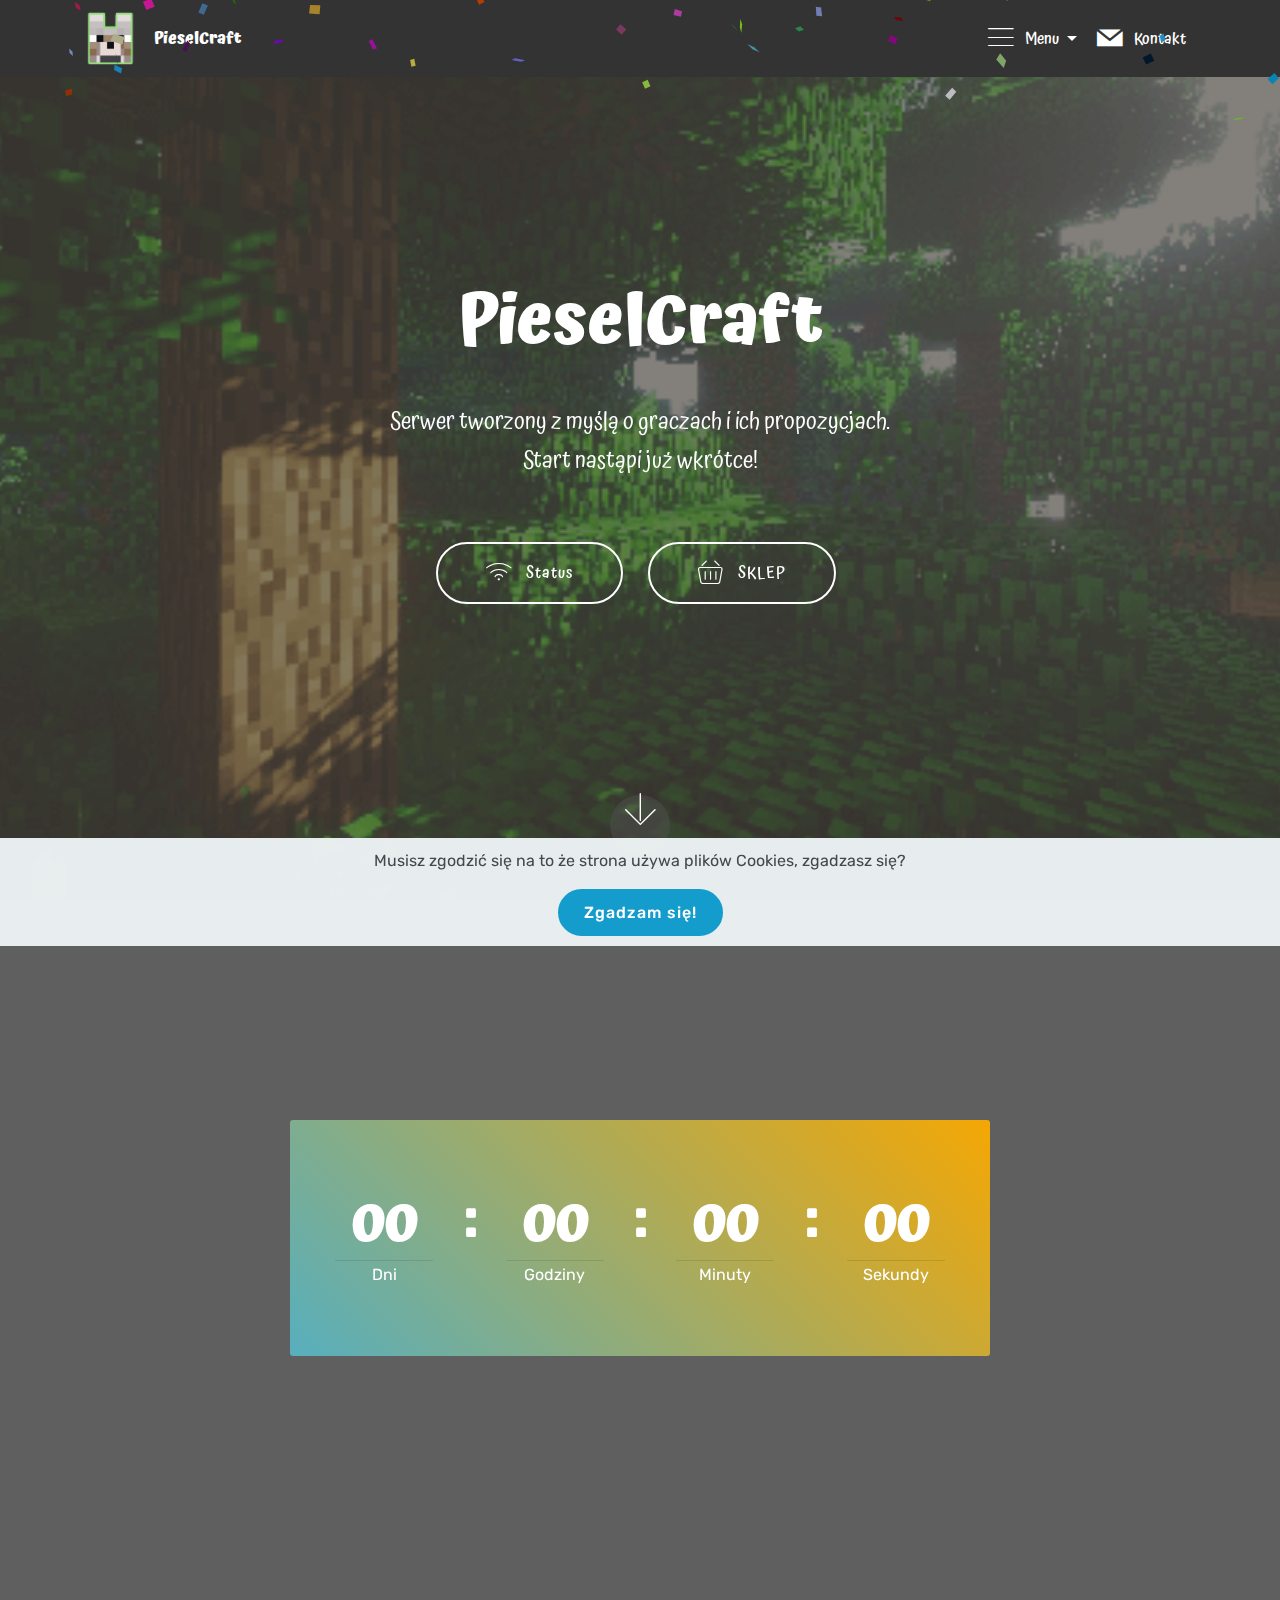
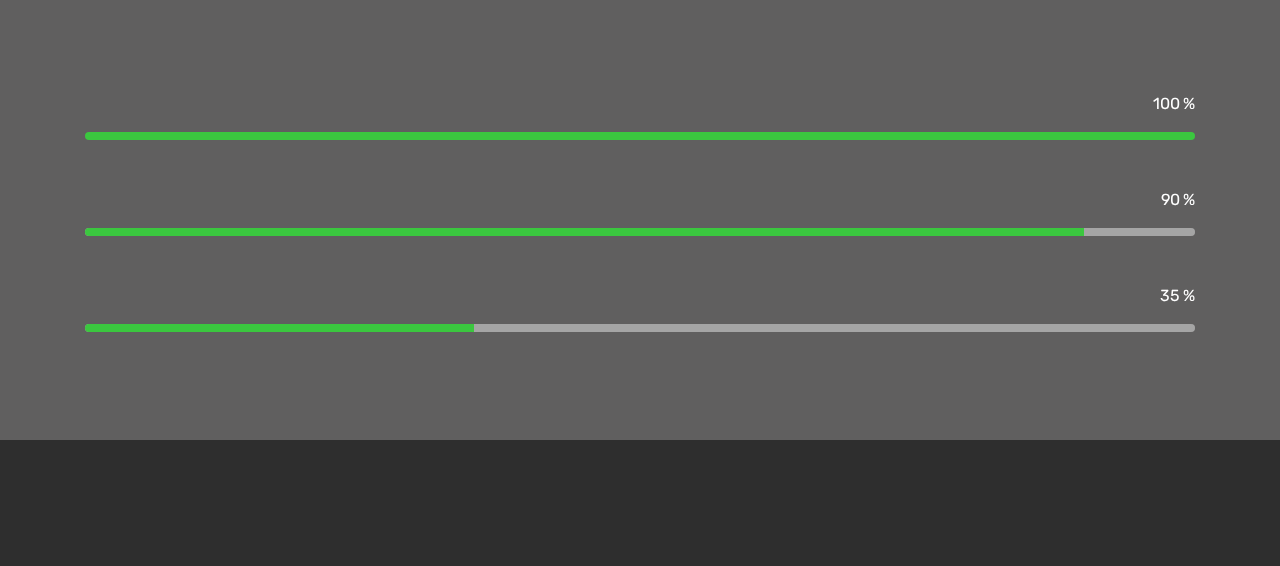
<file: index.html>
<!DOCTYPE html>
<html  >
<head>
  <!-- Site made with Mobirise Website Builder v4.12.4, https://mobirise.com -->
  <meta charset="UTF-8">
  <meta http-equiv="X-UA-Compatible" content="IE=edge">
  <meta name="generator" content="Mobirise v4.12.4, mobirise.com">
  <meta name="viewport" content="width=device-width, initial-scale=1, minimum-scale=1">
  <link rel="shortcut icon" href="assets/images/gif.gif" type="image/x-icon">
  <meta name="description" content="Strona Główna PieselCraft'a">
  
  
  <title>Strona Główna</title>
  <link rel="stylesheet" href="assets/web/assets/mobirise-icons/mobirise-icons.css">
  <link rel="stylesheet" href="assets/bootstrap/css/bootstrap.min.css">
  <link rel="stylesheet" href="assets/bootstrap/css/bootstrap-grid.min.css">
  <link rel="stylesheet" href="assets/bootstrap/css/bootstrap-reboot.min.css">
  <link rel="stylesheet" href="assets/tether/tether.min.css">
  <link rel="stylesheet" href="assets/socicon/css/styles.css">
  <link rel="stylesheet" href="assets/animatecss/animate.min.css">
  <link rel="stylesheet" href="assets/dropdown/css/style.css">
  <link rel="stylesheet" href="assets/theme/css/style.css">
  <link rel="preload" as="style" href="assets/mobirise/css/mbr-additional.css"><link rel="stylesheet" href="assets/mobirise/css/mbr-additional.css" type="text/css">
  
  
  
</head>
<body>
  <section class="menu cid-sugMXKLlfw" once="menu" id="menu1-2">

    

    <nav class="navbar navbar-expand beta-menu navbar-dropdown align-items-center navbar-fixed-top navbar-toggleable-sm">
        <button class="navbar-toggler navbar-toggler-right" type="button" data-toggle="collapse" data-target="#navbarSupportedContent" aria-controls="navbarSupportedContent" aria-expanded="false" aria-label="Toggle navigation">
            <div class="hamburger">
                <span></span>
                <span></span>
                <span></span>
                <span></span>
            </div>
        </button>
        <div class="menu-logo">
            <div class="navbar-brand">
                <span class="navbar-logo">
                    <a href="https://pieselcraft.pl/">
                         <img src="assets/images/gif.gif" alt="Mobirise" title="" style="height: 3.8rem;">
                    </a>
                </span>
                <span class="navbar-caption-wrap"><a class="navbar-caption text-white display-4" href="https://pieselcraft.pl/">
                        PieselCraft</a></span>
            </div>
        </div>
        <div class="collapse navbar-collapse" id="navbarSupportedContent">
            <ul class="navbar-nav nav-dropdown nav-right" data-app-modern-menu="true"><li class="nav-item">
                    <a class="nav-link link text-white display-4" href="https://mobirise.co">
                        </a>
                </li><li class="nav-item dropdown">
                    <a class="nav-link link dropdown-toggle text-white display-4" href="status.html" data-toggle="dropdown-submenu" aria-expanded="false"><span class="mbri-menu mbr-iconfont mbr-iconfont-btn"></span>
                        Menu&nbsp;</a><div class="dropdown-menu"><a class="text-white dropdown-item display-4" href="https://pieselcraft.pl/" aria-expanded="false"><span class="mbri-home mbr-iconfont mbr-iconfont-btn"></span>Strona Główna</a><a class="dropdown-item text-white display-4" href="https://pieselcraft.pl/administracja"><span class="mbri-user mbr-iconfont mbr-iconfont-btn"></span>Administracja</a><a class="text-white dropdown-item display-4" href="https://pieselcraft.pl/regulamin" aria-expanded="false"><span class="mbri-browse mbr-iconfont mbr-iconfont-btn"></span>Regulamin</a><a class="text-white dropdown-item display-4" href="https://pieselcraft.pl/status" aria-expanded="false"><span class="mbri-wifi mbr-iconfont mbr-iconfont-btn"></span>Status</a><a class="dropdown-item text-white display-4" href="https://pieselcraft.pl/sklep"><span class="mbri-shopping-basket mbr-iconfont mbr-iconfont-btn"></span>Sklep</a><a class="dropdown-item text-white display-4" href="https://pieselcraft.pl/eventy"><span class="mbri-calendar mbr-iconfont mbr-iconfont-btn"></span>Wydarzenia</a></div>
                </li><li class="nav-item"><a class="nav-link link text-white display-4" href="https://pieselcraft.pl/kontakt" aria-expanded="false"><span class="socicon socicon-mail mbr-iconfont mbr-iconfont-btn"></span>Kontakt&nbsp;</a></li></ul>
            
        </div>
    </nav>
</section>

<section class="engine"><a href="https://mobirise.info/o">portfolio website templates</a></section><section class="header11 cid-sugUnTrNb4 mbr-fullscreen mbr-parallax-background" id="header11-8">

    <!-- Block parameters controls (Blue "Gear" panel) -->
    
    <!-- End block parameters -->

    <div class="mbr-overlay" style="opacity: 0.7; background-color: rgb(79, 73, 67);">
    </div>
    <div class="container align-left">
        <div class="media-container-column mbr-white col-md-12">
            
            <h1 class="mbr-section-title py-3 mbr-fonts-style display-1"><strong>PieselCraft</strong></h1>
            <p class="mbr-text py-3 mbr-fonts-style display-5">Serwer tworzony z myślą o graczach i ich propozycjach.<br>Start nastąpi już wkrótce!</p>
            <div class="mbr-section-btn py-4"><a class="btn btn-md btn-white-outline display-4" href="https://pieselcraft.pl/status"><span class="mbri-wifi mbr-iconfont mbr-iconfont-btn"></span>Status</a>
                    <a class="btn btn-md btn-white-outline display-4" href="https://pieselcraft.pl/sklep"><span class="mbri-shopping-basket mbr-iconfont mbr-iconfont-btn"></span>SKLEP</a></div>
        </div>
    </div>

    <div class="mbr-arrow hidden-sm-down" aria-hidden="true">
        <a href="#next">
            <i class="mbri-down mbr-iconfont"></i>
        </a>
    </div>
</section>

<section class="countdown2 cid-sv1vMoCdaB" id="countdown2-18">

    

    

    <div class="container">
        <h2 class="mbr-section-title pb-3 align-center mbr-fonts-style display-2"><strong>Najbliższe Wydarzenie</strong></h2>
        
    </div>
    <div class="container pt-5 mt-2">
        <div class=" countdown-cont align-center p-4">
            <div class="event-name align-left mbr-white ">
                <h4 class="mbr-fonts-style display-5"><strong>Brak</strong></h4>
            </div>
            <div class="countdown align-center py-2" data-due-date="2021/05/08 18:00">
            </div>
            <div class="daysCountdown col-xs-3 col-sm-3 col-md-3" title="Dni"></div>
            <div class="hoursCountdown col-xs-3 col-sm-3 col-md-3" title="Godziny"></div>
            <div class="minutesCountdown col-xs-3 col-sm-3 col-md-3" title="Minuty"></div>
            <div class="secondsCountdown col-xs-3 col-sm-3 col-md-3" title="Sekundy"></div>
            <div class="event-date align-left mbr-white">
                <h5 class="mbr-fonts-style display-7">Licznik został wyłączony przez administratora.</h5>
            </div>
        </div>

        <div class="media-container-row pt-5">
            <div class="mbr-section-btn align-center"><a class="btn btn-white-outline display-4" href="https://pieselcraft.pl/eventy">Wszystkie Wydarzenia</a></div>
        </div>
    </div>
</section>

<section class="progress-bars1 cid-sv1v8LQCP3" id="progress-bars1-17">
    
    

    

    <div class="container">
        <h2 class="mbr-section-title pb-2 align-center mbr-fonts-style display-2">
            Postęp Serwera</h2>

        

        <div class="progress_elements">
            <div class="progress1 pb-5">
                <div class="title-wrap">
                    <div class="progressbar-title mbr-fonts-style display-7">
                        <p>
                            Survival + Gildie</p>
                    </div>
                    <div class="progress_value mbr-fonts-style display-7">
                        <div class="progressbar-number"></div>
                        <span>%</span>
                    </div>
                </div>
                <progress class="progress progress-primary" max="100" value="100">
                </progress>
            </div>
            
            <div class="progress2 pb-5">
                <div class="title-wrap">
                    <div class="progressbar-title mbr-fonts-style display-7">
                        <p>Lobby</p>
                    </div>
                <div class="progress_value mbr-fonts-style display-7">
                    <div class="progressbar-number"></div>
                    <span>%</span>
                </div>
                </div>
                <progress class="progress progress-primary" max="100" value="90">
                </progress>
            </div>
            
            <div class="progress3 pb-5">
                <div class="title-wrap">
                    <div class="progressbar-title mbr-fonts-style display-7">
                        <p>
                            BedWars</p>
                    </div>
                    <div class="progress_value mbr-fonts-style display-7">
                        <div class="progressbar-number"></div>
                        <span>%</span>
                    </div>
                </div>
                <progress class="progress progress-primary" max="100" value="35">
                </progress>
            </div>
            
            
        </div>
    </div>
</section>

<section once="footers" class="cid-sv3wyk1QH2" id="footer7-1i">

    

    

    <div class="container">
        <div class="media-container-row align-center mbr-white">
            <div class="row row-links">
                <ul class="foot-menu">
                    
                    
                    
                    
                    
                <li class="foot-menu-item mbr-fonts-style display-7"><a href="https://pieselcraft.pl/">Strona Główna</a></li><li class="foot-menu-item mbr-fonts-style display-7"><a href="https://pieselcraft.pl/status">Status</a><br></li><li class="foot-menu-item mbr-fonts-style display-7"><a href="https://pieselcraft.pl/sklep">Sklep</a><br></li><li class="foot-menu-item mbr-fonts-style display-7"><a href="https://pieselcraft.pl/regulamin">Regulamin</a><br></li><li class="foot-menu-item mbr-fonts-style display-7"><a href="https://pieselcraft.pl/administracja">Administracja</a><br></li><li class="foot-menu-item mbr-fonts-style display-7"><strong><a href="https://pieselcraft.pl/kontakt">Kontakt</a></strong><br></li><li class="foot-menu-item mbr-fonts-style display-7"><strong><a href="https://pieselcraft.pl/eventy">Eventy</a></strong><br></li></ul>
            </div>
            
            <div class="row row-copirayt">
                <p class="mbr-text mb-0 mbr-fonts-style mbr-white align-center display-7">© Copyright 2021 TobiasGranie - All Rights Reserved</p>
            </div>
        </div>
    </div>
</section>


  <script src="assets/web/assets/jquery/jquery.min.js"></script>
  <script src="assets/popper/popper.min.js"></script>
  <script src="assets/bootstrap/js/bootstrap.min.js"></script>
  <script src="assets/tether/tether.min.js"></script>
  <script src="assets/smoothscroll/smooth-scroll.js"></script>
  <script src="assets/web/assets/cookies-alert-plugin/cookies-alert-core.js"></script>
  <script src="assets/web/assets/cookies-alert-plugin/cookies-alert-script.js"></script>
  <script src="assets/touchswipe/jquery.touch-swipe.min.js"></script>
  <script src="assets/viewportchecker/jquery.viewportchecker.js"></script>
  <script src="assets/parallax/jarallax.min.js"></script>
  <script src="assets/countdown/jquery.countdown.min.js"></script>
  <script src="assets/dropdown/js/nav-dropdown.js"></script>
  <script src="assets/dropdown/js/navbar-dropdown.js"></script>
  <script src="assets/theme/js/script.js"></script>
  <script src="./confetti.js"></script>
    <script>
      //   confetti.stop();

      const startit = () => {
        setTimeout(function () {
          console.log("start");
          confetti.start();
        }, 1000);
      };

      const stopit = () => {
        setTimeout(function () {
          console.log("stop");
          confetti.stop();
        }, 6000);
      };

      startit();
      stopit();
    </script>
  
  
<input name="cookieData" type="hidden" data-cookie-customDialogSelector='null' data-cookie-colorText='#424a4d' data-cookie-colorBg='rgba(234, 239, 241, 0.99)' data-cookie-textButton='Zgadzam się!' data-cookie-colorButton='' data-cookie-colorLink='#424a4d' data-cookie-underlineLink='true' data-cookie-text="Musisz zgodzić się na to że strona używa plików Cookies, zgadzasz się?">
   <div id="scrollToTop" class="scrollToTop mbr-arrow-up"><a style="text-align: center;"><i class="mbr-arrow-up-icon mbr-arrow-up-icon-cm cm-icon cm-icon-smallarrow-up"></i></a></div>
    <input name="animation" type="hidden">
  </body>
</html>
</file>
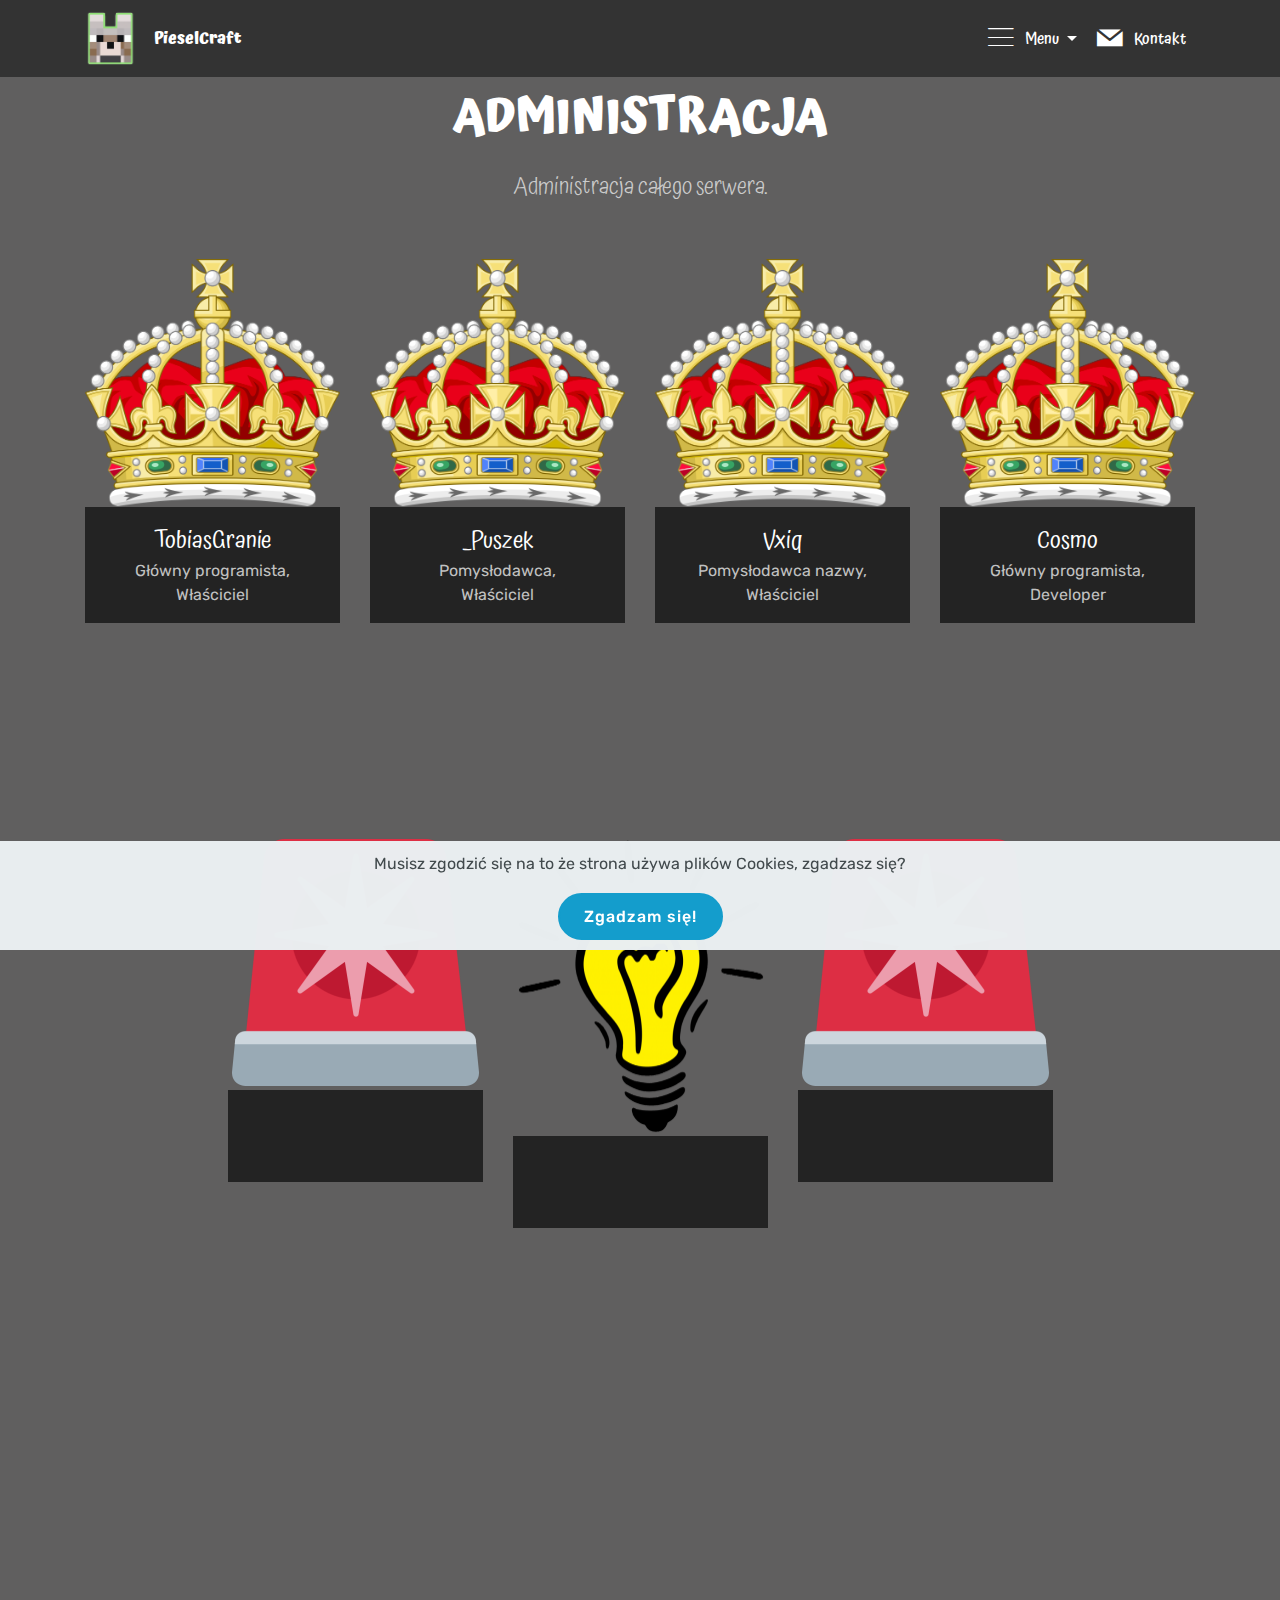
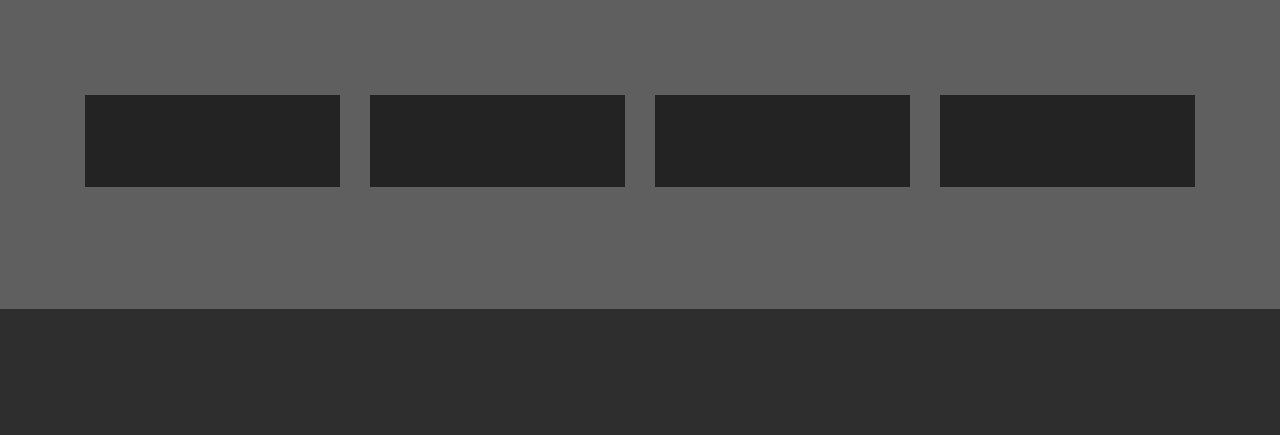
<file: administracja.html>
<!DOCTYPE html>
<html  >
<head>
  <!-- Site made with Mobirise Website Builder v4.12.4, https://mobirise.com -->
  <meta charset="UTF-8">
  <meta http-equiv="X-UA-Compatible" content="IE=edge">
  <meta name="generator" content="Mobirise v4.12.4, mobirise.com">
  <meta name="viewport" content="width=device-width, initial-scale=1, minimum-scale=1">
  <link rel="shortcut icon" href="assets/images/gif.gif" type="image/x-icon">
  <meta name="description" content="Administracja PieselCraft'a.">
  
  
  <title>Administracja</title>
  <link rel="stylesheet" href="assets/web/assets/mobirise-icons/mobirise-icons.css">
  <link rel="stylesheet" href="assets/bootstrap/css/bootstrap.min.css">
  <link rel="stylesheet" href="assets/bootstrap/css/bootstrap-grid.min.css">
  <link rel="stylesheet" href="assets/bootstrap/css/bootstrap-reboot.min.css">
  <link rel="stylesheet" href="assets/tether/tether.min.css">
  <link rel="stylesheet" href="assets/socicon/css/styles.css">
  <link rel="stylesheet" href="assets/dropdown/css/style.css">
  <link rel="stylesheet" href="assets/animatecss/animate.min.css">
  <link rel="stylesheet" href="assets/theme/css/style.css">
  <link rel="preload" as="style" href="assets/mobirise/css/mbr-additional.css"><link rel="stylesheet" href="assets/mobirise/css/mbr-additional.css" type="text/css">
  
  
  
</head>
<body>
  <section class="menu cid-sugMXKLlfw" once="menu" id="menu1-y">

    

    <nav class="navbar navbar-expand beta-menu navbar-dropdown align-items-center navbar-fixed-top navbar-toggleable-sm">
        <button class="navbar-toggler navbar-toggler-right" type="button" data-toggle="collapse" data-target="#navbarSupportedContent" aria-controls="navbarSupportedContent" aria-expanded="false" aria-label="Toggle navigation">
            <div class="hamburger">
                <span></span>
                <span></span>
                <span></span>
                <span></span>
            </div>
        </button>
        <div class="menu-logo">
            <div class="navbar-brand">
                <span class="navbar-logo">
                    <a href="https://pieselcraft.pl/">
                         <img src="assets/images/gif.gif" alt="Mobirise" title="" style="height: 3.8rem;">
                    </a>
                </span>
                <span class="navbar-caption-wrap"><a class="navbar-caption text-white display-4" href="https://pieselcraft.pl/">
                        PieselCraft</a></span>
            </div>
        </div>
        <div class="collapse navbar-collapse" id="navbarSupportedContent">
            <ul class="navbar-nav nav-dropdown nav-right" data-app-modern-menu="true"><li class="nav-item">
                    <a class="nav-link link text-white display-4" href="https://mobirise.co">
                        </a>
                </li><li class="nav-item dropdown">
                    <a class="nav-link link dropdown-toggle text-white display-4" href="status.html" data-toggle="dropdown-submenu" aria-expanded="false"><span class="mbri-menu mbr-iconfont mbr-iconfont-btn"></span>
                        Menu&nbsp;</a><div class="dropdown-menu"><a class="text-white dropdown-item display-4" href="https://pieselcraft.pl/" aria-expanded="false"><span class="mbri-home mbr-iconfont mbr-iconfont-btn"></span>Strona Główna</a><a class="dropdown-item text-white display-4" href="https://pieselcraft.pl/administracja"><span class="mbri-user mbr-iconfont mbr-iconfont-btn"></span>Administracja</a><a class="text-white dropdown-item display-4" href="https://pieselcraft.pl/regulamin" aria-expanded="false"><span class="mbri-browse mbr-iconfont mbr-iconfont-btn"></span>Regulamin</a><a class="text-white dropdown-item display-4" href="https://pieselcraft.pl/status" aria-expanded="false"><span class="mbri-wifi mbr-iconfont mbr-iconfont-btn"></span>Status</a><a class="dropdown-item text-white display-4" href="https://pieselcraft.pl/sklep"><span class="mbri-shopping-basket mbr-iconfont mbr-iconfont-btn"></span>Sklep</a><a class="dropdown-item text-white display-4" href="https://pieselcraft.pl/eventy"><span class="mbri-calendar mbr-iconfont mbr-iconfont-btn"></span>Wydarzenia</a></div>
                </li><li class="nav-item"><a class="nav-link link text-white display-4" href="https://pieselcraft.pl/kontakt" aria-expanded="false"><span class="socicon socicon-mail mbr-iconfont mbr-iconfont-btn"></span>Kontakt&nbsp;</a></li></ul>
            
        </div>
    </nav>
</section>

<section class="engine"><a href="https://mobirise.info/h">how to create your own web page for free</a></section><section class="team1 cid-suorvKsIhO" id="team1-11">
    
    
    
    <div class="container align-center">
        <h2 class="pb-3 mbr-fonts-style mbr-section-title display-2"><strong>
            ADMINISTRACJA</strong></h2>
        <h3 class="pb-5 mbr-section-subtitle mbr-fonts-style mbr-light display-5">Administracja całego serwera.</h3>
        <div class="row media-row">
            
        <div class="team-item col-lg-3 col-md-6">
                <div class="item-image">
                    <img src="assets/images/owner.png" alt="" title="">
                </div>
                <div class="item-caption py-3">
                    <div class="item-name px-2">
                        <p class="mbr-fonts-style display-5">
                           TobiasGranie</p>
                    </div>
                    <div class="item-role px-2">
                        <p>Główny programista, <br>Właściciel</p>
                    </div>
                    
                </div>
            </div><div class="team-item col-lg-3 col-md-6">
                <div class="item-image">
                    <img src="assets/images/owner.png" alt="" title="">
                </div>
                <div class="item-caption py-3">
                    <div class="item-name px-2">
                        <p class="mbr-fonts-style display-5">
                           _Puszek</p>
                    </div>
                    <div class="item-role px-2">
                        <p>Pomysłodawca, <br>Właściciel</p>
                    </div>
                    
                </div>
            </div><div class="team-item col-lg-3 col-md-6">
                <div class="item-image">
                    <img src="assets/images/owner.png" alt="" title="">
                </div>
                <div class="item-caption py-3">
                    <div class="item-name px-2">
                        <p class="mbr-fonts-style display-5">
                           Vxiq</p>
                    </div>
                    <div class="item-role px-2">
                        <p>Pomysłodawca nazwy, Właściciel</p>
                    </div>
                    
                </div>
            </div><div class="team-item col-lg-3 col-md-6">
                <div class="item-image">
                    <img src="assets/images/owner.png" alt="" title="">
                </div>
                <div class="item-caption py-3">
                    <div class="item-name px-2">
                        <p class="mbr-fonts-style display-5">Cosmo</p>
                    </div>
                    <div class="item-role px-2">
                        <p>Główny programista, <br>Developer</p>
                    </div>
                    
                </div>
            </div></div>    
    </div>
</section>

<section class="team1 cid-suorwSLsVh" id="team1-12">
    
    
    
    <div class="container align-center">
        
        
        <div class="row media-row">
            
        <div class="team-item col-lg-3 col-md-6">
                <div class="item-image">
                    <img src="assets/images/admin-510x510.png" alt="" title="">
                </div>
                <div class="item-caption py-3">
                    <div class="item-name px-2">
                        <p class="mbr-fonts-style display-5">
                           Veipix</p>
                    </div>
                    <div class="item-role px-2">
                        <p>Starszy Administrator Serwera</p>
                    </div>
                    
                </div>
            </div><div class="team-item col-lg-3 col-md-6">
                <div class="item-image">
                    <img src="assets/images/headadmin-510x603.png" alt="" title="">
                </div>
                <div class="item-caption py-3">
                    <div class="item-name px-2">
                        <p class="mbr-fonts-style display-5">
                           PiecioRaptor</p>
                    </div>
                    <div class="item-role px-2">
                        <p>Programista, HeadAdmin</p>
                    </div>
                    
                </div>
            </div><div class="team-item col-lg-3 col-md-6">
                <div class="item-image">
                    <img src="assets/images/admin-510x510.png" alt="" title="">
                </div>
                <div class="item-caption py-3">
                    <div class="item-name px-2">
                        <p class="mbr-fonts-style display-5">
                           WiaderQ</p>
                    </div>
                    <div class="item-role px-2">
                        <p>Starszy Administrator Serwera</p>
                    </div>
                    
                </div>
            </div></div>    
    </div>
</section>

<section class="team1 cid-suorxe3sXU" id="team1-13">
    
    
    
    <div class="container align-center">
        
        
        <div class="row media-row">
            
        <div class="team-item col-lg-3 col-md-6">
                <div class="item-image">
                    <img src="assets/images/pomocnik-510x510.png" alt="" title="">
                </div>
                <div class="item-caption py-3">
                    <div class="item-name px-2">
                        <p class="mbr-fonts-style display-5">Mr.Robert&nbsp;<br></p>
                    </div>
                    <div class="item-role px-2">
                        <p>Pomocnik</p>
                    </div>
                    
                </div>
            </div><div class="team-item col-lg-3 col-md-6">
                <div class="item-image">
                    <img src="assets/images/mod-240x240.png" alt="" title="">
                </div>
                <div class="item-caption py-3">
                    <div class="item-name px-2">
                        <p class="mbr-fonts-style display-5">
                           JorgiTV</p>
                    </div>
                    <div class="item-role px-2">
                        <p>Moderator+</p>
                    </div>
                    
                </div>
            </div><div class="team-item col-lg-3 col-md-6">
                <div class="item-image">
                    <img src="assets/images/mod-240x240.png" alt="" title="">
                </div>
                <div class="item-caption py-3">
                    <div class="item-name px-2">
                        <p class="mbr-fonts-style display-5">Sqalhag<br></p>
                    </div>
                    <div class="item-role px-2">
                        <p>Moderator+</p>
                    </div>
                    
                </div>
            </div><div class="team-item col-lg-3 col-md-6">
                <div class="item-image">
                    <img src="assets/images/pomocnik-510x510.png" alt="" title="">
                </div>
                <div class="item-caption py-3">
                    <div class="item-name px-2">
                        <p class="mbr-fonts-style display-5">Mithrandir<br></p>
                    </div>
                    <div class="item-role px-2">
                        <p>Pomocnik</p>
                    </div>
                    
                </div>
            </div></div>    
    </div>
</section>

<section once="footers" class="cid-sv3wyk1QH2" id="footer7-1i">

    

    

    <div class="container">
        <div class="media-container-row align-center mbr-white">
            <div class="row row-links">
                <ul class="foot-menu">
                    
                    
                    
                    
                    
                <li class="foot-menu-item mbr-fonts-style display-7"><a href="https://pieselcraft.pl/">Strona Główna</a></li><li class="foot-menu-item mbr-fonts-style display-7"><a href="https://pieselcraft.pl/status">Status</a><br></li><li class="foot-menu-item mbr-fonts-style display-7"><a href="https://pieselcraft.pl/sklep">Sklep</a><br></li><li class="foot-menu-item mbr-fonts-style display-7"><a href="https://pieselcraft.pl/regulamin">Regulamin</a><br></li><li class="foot-menu-item mbr-fonts-style display-7"><a href="https://pieselcraft.pl/administracja">Administracja</a><br></li><li class="foot-menu-item mbr-fonts-style display-7"><strong><a href="https://pieselcraft.pl/kontakt">Kontakt</a></strong><br></li><li class="foot-menu-item mbr-fonts-style display-7"><strong><a href="https://pieselcraft.pl/eventy">Eventy</a></strong><br></li></ul>
            </div>
            
            <div class="row row-copirayt">
                <p class="mbr-text mb-0 mbr-fonts-style mbr-white align-center display-7">© Copyright 2021 TobiasGranie - All Rights Reserved</p>
            </div>
        </div>
    </div>
</section>


  <script src="assets/web/assets/jquery/jquery.min.js"></script>
  <script src="assets/popper/popper.min.js"></script>
  <script src="assets/bootstrap/js/bootstrap.min.js"></script>
  <script src="assets/tether/tether.min.js"></script>
  <script src="assets/web/assets/cookies-alert-plugin/cookies-alert-core.js"></script>
  <script src="assets/web/assets/cookies-alert-plugin/cookies-alert-script.js"></script>
  <script src="assets/dropdown/js/nav-dropdown.js"></script>
  <script src="assets/dropdown/js/navbar-dropdown.js"></script>
  <script src="assets/touchswipe/jquery.touch-swipe.min.js"></script>
  <script src="assets/viewportchecker/jquery.viewportchecker.js"></script>
  <script src="assets/smoothscroll/smooth-scroll.js"></script>
  <script src="assets/theme/js/script.js"></script>
  
  
<input name="cookieData" type="hidden" data-cookie-customDialogSelector='null' data-cookie-colorText='#424a4d' data-cookie-colorBg='rgba(234, 239, 241, 0.99)' data-cookie-textButton='Zgadzam się!' data-cookie-colorButton='' data-cookie-colorLink='#424a4d' data-cookie-underlineLink='true' data-cookie-text="Musisz zgodzić się na to że strona używa plików Cookies, zgadzasz się?">
   <div id="scrollToTop" class="scrollToTop mbr-arrow-up"><a style="text-align: center;"><i class="mbr-arrow-up-icon mbr-arrow-up-icon-cm cm-icon cm-icon-smallarrow-up"></i></a></div>
    <input name="animation" type="hidden">
  </body>
</html>
</file>
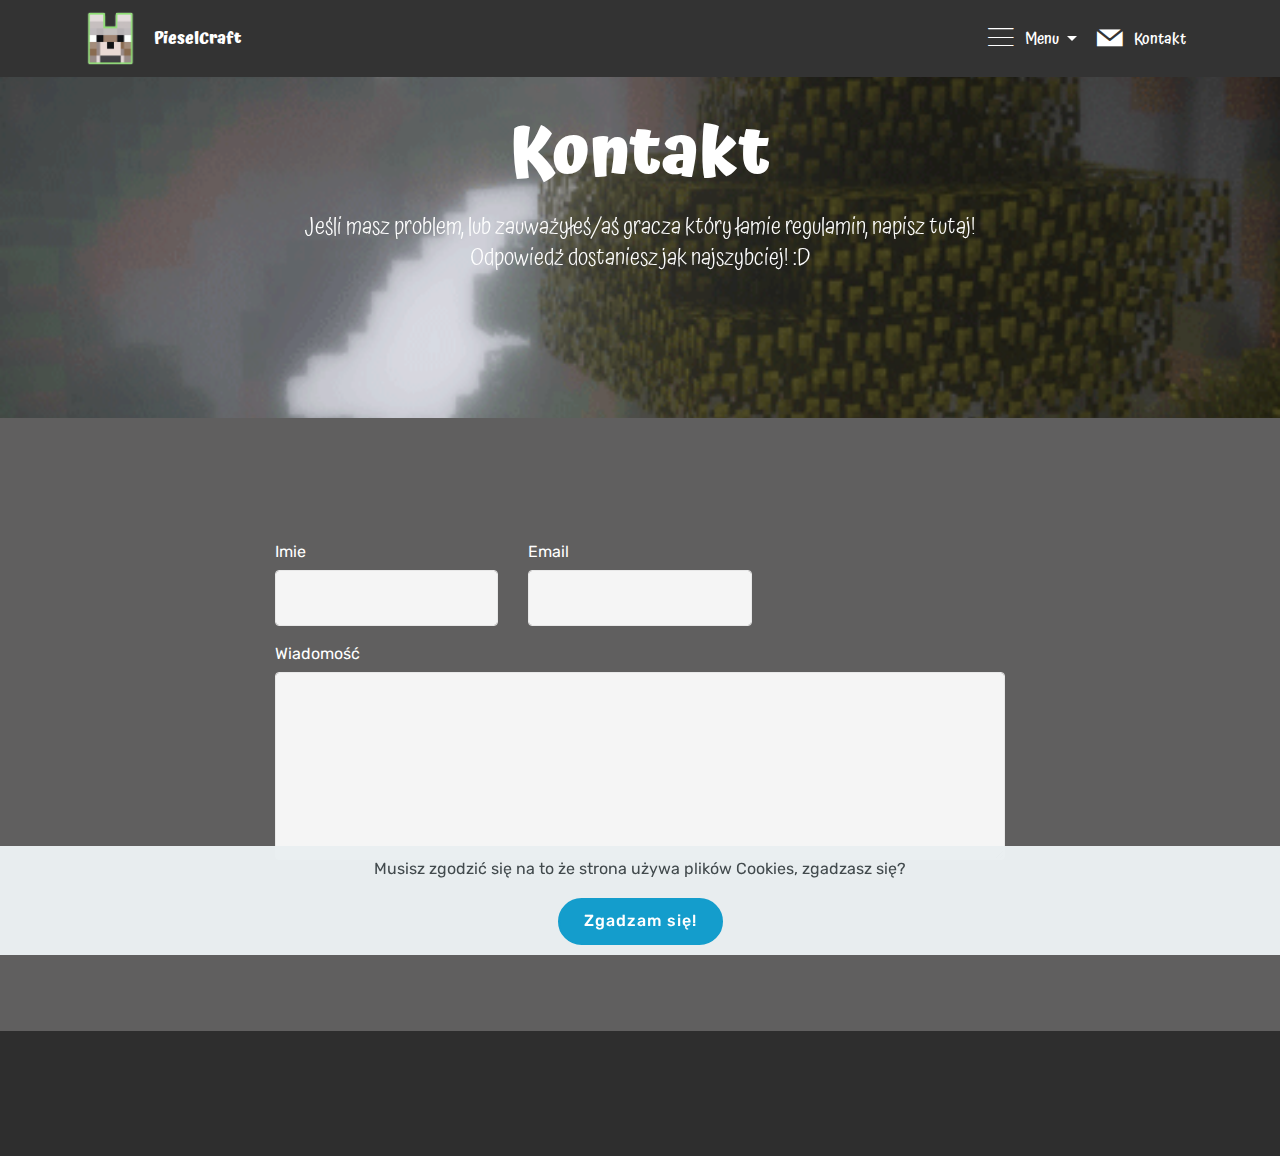
<file: kontakt.html>
<!DOCTYPE html>
<html  >
<head>
  <!-- Site made with Mobirise Website Builder v4.12.4, https://mobirise.com -->
  <meta charset="UTF-8">
  <meta http-equiv="X-UA-Compatible" content="IE=edge">
  <meta name="generator" content="Mobirise v4.12.4, mobirise.com">
  <meta name="viewport" content="width=device-width, initial-scale=1, minimum-scale=1">
  <link rel="shortcut icon" href="assets/images/gif.gif" type="image/x-icon">
  <meta name="description" content="Kontakt do właściciela PieselCraft'a.">
  
  
  <title>Kontakt</title>
  <link rel="stylesheet" href="assets/web/assets/mobirise-icons/mobirise-icons.css">
  <link rel="stylesheet" href="assets/bootstrap/css/bootstrap.min.css">
  <link rel="stylesheet" href="assets/bootstrap/css/bootstrap-grid.min.css">
  <link rel="stylesheet" href="assets/bootstrap/css/bootstrap-reboot.min.css">
  <link rel="stylesheet" href="assets/tether/tether.min.css">
  <link rel="stylesheet" href="assets/socicon/css/styles.css">
  <link rel="stylesheet" href="assets/animatecss/animate.min.css">
  <link rel="stylesheet" href="assets/dropdown/css/style.css">
  <link rel="stylesheet" href="assets/theme/css/style.css">
  <link rel="preload" as="style" href="assets/mobirise/css/mbr-additional.css"><link rel="stylesheet" href="assets/mobirise/css/mbr-additional.css" type="text/css">
  
  
  
</head>
<body>
  <section class="menu cid-sugMXKLlfw" once="menu" id="menu1-19">

    

    <nav class="navbar navbar-expand beta-menu navbar-dropdown align-items-center navbar-fixed-top navbar-toggleable-sm">
        <button class="navbar-toggler navbar-toggler-right" type="button" data-toggle="collapse" data-target="#navbarSupportedContent" aria-controls="navbarSupportedContent" aria-expanded="false" aria-label="Toggle navigation">
            <div class="hamburger">
                <span></span>
                <span></span>
                <span></span>
                <span></span>
            </div>
        </button>
        <div class="menu-logo">
            <div class="navbar-brand">
                <span class="navbar-logo">
                    <a href="https://pieselcraft.pl/">
                         <img src="assets/images/gif.gif" alt="Mobirise" title="" style="height: 3.8rem;">
                    </a>
                </span>
                <span class="navbar-caption-wrap"><a class="navbar-caption text-white display-4" href="https://pieselcraft.pl/">
                        PieselCraft</a></span>
            </div>
        </div>
        <div class="collapse navbar-collapse" id="navbarSupportedContent">
            <ul class="navbar-nav nav-dropdown nav-right" data-app-modern-menu="true"><li class="nav-item">
                    <a class="nav-link link text-white display-4" href="https://mobirise.co">
                        </a>
                </li><li class="nav-item dropdown">
                    <a class="nav-link link dropdown-toggle text-white display-4" href="status.html" data-toggle="dropdown-submenu" aria-expanded="false"><span class="mbri-menu mbr-iconfont mbr-iconfont-btn"></span>
                        Menu&nbsp;</a><div class="dropdown-menu"><a class="text-white dropdown-item display-4" href="https://pieselcraft.pl/" aria-expanded="false"><span class="mbri-home mbr-iconfont mbr-iconfont-btn"></span>Strona Główna</a><a class="dropdown-item text-white display-4" href="https://pieselcraft.pl/administracja"><span class="mbri-user mbr-iconfont mbr-iconfont-btn"></span>Administracja</a><a class="text-white dropdown-item display-4" href="https://pieselcraft.pl/regulamin" aria-expanded="false"><span class="mbri-browse mbr-iconfont mbr-iconfont-btn"></span>Regulamin</a><a class="text-white dropdown-item display-4" href="https://pieselcraft.pl/status" aria-expanded="false"><span class="mbri-wifi mbr-iconfont mbr-iconfont-btn"></span>Status</a><a class="dropdown-item text-white display-4" href="https://pieselcraft.pl/sklep"><span class="mbri-shopping-basket mbr-iconfont mbr-iconfont-btn"></span>Sklep</a><a class="dropdown-item text-white display-4" href="https://pieselcraft.pl/eventy"><span class="mbri-calendar mbr-iconfont mbr-iconfont-btn"></span>Wydarzenia</a></div>
                </li><li class="nav-item"><a class="nav-link link text-white display-4" href="https://pieselcraft.pl/kontakt" aria-expanded="false"><span class="socicon socicon-mail mbr-iconfont mbr-iconfont-btn"></span>Kontakt&nbsp;</a></li></ul>
            
        </div>
    </nav>
</section>

<section class="engine"><a href="https://mobirise.info/h">create a web page</a></section><section class="mbr-section content5 cid-sv38Lt7rF1 mbr-parallax-background" id="content5-1c">

    

    

    <div class="container">
        <div class="media-container-row">
            <div class="title col-12 col-md-8">
                <h2 class="align-center mbr-bold mbr-white pb-3 mbr-fonts-style display-1">
                    Kontakt</h2>
                <h3 class="mbr-section-subtitle align-center mbr-light mbr-white pb-3 mbr-fonts-style display-5">
                    Jeśli masz problem, lub zauważyłeś/aś gracza który łamie regulamin, napisz tutaj!<br>Odpowiedź dostaniesz jak najszybciej! :D</h3>
                
                
            </div>
        </div>
    </div>
</section>

<section class="mbr-section form1 cid-sv38K9uLjj" id="form1-1b">

    

    
    <div class="container">
        <div class="row justify-content-center">
            <div class="title col-12 col-lg-8">
                
                
            </div>
        </div>
    </div>
    <div class="container">
        <div class="row justify-content-center">
            <div class="media-container-column col-lg-8" data-form-type="formoid">
                <!---Formbuilder Form--->
                <form action="https://mobirise.com/" method="POST" class="mbr-form form-with-styler" data-form-title="Mobirise Form"><input type="hidden" name="email" data-form-email="true" value="HN0MgHszM/tJ46+WP/dwKYQbkL/RMgiQaPF14Ea7F8Gui4m1rstQTa6oEFY/0gMIvuCCYj3FjaiLBgvk5NvwSIJlmD1Gk+bz5uDwnGcd/q8ksPhXQPNDTi1a/qAdlFxi">
                    <div class="row">
                        <div hidden="hidden" data-form-alert="" class="alert alert-success col-12">Dziękujemy za kontakt, Właściciel jak najszybciej postara się odpowiedzieć, chyba że jest na urlopie.</div>
                        <div hidden="hidden" data-form-alert-danger="" class="alert alert-danger col-12">
                        </div>
                    </div>
                    <div class="dragArea row">
                        <div class="col-md-4  form-group" data-for="name">
                            <label for="name-form1-1b" class="form-control-label mbr-fonts-style display-7">Imie</label>
                            <input type="text" name="name" data-form-field="Name" required="required" class="form-control display-7" id="name-form1-1b">
                        </div>
                        <div class="col-md-4  form-group" data-for="email">
                            <label for="email-form1-1b" class="form-control-label mbr-fonts-style display-7">Email</label>
                            <input type="email" name="email" data-form-field="Email" required="required" class="form-control display-7" id="email-form1-1b">
                        </div>
                        
                        <div data-for="message" class="col-md-12 form-group">
                            <label for="message-form1-1b" class="form-control-label mbr-fonts-style display-7">Wiadomość</label>
                            <textarea name="message" data-form-field="Message" class="form-control display-7" id="message-form1-1b"></textarea>
                        </div>
                        <div class="col-md-12 input-group-btn align-center"><button type="submit" class="btn btn-form btn-white-outline display-4">WYŚLIJ FORMULARZ</button></div>
                    </div>
                </form><!---Formbuilder Form--->
            </div>
        </div>
    </div>
</section>

<section once="footers" class="cid-sv3wyk1QH2" id="footer7-1i">

    

    

    <div class="container">
        <div class="media-container-row align-center mbr-white">
            <div class="row row-links">
                <ul class="foot-menu">
                    
                    
                    
                    
                    
                <li class="foot-menu-item mbr-fonts-style display-7"><a href="https://pieselcraft.pl/">Strona Główna</a></li><li class="foot-menu-item mbr-fonts-style display-7"><a href="https://pieselcraft.pl/status">Status</a><br></li><li class="foot-menu-item mbr-fonts-style display-7"><a href="https://pieselcraft.pl/sklep">Sklep</a><br></li><li class="foot-menu-item mbr-fonts-style display-7"><a href="https://pieselcraft.pl/regulamin">Regulamin</a><br></li><li class="foot-menu-item mbr-fonts-style display-7"><a href="https://pieselcraft.pl/administracja">Administracja</a><br></li><li class="foot-menu-item mbr-fonts-style display-7"><strong><a href="https://pieselcraft.pl/kontakt">Kontakt</a></strong><br></li><li class="foot-menu-item mbr-fonts-style display-7"><strong><a href="https://pieselcraft.pl/eventy">Eventy</a></strong><br></li></ul>
            </div>
            
            <div class="row row-copirayt">
                <p class="mbr-text mb-0 mbr-fonts-style mbr-white align-center display-7">© Copyright 2021 TobiasGranie - All Rights Reserved</p>
            </div>
        </div>
    </div>
</section>


  <script src="assets/web/assets/jquery/jquery.min.js"></script>
  <script src="assets/popper/popper.min.js"></script>
  <script src="assets/bootstrap/js/bootstrap.min.js"></script>
  <script src="assets/tether/tether.min.js"></script>
  <script src="assets/smoothscroll/smooth-scroll.js"></script>
  <script src="assets/web/assets/cookies-alert-plugin/cookies-alert-core.js"></script>
  <script src="assets/web/assets/cookies-alert-plugin/cookies-alert-script.js"></script>
  <script src="assets/touchswipe/jquery.touch-swipe.min.js"></script>
  <script src="assets/viewportchecker/jquery.viewportchecker.js"></script>
  <script src="assets/parallax/jarallax.min.js"></script>
  <script src="assets/dropdown/js/nav-dropdown.js"></script>
  <script src="assets/dropdown/js/navbar-dropdown.js"></script>
  <script src="assets/theme/js/script.js"></script>
  <script src="assets/formoid/formoid.min.js"></script>
  
  
<input name="cookieData" type="hidden" data-cookie-customDialogSelector='null' data-cookie-colorText='#424a4d' data-cookie-colorBg='rgba(234, 239, 241, 0.99)' data-cookie-textButton='Zgadzam się!' data-cookie-colorButton='' data-cookie-colorLink='#424a4d' data-cookie-underlineLink='true' data-cookie-text="Musisz zgodzić się na to że strona używa plików Cookies, zgadzasz się?">
   <div id="scrollToTop" class="scrollToTop mbr-arrow-up"><a style="text-align: center;"><i class="mbr-arrow-up-icon mbr-arrow-up-icon-cm cm-icon cm-icon-smallarrow-up"></i></a></div>
    <input name="animation" type="hidden">
  </body>
</html>
</file>
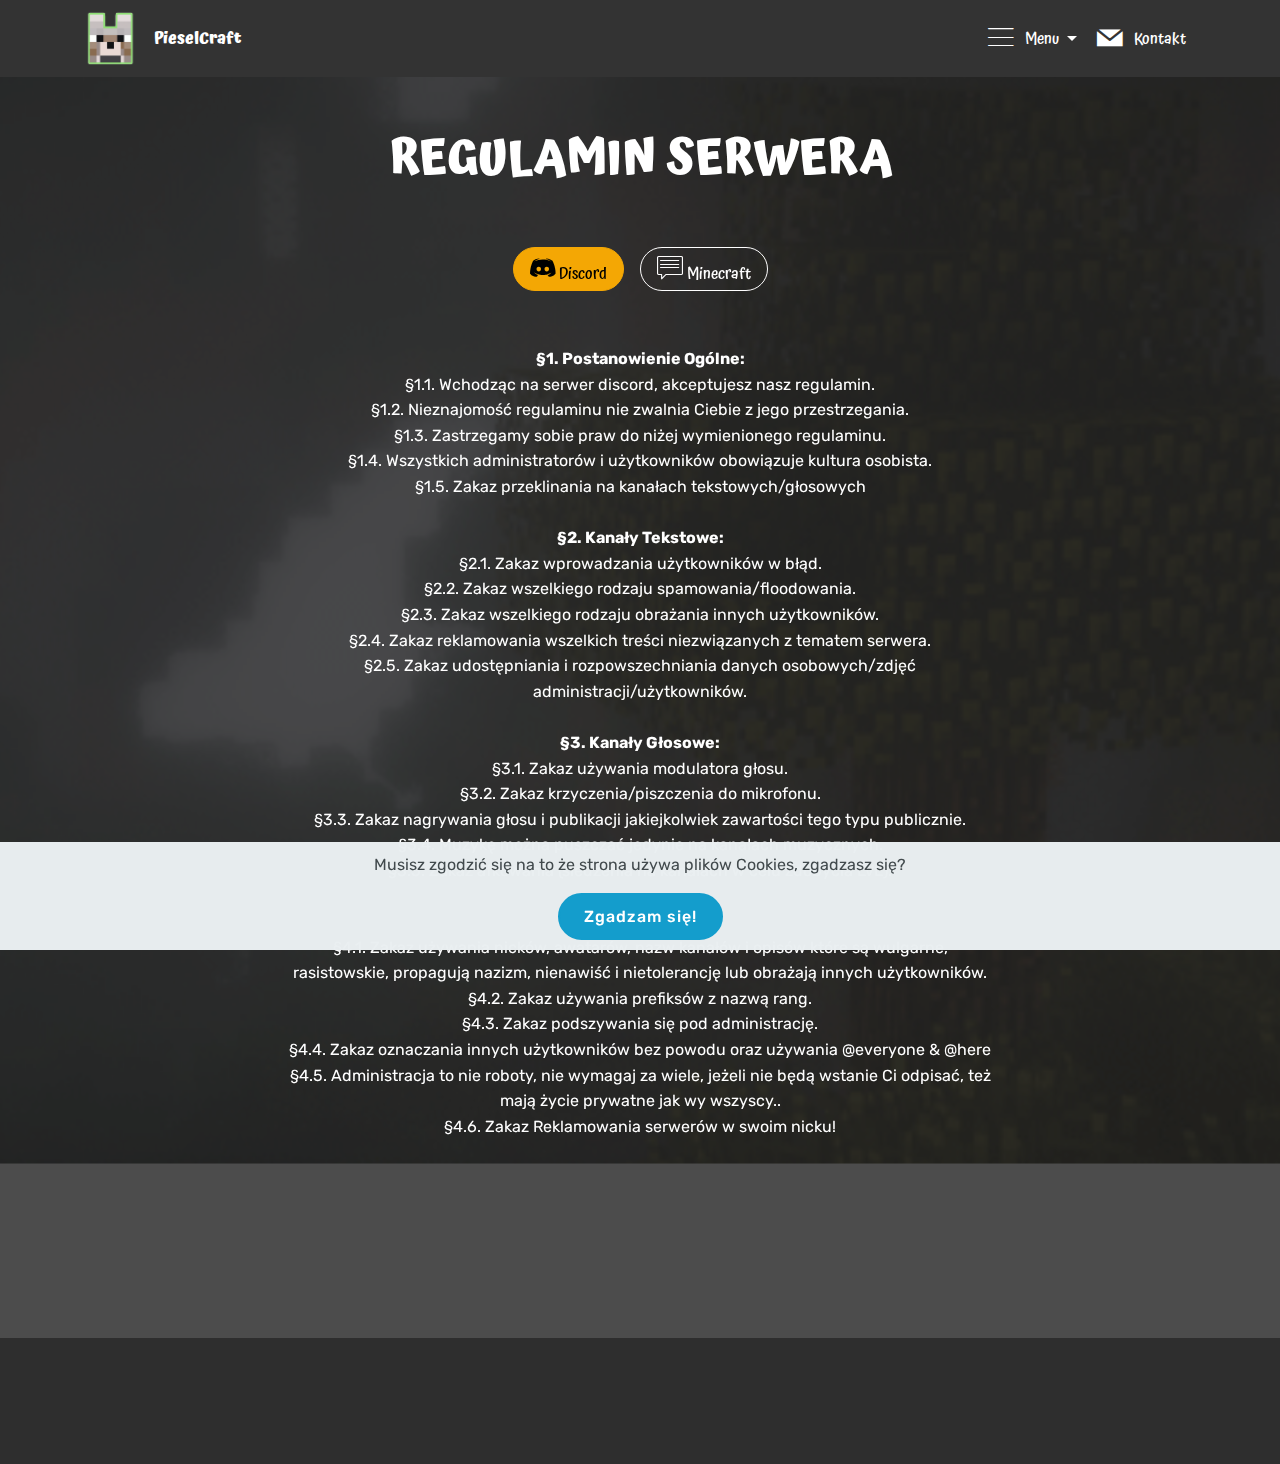
<file: regulamin.html>
<!DOCTYPE html>
<html  >
<head>
  <!-- Site made with Mobirise Website Builder v4.12.4, https://mobirise.com -->
  <meta charset="UTF-8">
  <meta http-equiv="X-UA-Compatible" content="IE=edge">
  <meta name="generator" content="Mobirise v4.12.4, mobirise.com">
  <meta name="viewport" content="width=device-width, initial-scale=1, minimum-scale=1">
  <link rel="shortcut icon" href="assets/images/gif.gif" type="image/x-icon">
  <meta name="description" content="Regulamin PieselCraft'a.">
  
  
  <title>Regulamin</title>
  <link rel="stylesheet" href="assets/web/assets/mobirise-icons/mobirise-icons.css">
  <link rel="stylesheet" href="assets/bootstrap/css/bootstrap.min.css">
  <link rel="stylesheet" href="assets/bootstrap/css/bootstrap-grid.min.css">
  <link rel="stylesheet" href="assets/bootstrap/css/bootstrap-reboot.min.css">
  <link rel="stylesheet" href="assets/tether/tether.min.css">
  <link rel="stylesheet" href="assets/socicon/css/styles.css">
  <link rel="stylesheet" href="assets/animatecss/animate.min.css">
  <link rel="stylesheet" href="assets/dropdown/css/style.css">
  <link rel="stylesheet" href="assets/theme/css/style.css">
  <link rel="preload" as="style" href="assets/mobirise/css/mbr-additional.css"><link rel="stylesheet" href="assets/mobirise/css/mbr-additional.css" type="text/css">
  
  
  
</head>
<body>
  <section class="menu cid-sugMXKLlfw" once="menu" id="menu1-g">

    

    <nav class="navbar navbar-expand beta-menu navbar-dropdown align-items-center navbar-fixed-top navbar-toggleable-sm">
        <button class="navbar-toggler navbar-toggler-right" type="button" data-toggle="collapse" data-target="#navbarSupportedContent" aria-controls="navbarSupportedContent" aria-expanded="false" aria-label="Toggle navigation">
            <div class="hamburger">
                <span></span>
                <span></span>
                <span></span>
                <span></span>
            </div>
        </button>
        <div class="menu-logo">
            <div class="navbar-brand">
                <span class="navbar-logo">
                    <a href="https://pieselcraft.pl/">
                         <img src="assets/images/gif.gif" alt="Mobirise" title="" style="height: 3.8rem;">
                    </a>
                </span>
                <span class="navbar-caption-wrap"><a class="navbar-caption text-white display-4" href="https://pieselcraft.pl/">
                        PieselCraft</a></span>
            </div>
        </div>
        <div class="collapse navbar-collapse" id="navbarSupportedContent">
            <ul class="navbar-nav nav-dropdown nav-right" data-app-modern-menu="true"><li class="nav-item">
                    <a class="nav-link link text-white display-4" href="https://mobirise.co">
                        </a>
                </li><li class="nav-item dropdown">
                    <a class="nav-link link dropdown-toggle text-white display-4" href="status.html" data-toggle="dropdown-submenu" aria-expanded="false"><span class="mbri-menu mbr-iconfont mbr-iconfont-btn"></span>
                        Menu&nbsp;</a><div class="dropdown-menu"><a class="text-white dropdown-item display-4" href="https://pieselcraft.pl/" aria-expanded="false"><span class="mbri-home mbr-iconfont mbr-iconfont-btn"></span>Strona Główna</a><a class="dropdown-item text-white display-4" href="https://pieselcraft.pl/administracja"><span class="mbri-user mbr-iconfont mbr-iconfont-btn"></span>Administracja</a><a class="text-white dropdown-item display-4" href="https://pieselcraft.pl/regulamin" aria-expanded="false"><span class="mbri-browse mbr-iconfont mbr-iconfont-btn"></span>Regulamin</a><a class="text-white dropdown-item display-4" href="https://pieselcraft.pl/status" aria-expanded="false"><span class="mbri-wifi mbr-iconfont mbr-iconfont-btn"></span>Status</a><a class="dropdown-item text-white display-4" href="https://pieselcraft.pl/sklep"><span class="mbri-shopping-basket mbr-iconfont mbr-iconfont-btn"></span>Sklep</a><a class="dropdown-item text-white display-4" href="https://pieselcraft.pl/eventy"><span class="mbri-calendar mbr-iconfont mbr-iconfont-btn"></span>Wydarzenia</a></div>
                </li><li class="nav-item"><a class="nav-link link text-white display-4" href="https://pieselcraft.pl/kontakt" aria-expanded="false"><span class="socicon socicon-mail mbr-iconfont mbr-iconfont-btn"></span>Kontakt&nbsp;</a></li></ul>
            
        </div>
    </nav>
</section>

<section class="engine"><a href="https://mobirise.info/z">best website templates</a></section><section class="tabs1 cid-suitmdqH0n mbr-parallax-background" id="tabs1-m">

    

    <div class="mbr-overlay" style="opacity: 0.8; background-color: rgb(35, 35, 35);">
    </div>
    <div class="container">
        <h2 class="mbr-white align-center pb-5 mbr-fonts-style mbr-bold display-2">
            REGULAMIN SERWERA</h2>
        <div class="media-container-row">
            <div class="col-12 col-md-8">
                <ul class="nav nav-tabs" role="tablist">
                    <li class="nav-item"><a class="nav-link mbr-fonts-style show active display-4" role="tab" data-toggle="tab" href="#tabs1-m_tab0" aria-selected="true"><span class="socicon socicon-discord mbr-iconfont mbr-iconfont-btn"></span>
                            Discord</a></li>
                    <li class="nav-item"><a class="nav-link mbr-fonts-style show active display-4" role="tab" data-toggle="tab" href="#tabs1-m_tab1" aria-selected="true"><span class="mbri-chat mbr-iconfont mbr-iconfont-btn"></span>&nbsp;Minecraft</a></li>
                    
                    
                    
                    
                </ul>
                <div class="tab-content">
                    <div id="tab1" class="tab-pane in active" role="tabpanel">
                        <div class="row">
                            <div class="col-md-12">
                                <p class="mbr-text py-5 mbr-fonts-style display-7"><strong>§1. Postanowienie Ogólne:
</strong><br>§1.1. Wchodząc na serwer discord, akceptujesz nasz regulamin.
<br>§1.2. Nieznajomość regulaminu nie zwalnia Ciebie z jego przestrzegania.
<br>§1.3. Zastrzegamy sobie praw do niżej wymienionego regulaminu.
<br>§1.4. Wszystkich administratorów i użytkowników obowiązuje kultura osobista.
<br>§1.5. Zakaz przeklinania na kanałach tekstowych/głosowych
<br>
<br><strong>§2. Kanały Tekstowe:
</strong><br>§2.1. Zakaz wprowadzania użytkowników w błąd.
<br>§2.2. Zakaz wszelkiego rodzaju spamowania/floodowania.
<br>§2.3. Zakaz wszelkiego rodzaju obrażania innych użytkowników.
<br>§2.4. Zakaz reklamowania wszelkich treści niezwiązanych z tematem serwera.
<br>§2.5. Zakaz udostępniania i rozpowszechniania danych osobowych/zdjęć administracji/użytkowników.
<br>
<br><strong>§3. Kanały Głosowe:
</strong><br>§3.1. Zakaz używania modulatora głosu.
<br>§3.2. Zakaz krzyczenia/piszczenia do mikrofonu.
<br>§3.3. Zakaz nagrywania głosu i publikacji jakiejkolwiek zawartości tego typu publicznie.
<br>§3.4. Muzykę można puszczać jedynie na kanałach muzycznych.
<br>§3.5. Zakaz afkowania (siedzenia na kanałach w celu zdobycia LVL).
<br>
<br><strong>§4. Użytkownicy:
</strong><br>§4.1. Zakaz używania nicków, awatarów, nazw kanałów i opisów które są wulgarne, rasistowskie, propagują nazizm, nienawiść i nietolerancję lub obrażają innych użytkowników.
<br>§4.2. Zakaz używania prefiksów z nazwą rang.
<br>§4.3. Zakaz podszywania się pod administrację.
<br>§4.4. Zakaz oznaczania innych użytkowników bez powodu oraz używania @everyone &amp; @here
<br>§4.5. Administracja to nie roboty, nie wymagaj za wiele, jeżeli nie będą wstanie Ci odpisać, też mają życie prywatne jak wy wszyscy..
<br>§4.6. Zakaz Reklamowania serwerów w swoim nicku!</p>
                            </div>
                        </div>
                    </div>
                    <div id="tab2" class="tab-pane" role="tabpanel">
                        <div class="row">
                            <div class="col-md-12">
                                <p class="mbr-text py-5 mbr-fonts-style display-7"><strong>§1. Zasady ogólne</strong><br>§1.1. Nie cheatuj na serwerze.<br>§1.2. Grożenie DDoS lub Dox nie jest tolerowane.<br>§1.3. Szanuj wszystkich członków serwera.<br>§1.4. Nie reklamuj innych serwerów, linków, itp.<br>§1.5. Nie spam przelewaniem pieniędzy (tipply, itp.)<br>§1.6. Udostępnianie konta jest dozwolone.<br>§1.7. Eksplozja usterki jest zabroniona.<br>§1.8. Nie proś administracji o rangi.<br>§1.9. Proszenie o donacje (tipply, itp.) = perm ban.<br>§1.10. Nie spam zgłaszaniem graczy.<br><br><strong>§2. Zasady czatu</strong><br>§2.1. Nie spam na chacie.<br>§2.2. Nie omijaj cenzury na chacie.<br>§2.3. Spróbuj przeklinać do minimum.<br>§2.4. Molestowanie administracji jest zabronione.<br>§2.5. Brak szacunku do administracji jest karane.<br>§2.6. Żadnych rasistowskich uwag ani obelg.<br>§2.7. Zakaz uwag seksualnych.<br><br><strong>§3. Niedozwolone programy</strong><br>§3.1. Wszystkie clienty cheatów.<br>§3.2. Wszystkie clienty widmo.<br>§3.3. Wszystkie clienty do injectu.<br>§3.4. Minimapa z graczami, mobami, itp.<br>§3.5. X-RAY mod, X-RAY Texture Pack.<br>§3.6. Minebot mod.<br>§3.7. Inventory Tweaks mod.<br>§3.8. Chest ESP mod.<br>§3.9. Makro / Bindy.<br>§3.10. Auto-Clicker i Auto-Clicker mod.<br>§3.11. Wszelkie skrypty (kopanie, walka, itp.)<br>§3.12. Wszelkie Exploity Crashujące serwer'y.<br></p>
                            </div>
                        </div>
                    </div>
                    
                    
                    
                    
                </div>
            </div>
        </div>
    </div>
</section>

<section once="footers" class="cid-sv3wyk1QH2" id="footer7-1i">

    

    

    <div class="container">
        <div class="media-container-row align-center mbr-white">
            <div class="row row-links">
                <ul class="foot-menu">
                    
                    
                    
                    
                    
                <li class="foot-menu-item mbr-fonts-style display-7"><a href="https://pieselcraft.pl/">Strona Główna</a></li><li class="foot-menu-item mbr-fonts-style display-7"><a href="https://pieselcraft.pl/status">Status</a><br></li><li class="foot-menu-item mbr-fonts-style display-7"><a href="https://pieselcraft.pl/sklep">Sklep</a><br></li><li class="foot-menu-item mbr-fonts-style display-7"><a href="https://pieselcraft.pl/regulamin">Regulamin</a><br></li><li class="foot-menu-item mbr-fonts-style display-7"><a href="https://pieselcraft.pl/administracja">Administracja</a><br></li><li class="foot-menu-item mbr-fonts-style display-7"><strong><a href="https://pieselcraft.pl/kontakt">Kontakt</a></strong><br></li><li class="foot-menu-item mbr-fonts-style display-7"><strong><a href="https://pieselcraft.pl/eventy">Eventy</a></strong><br></li></ul>
            </div>
            
            <div class="row row-copirayt">
                <p class="mbr-text mb-0 mbr-fonts-style mbr-white align-center display-7">© Copyright 2021 TobiasGranie - All Rights Reserved</p>
            </div>
        </div>
    </div>
</section>


  <script src="assets/web/assets/jquery/jquery.min.js"></script>
  <script src="assets/popper/popper.min.js"></script>
  <script src="assets/bootstrap/js/bootstrap.min.js"></script>
  <script src="assets/tether/tether.min.js"></script>
  <script src="assets/smoothscroll/smooth-scroll.js"></script>
  <script src="assets/web/assets/cookies-alert-plugin/cookies-alert-core.js"></script>
  <script src="assets/web/assets/cookies-alert-plugin/cookies-alert-script.js"></script>
  <script src="assets/touchswipe/jquery.touch-swipe.min.js"></script>
  <script src="assets/viewportchecker/jquery.viewportchecker.js"></script>
  <script src="assets/mbr-tabs/mbr-tabs.js"></script>
  <script src="assets/parallax/jarallax.min.js"></script>
  <script src="assets/dropdown/js/nav-dropdown.js"></script>
  <script src="assets/dropdown/js/navbar-dropdown.js"></script>
  <script src="assets/theme/js/script.js"></script>
  
  
<input name="cookieData" type="hidden" data-cookie-customDialogSelector='null' data-cookie-colorText='#424a4d' data-cookie-colorBg='rgba(234, 239, 241, 0.99)' data-cookie-textButton='Zgadzam się!' data-cookie-colorButton='' data-cookie-colorLink='#424a4d' data-cookie-underlineLink='true' data-cookie-text="Musisz zgodzić się na to że strona używa plików Cookies, zgadzasz się?">
   <div id="scrollToTop" class="scrollToTop mbr-arrow-up"><a style="text-align: center;"><i class="mbr-arrow-up-icon mbr-arrow-up-icon-cm cm-icon cm-icon-smallarrow-up"></i></a></div>
    <input name="animation" type="hidden">
  </body>
</html>
</file>
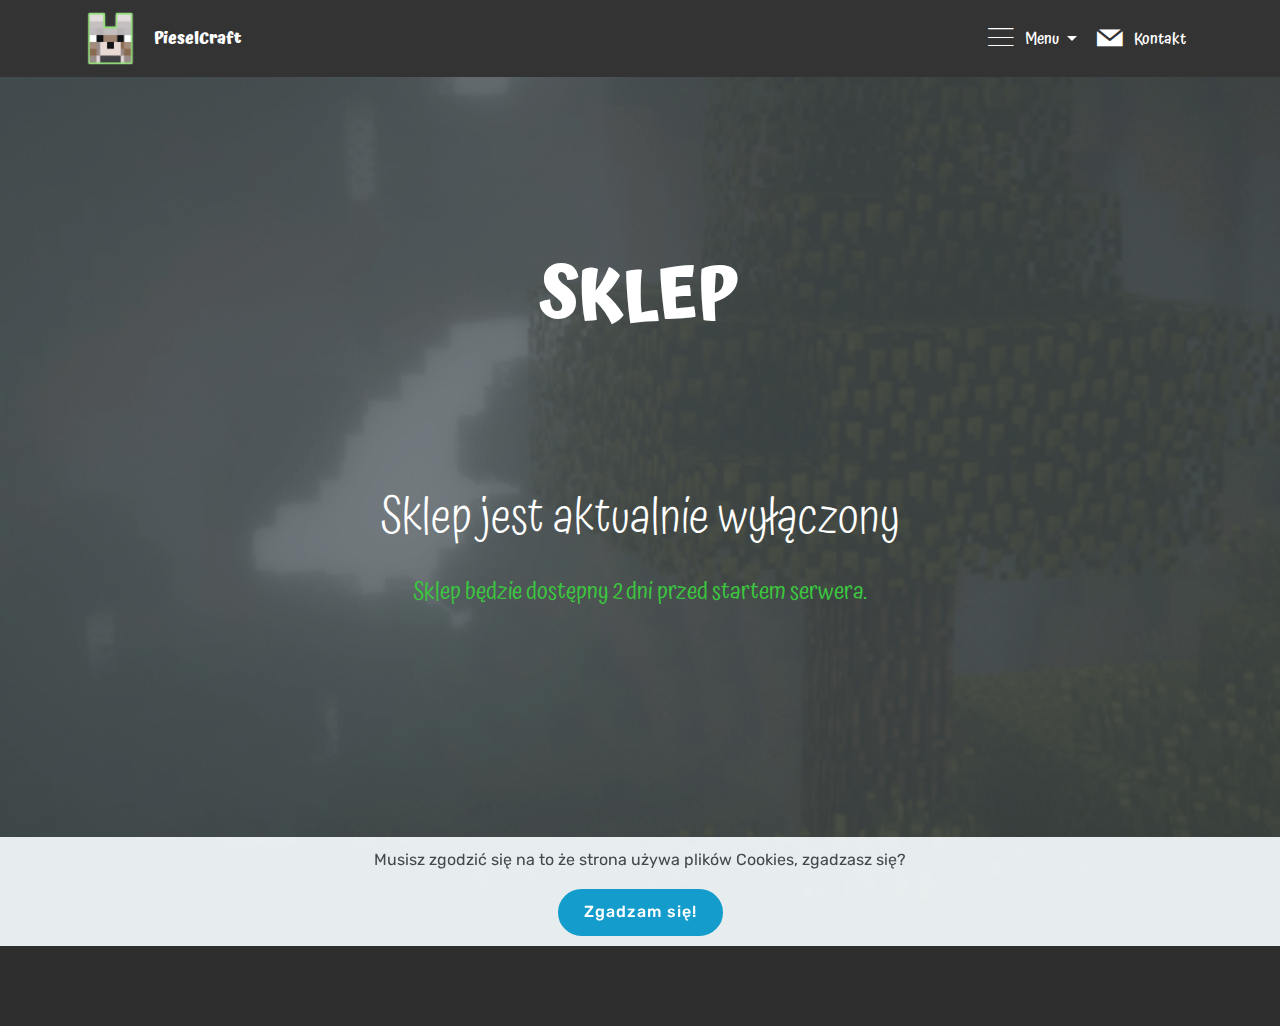
<file: sklep.html>
<!DOCTYPE html>
<html  >
<head>
  <!-- Site made with Mobirise Website Builder v4.12.4, https://mobirise.com -->
  <meta charset="UTF-8">
  <meta http-equiv="X-UA-Compatible" content="IE=edge">
  <meta name="generator" content="Mobirise v4.12.4, mobirise.com">
  <meta name="viewport" content="width=device-width, initial-scale=1, minimum-scale=1">
  <link rel="shortcut icon" href="assets/images/gif.gif" type="image/x-icon">
  <meta name="description" content="Sklep PieselCraft'a.">
  
  
  <title>Sklep</title>
  <link rel="stylesheet" href="assets/web/assets/mobirise-icons/mobirise-icons.css">
  <link rel="stylesheet" href="assets/bootstrap/css/bootstrap.min.css">
  <link rel="stylesheet" href="assets/bootstrap/css/bootstrap-grid.min.css">
  <link rel="stylesheet" href="assets/bootstrap/css/bootstrap-reboot.min.css">
  <link rel="stylesheet" href="assets/tether/tether.min.css">
  <link rel="stylesheet" href="assets/socicon/css/styles.css">
  <link rel="stylesheet" href="assets/dropdown/css/style.css">
  <link rel="stylesheet" href="assets/animatecss/animate.min.css">
  <link rel="stylesheet" href="assets/theme/css/style.css">
  <link rel="preload" as="style" href="assets/mobirise/css/mbr-additional.css"><link rel="stylesheet" href="assets/mobirise/css/mbr-additional.css" type="text/css">
  
  
  
</head>
<body>
  <section class="menu cid-sugMXKLlfw" once="menu" id="menu1-b">

    

    <nav class="navbar navbar-expand beta-menu navbar-dropdown align-items-center navbar-fixed-top navbar-toggleable-sm">
        <button class="navbar-toggler navbar-toggler-right" type="button" data-toggle="collapse" data-target="#navbarSupportedContent" aria-controls="navbarSupportedContent" aria-expanded="false" aria-label="Toggle navigation">
            <div class="hamburger">
                <span></span>
                <span></span>
                <span></span>
                <span></span>
            </div>
        </button>
        <div class="menu-logo">
            <div class="navbar-brand">
                <span class="navbar-logo">
                    <a href="https://pieselcraft.pl/">
                         <img src="assets/images/gif.gif" alt="Mobirise" title="" style="height: 3.8rem;">
                    </a>
                </span>
                <span class="navbar-caption-wrap"><a class="navbar-caption text-white display-4" href="https://pieselcraft.pl/">
                        PieselCraft</a></span>
            </div>
        </div>
        <div class="collapse navbar-collapse" id="navbarSupportedContent">
            <ul class="navbar-nav nav-dropdown nav-right" data-app-modern-menu="true"><li class="nav-item">
                    <a class="nav-link link text-white display-4" href="https://mobirise.co">
                        </a>
                </li><li class="nav-item dropdown">
                    <a class="nav-link link dropdown-toggle text-white display-4" href="status.html" data-toggle="dropdown-submenu" aria-expanded="false"><span class="mbri-menu mbr-iconfont mbr-iconfont-btn"></span>
                        Menu&nbsp;</a><div class="dropdown-menu"><a class="text-white dropdown-item display-4" href="https://pieselcraft.pl/" aria-expanded="false"><span class="mbri-home mbr-iconfont mbr-iconfont-btn"></span>Strona Główna</a><a class="dropdown-item text-white display-4" href="https://pieselcraft.pl/administracja"><span class="mbri-user mbr-iconfont mbr-iconfont-btn"></span>Administracja</a><a class="text-white dropdown-item display-4" href="https://pieselcraft.pl/regulamin" aria-expanded="false"><span class="mbri-browse mbr-iconfont mbr-iconfont-btn"></span>Regulamin</a><a class="text-white dropdown-item display-4" href="https://pieselcraft.pl/status" aria-expanded="false"><span class="mbri-wifi mbr-iconfont mbr-iconfont-btn"></span>Status</a><a class="dropdown-item text-white display-4" href="https://pieselcraft.pl/sklep"><span class="mbri-shopping-basket mbr-iconfont mbr-iconfont-btn"></span>Sklep</a><a class="dropdown-item text-white display-4" href="https://pieselcraft.pl/eventy"><span class="mbri-calendar mbr-iconfont mbr-iconfont-btn"></span>Wydarzenia</a></div>
                </li><li class="nav-item"><a class="nav-link link text-white display-4" href="https://pieselcraft.pl/kontakt" aria-expanded="false"><span class="socicon socicon-mail mbr-iconfont mbr-iconfont-btn"></span>Kontakt&nbsp;</a></li></ul>
            
        </div>
    </nav>
</section>

<section class="engine"><a href="https://mobirise.info/j">website templates</a></section><section class="header1 cid-suipZa8p3X mbr-fullscreen" id="header1-e">

    

    <div class="mbr-overlay" style="opacity: 0.7; background-color: rgb(70, 80, 82);">
    </div>

    <div class="container">
        <div class="row justify-content-md-center">
            <div class="mbr-white col-md-10">
                <h1 class="mbr-section-title align-center mbr-bold pb-3 mbr-fonts-style display-1">
                    SKLEP</h1>
                <h3 class="mbr-section-subtitle align-center mbr-light pb-3 mbr-fonts-style display-2"><br><br>Sklep jest aktualnie wyłączony</h3>
                <p class="mbr-text align-center pb-3 mbr-fonts-style display-5">Sklep będzie dostępny 2 dni przed startem serwera.</p>
                
            </div>
        </div>
    </div>

</section>

<section once="footers" class="cid-sv3wyk1QH2" id="footer7-1i">

    

    

    <div class="container">
        <div class="media-container-row align-center mbr-white">
            <div class="row row-links">
                <ul class="foot-menu">
                    
                    
                    
                    
                    
                <li class="foot-menu-item mbr-fonts-style display-7"><a href="https://pieselcraft.pl/">Strona Główna</a></li><li class="foot-menu-item mbr-fonts-style display-7"><a href="https://pieselcraft.pl/status">Status</a><br></li><li class="foot-menu-item mbr-fonts-style display-7"><a href="https://pieselcraft.pl/sklep">Sklep</a><br></li><li class="foot-menu-item mbr-fonts-style display-7"><a href="https://pieselcraft.pl/regulamin">Regulamin</a><br></li><li class="foot-menu-item mbr-fonts-style display-7"><a href="https://pieselcraft.pl/administracja">Administracja</a><br></li><li class="foot-menu-item mbr-fonts-style display-7"><strong><a href="https://pieselcraft.pl/kontakt">Kontakt</a></strong><br></li><li class="foot-menu-item mbr-fonts-style display-7"><strong><a href="https://pieselcraft.pl/eventy">Eventy</a></strong><br></li></ul>
            </div>
            
            <div class="row row-copirayt">
                <p class="mbr-text mb-0 mbr-fonts-style mbr-white align-center display-7">© Copyright 2021 TobiasGranie - All Rights Reserved</p>
            </div>
        </div>
    </div>
</section>


  <script src="assets/web/assets/jquery/jquery.min.js"></script>
  <script src="assets/popper/popper.min.js"></script>
  <script src="assets/bootstrap/js/bootstrap.min.js"></script>
  <script src="assets/tether/tether.min.js"></script>
  <script src="assets/web/assets/cookies-alert-plugin/cookies-alert-core.js"></script>
  <script src="assets/web/assets/cookies-alert-plugin/cookies-alert-script.js"></script>
  <script src="assets/dropdown/js/nav-dropdown.js"></script>
  <script src="assets/dropdown/js/navbar-dropdown.js"></script>
  <script src="assets/touchswipe/jquery.touch-swipe.min.js"></script>
  <script src="assets/viewportchecker/jquery.viewportchecker.js"></script>
  <script src="assets/smoothscroll/smooth-scroll.js"></script>
  <script src="assets/theme/js/script.js"></script>
  
  
<input name="cookieData" type="hidden" data-cookie-customDialogSelector='null' data-cookie-colorText='#424a4d' data-cookie-colorBg='rgba(234, 239, 241, 0.99)' data-cookie-textButton='Zgadzam się!' data-cookie-colorButton='' data-cookie-colorLink='#424a4d' data-cookie-underlineLink='true' data-cookie-text="Musisz zgodzić się na to że strona używa plików Cookies, zgadzasz się?">
   <div id="scrollToTop" class="scrollToTop mbr-arrow-up"><a style="text-align: center;"><i class="mbr-arrow-up-icon mbr-arrow-up-icon-cm cm-icon cm-icon-smallarrow-up"></i></a></div>
    <input name="animation" type="hidden">
  </body>
</html>
</file>
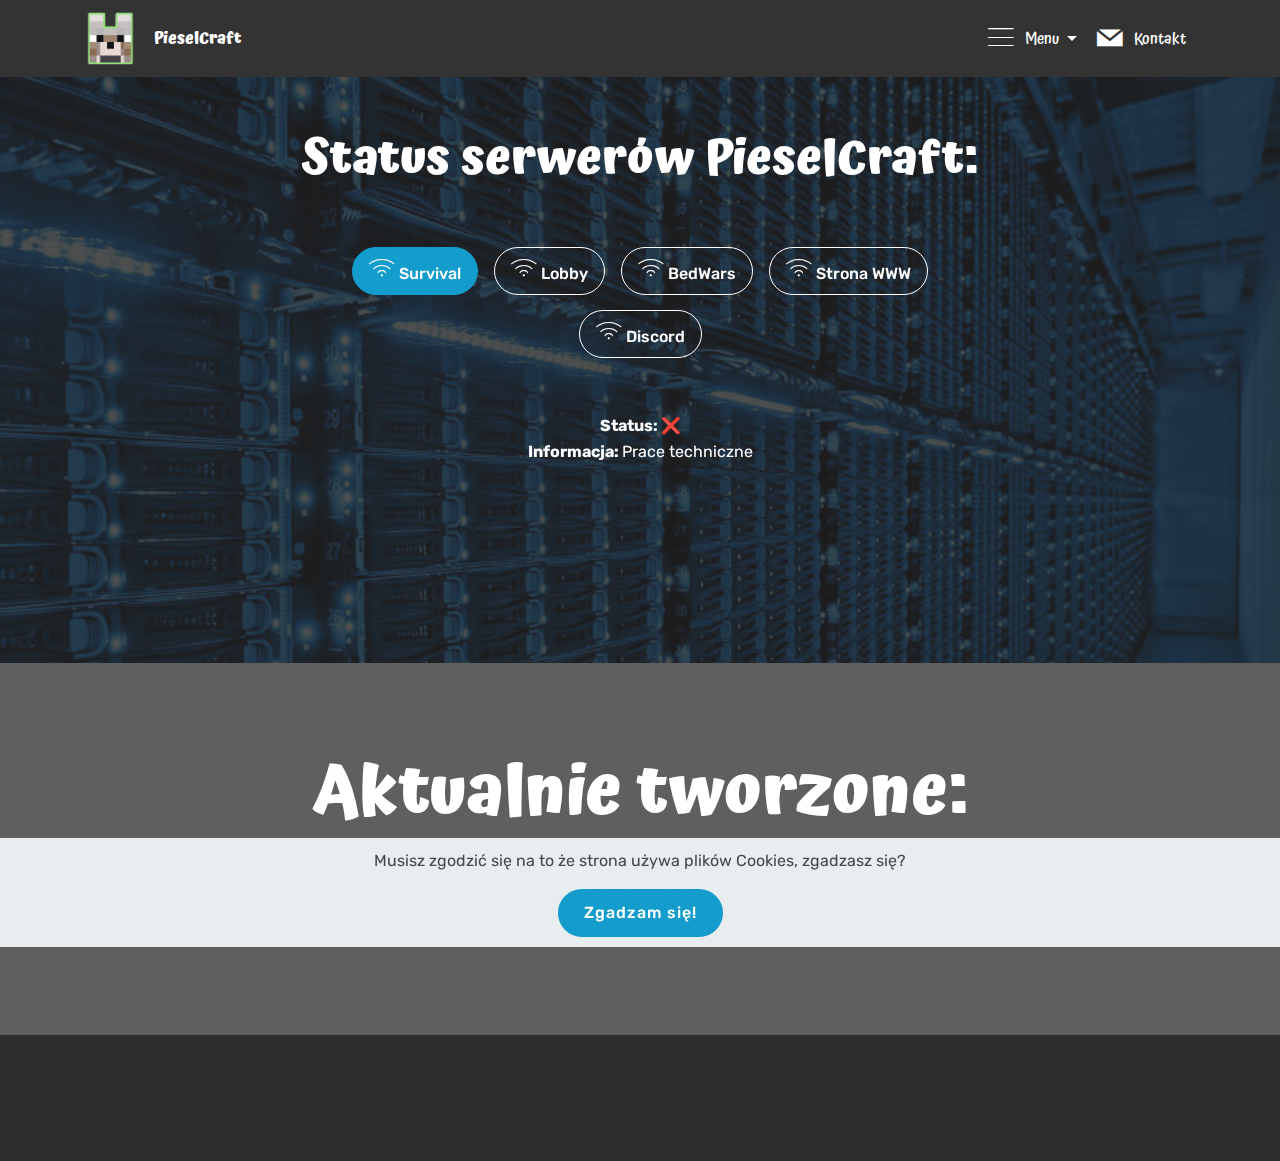
<file: status.html>
<!DOCTYPE html>
<html  >
<head>
  <!-- Site made with Mobirise Website Builder v4.12.4, https://mobirise.com -->
  <meta charset="UTF-8">
  <meta http-equiv="X-UA-Compatible" content="IE=edge">
  <meta name="generator" content="Mobirise v4.12.4, mobirise.com">
  <meta name="viewport" content="width=device-width, initial-scale=1, minimum-scale=1">
  <link rel="shortcut icon" href="assets/images/gif.gif" type="image/x-icon">
  <meta name="description" content="Status PieselCraft'a.">
  
  
  <title>Status</title>
  <link rel="stylesheet" href="assets/web/assets/mobirise-icons/mobirise-icons.css">
  <link rel="stylesheet" href="assets/bootstrap/css/bootstrap.min.css">
  <link rel="stylesheet" href="assets/bootstrap/css/bootstrap-grid.min.css">
  <link rel="stylesheet" href="assets/bootstrap/css/bootstrap-reboot.min.css">
  <link rel="stylesheet" href="assets/tether/tether.min.css">
  <link rel="stylesheet" href="assets/socicon/css/styles.css">
  <link rel="stylesheet" href="assets/animatecss/animate.min.css">
  <link rel="stylesheet" href="assets/dropdown/css/style.css">
  <link rel="stylesheet" href="assets/theme/css/style.css">
  <link rel="preload" as="style" href="assets/mobirise/css/mbr-additional.css"><link rel="stylesheet" href="assets/mobirise/css/mbr-additional.css" type="text/css">
  
  
  
</head>
<body>
  <section class="menu cid-sugMXKLlfw" once="menu" id="menu1-4">

    

    <nav class="navbar navbar-expand beta-menu navbar-dropdown align-items-center navbar-fixed-top navbar-toggleable-sm">
        <button class="navbar-toggler navbar-toggler-right" type="button" data-toggle="collapse" data-target="#navbarSupportedContent" aria-controls="navbarSupportedContent" aria-expanded="false" aria-label="Toggle navigation">
            <div class="hamburger">
                <span></span>
                <span></span>
                <span></span>
                <span></span>
            </div>
        </button>
        <div class="menu-logo">
            <div class="navbar-brand">
                <span class="navbar-logo">
                    <a href="https://pieselcraft.pl/">
                         <img src="assets/images/gif.gif" alt="Mobirise" title="" style="height: 3.8rem;">
                    </a>
                </span>
                <span class="navbar-caption-wrap"><a class="navbar-caption text-white display-4" href="https://pieselcraft.pl/">
                        PieselCraft</a></span>
            </div>
        </div>
        <div class="collapse navbar-collapse" id="navbarSupportedContent">
            <ul class="navbar-nav nav-dropdown nav-right" data-app-modern-menu="true"><li class="nav-item">
                    <a class="nav-link link text-white display-4" href="https://mobirise.co">
                        </a>
                </li><li class="nav-item dropdown">
                    <a class="nav-link link dropdown-toggle text-white display-4" href="status.html" data-toggle="dropdown-submenu" aria-expanded="false"><span class="mbri-menu mbr-iconfont mbr-iconfont-btn"></span>
                        Menu&nbsp;</a><div class="dropdown-menu"><a class="text-white dropdown-item display-4" href="https://pieselcraft.pl/" aria-expanded="false"><span class="mbri-home mbr-iconfont mbr-iconfont-btn"></span>Strona Główna</a><a class="dropdown-item text-white display-4" href="https://pieselcraft.pl/administracja"><span class="mbri-user mbr-iconfont mbr-iconfont-btn"></span>Administracja</a><a class="text-white dropdown-item display-4" href="https://pieselcraft.pl/regulamin" aria-expanded="false"><span class="mbri-browse mbr-iconfont mbr-iconfont-btn"></span>Regulamin</a><a class="text-white dropdown-item display-4" href="https://pieselcraft.pl/status" aria-expanded="false"><span class="mbri-wifi mbr-iconfont mbr-iconfont-btn"></span>Status</a><a class="dropdown-item text-white display-4" href="https://pieselcraft.pl/sklep"><span class="mbri-shopping-basket mbr-iconfont mbr-iconfont-btn"></span>Sklep</a><a class="dropdown-item text-white display-4" href="https://pieselcraft.pl/eventy"><span class="mbri-calendar mbr-iconfont mbr-iconfont-btn"></span>Wydarzenia</a></div>
                </li><li class="nav-item"><a class="nav-link link text-white display-4" href="https://pieselcraft.pl/kontakt" aria-expanded="false"><span class="socicon socicon-mail mbr-iconfont mbr-iconfont-btn"></span>Kontakt&nbsp;</a></li></ul>
            
        </div>
    </nav>
</section>

<section class="engine"><a href="https://mobirise.info/r">bootstrap template</a></section><section class="tabs1 cid-sugRno5Zr6 mbr-parallax-background" id="tabs1-6">

    

    <div class="mbr-overlay" style="opacity: 0.8; background-color: rgb(35, 35, 35);">
    </div>
    <div class="container">
        <h2 class="mbr-white align-center pb-5 mbr-fonts-style mbr-bold display-2">
            Status serwerów PieselCraft:</h2>
        <div class="media-container-row">
            <div class="col-12 col-md-8">
                <ul class="nav nav-tabs" role="tablist">
                    <li class="nav-item"><a class="nav-link mbr-fonts-style show active display-7" role="tab" data-toggle="tab" href="#tabs1-6_tab0" aria-selected="true"><span class="mbri-wifi mbr-iconfont mbr-iconfont-btn"></span>&nbsp;Survival</a></li>
                    <li class="nav-item"><a class="nav-link mbr-fonts-style show active display-7" role="tab" data-toggle="tab" href="#tabs1-6_tab1" aria-selected="true"><span class="mbri-wifi mbr-iconfont mbr-iconfont-btn"></span>&nbsp;Lobby</a></li>
                    <li class="nav-item"><a class="nav-link mbr-fonts-style show active display-7" role="tab" data-toggle="tab" href="#tabs1-6_tab2" aria-selected="true"><span class="mbri-wifi mbr-iconfont mbr-iconfont-btn"></span>&nbsp;BedWars</a></li>
                    <li class="nav-item"><a class="nav-link mbr-fonts-style show active display-7" role="tab" data-toggle="tab" href="#tabs1-6_tab3" aria-selected="true"><span class="mbri-wifi mbr-iconfont mbr-iconfont-btn"></span>
                            Strona WWW</a></li>
                    <li class="nav-item"><a class="nav-link mbr-fonts-style show active display-7" role="tab" data-toggle="tab" href="#tabs1-6_tab4" aria-selected="true"><span class="mbri-wifi mbr-iconfont mbr-iconfont-btn"></span>&nbsp;Discord</a></li>
                    
                </ul>
                <div class="tab-content">
                    <div id="tab1" class="tab-pane in active" role="tabpanel">
                        <div class="row">
                            <div class="col-md-12">
                                <p class="mbr-text py-5 mbr-fonts-style display-7"><strong>
                                    Status: </strong>❌<br><strong>Informacja: </strong>Prace techniczne</p>
                            </div>
                        </div>
                    </div>
                    <div id="tab2" class="tab-pane" role="tabpanel">
                        <div class="row">
                            <div class="col-md-12">
                                <p class="mbr-text py-5 mbr-fonts-style display-7"><strong>Status:</strong> ❌
<br><strong>Informacja:</strong> Prace techniczne</p>
                            </div>
                        </div>
                    </div>
                    <div id="tab3" class="tab-pane" role="tabpanel">
                        <div class="row">
                            <div class="col-md-12">
                                <p class="mbr-text py-5 mbr-fonts-style display-7"><strong>Status:</strong> ❌ 
<br><strong>Informacja:</strong> Prace techniczne</p>
                            </div>
                        </div>
                    </div>
                    <div id="tab4" class="tab-pane" role="tabpanel">
                        <div class="row">
                            <div class="col-md-12">
                                <p class="mbr-text py-5 mbr-fonts-style display-7"><strong>Status: </strong>✔️ 
<br><strong>Informacja: </strong>Włączona<br><br></p>
                            </div>
                        </div>
                    </div>
                    <div id="tab5" class="tab-pane" role="tabpanel">
                        <div class="row">
                            <div class="col-md-12">
                                <p class="mbr-text py-5 mbr-fonts-style display-7"><strong>Status:</strong> ✔️ 
<br><strong>Informacja:</strong>&nbsp;Gotowy do użytku<br><strong>Zaproszenie:</strong> <a href="https://discord.gg/ebZZtcnemC" target="_blank">Kliknij</a></p>
                            </div>
                        </div>
                    </div>
                    
                </div>
            </div>
        </div>
    </div>
</section>

<section class="cid-suou8lOivu" id="header2-14">

    

    

    <div class="container align-center">
        <div class="row justify-content-md-center">
            <div class="mbr-white col-md-10">
                <h1 class="mbr-section-title mbr-bold pb-3 mbr-fonts-style display-1">
                    Aktualnie tworzone:</h1>
                <h3 class="mbr-section-subtitle align-center mbr-light pb-3 mbr-fonts-style display-2">
                    Survival</h3>
                
                
            </div>
        </div>
    </div>
    
</section>

<section once="footers" class="cid-sv3wyk1QH2" id="footer7-1i">

    

    

    <div class="container">
        <div class="media-container-row align-center mbr-white">
            <div class="row row-links">
                <ul class="foot-menu">
                    
                    
                    
                    
                    
                <li class="foot-menu-item mbr-fonts-style display-7"><a href="https://pieselcraft.pl/">Strona Główna</a></li><li class="foot-menu-item mbr-fonts-style display-7"><a href="https://pieselcraft.pl/status">Status</a><br></li><li class="foot-menu-item mbr-fonts-style display-7"><a href="https://pieselcraft.pl/sklep">Sklep</a><br></li><li class="foot-menu-item mbr-fonts-style display-7"><a href="https://pieselcraft.pl/regulamin">Regulamin</a><br></li><li class="foot-menu-item mbr-fonts-style display-7"><a href="https://pieselcraft.pl/administracja">Administracja</a><br></li><li class="foot-menu-item mbr-fonts-style display-7"><strong><a href="https://pieselcraft.pl/kontakt">Kontakt</a></strong><br></li><li class="foot-menu-item mbr-fonts-style display-7"><strong><a href="https://pieselcraft.pl/eventy">Eventy</a></strong><br></li></ul>
            </div>
            
            <div class="row row-copirayt">
                <p class="mbr-text mb-0 mbr-fonts-style mbr-white align-center display-7">© Copyright 2021 TobiasGranie - All Rights Reserved</p>
            </div>
        </div>
    </div>
</section>


  <script src="assets/web/assets/jquery/jquery.min.js"></script>
  <script src="assets/popper/popper.min.js"></script>
  <script src="assets/bootstrap/js/bootstrap.min.js"></script>
  <script src="assets/tether/tether.min.js"></script>
  <script src="assets/smoothscroll/smooth-scroll.js"></script>
  <script src="assets/web/assets/cookies-alert-plugin/cookies-alert-core.js"></script>
  <script src="assets/web/assets/cookies-alert-plugin/cookies-alert-script.js"></script>
  <script src="assets/touchswipe/jquery.touch-swipe.min.js"></script>
  <script src="assets/viewportchecker/jquery.viewportchecker.js"></script>
  <script src="assets/mbr-tabs/mbr-tabs.js"></script>
  <script src="assets/parallax/jarallax.min.js"></script>
  <script src="assets/dropdown/js/nav-dropdown.js"></script>
  <script src="assets/dropdown/js/navbar-dropdown.js"></script>
  <script src="assets/theme/js/script.js"></script>
  
  
<input name="cookieData" type="hidden" data-cookie-customDialogSelector='null' data-cookie-colorText='#424a4d' data-cookie-colorBg='rgba(234, 239, 241, 0.99)' data-cookie-textButton='Zgadzam się!' data-cookie-colorButton='' data-cookie-colorLink='#424a4d' data-cookie-underlineLink='true' data-cookie-text="Musisz zgodzić się na to że strona używa plików Cookies, zgadzasz się?">
   <div id="scrollToTop" class="scrollToTop mbr-arrow-up"><a style="text-align: center;"><i class="mbr-arrow-up-icon mbr-arrow-up-icon-cm cm-icon cm-icon-smallarrow-up"></i></a></div>
    <input name="animation" type="hidden">
  </body>
</html>
</file>
<file: assets/web/assets/mobirise-icons/mobirise-icons.css>
@font-face {
  font-family: 'MobiriseIcons';
  src:  url('mobirise-icons.eot?spat4u');
  src:  url('mobirise-icons.eot?spat4u#iefix') format('embedded-opentype'),
    url('mobirise-icons.ttf?spat4u') format('truetype'),
    url('mobirise-icons.woff?spat4u') format('woff'),
    url('mobirise-icons.svg?spat4u#MobiriseIcons') format('svg');
  font-weight: normal;
  font-style: normal;
  font-display: swap;
}

[class^="mbri-"], [class*=" mbri-"] {
  /* use !important to prevent issues with browser extensions that change fonts */
  font-family: MobiriseIcons !important;
  speak: none;
  font-style: normal;
  font-weight: normal;
  font-variant: normal;
  text-transform: none;
  line-height: 1;

  /* Better Font Rendering =========== */
  -webkit-font-smoothing: antialiased;
  -moz-osx-font-smoothing: grayscale;
}

.mbri-add-submenu:before {
  content: "\e900";
}
.mbri-alert:before {
  content: "\e901";
}
.mbri-align-center:before {
  content: "\e902";
}
.mbri-align-justify:before {
  content: "\e903";
}
.mbri-align-left:before {
  content: "\e904";
}
.mbri-align-right:before {
  content: "\e905";
}
.mbri-android:before {
  content: "\e906";
}
.mbri-apple:before {
  content: "\e907";
}
.mbri-arrow-down:before {
  content: "\e908";
}
.mbri-arrow-next:before {
  content: "\e909";
}
.mbri-arrow-prev:before {
  content: "\e90a";
}
.mbri-arrow-up:before {
  content: "\e90b";
}
.mbri-bold:before {
  content: "\e90c";
}
.mbri-bookmark:before {
  content: "\e90d";
}
.mbri-bootstrap:before {
  content: "\e90e";
}
.mbri-briefcase:before {
  content: "\e90f";
}
.mbri-browse:before {
  content: "\e910";
}
.mbri-bulleted-list:before {
  content: "\e911";
}
.mbri-calendar:before {
  content: "\e912";
}
.mbri-camera:before {
  content: "\e913";
}
.mbri-cart-add:before {
  content: "\e914";
}
.mbri-cart-full:before {
  content: "\e915";
}
.mbri-cash:before {
  content: "\e916";
}
.mbri-change-style:before {
  content: "\e917";
}
.mbri-chat:before {
  content: "\e918";
}
.mbri-clock:before {
  content: "\e919";
}
.mbri-close:before {
  content: "\e91a";
}
.mbri-cloud:before {
  content: "\e91b";
}
.mbri-code:before {
  content: "\e91c";
}
.mbri-contact-form:before {
  content: "\e91d";
}
.mbri-credit-card:before {
  content: "\e91e";
}
.mbri-cursor-click:before {
  content: "\e91f";
}
.mbri-cust-feedback:before {
  content: "\e920";
}
.mbri-database:before {
  content: "\e921";
}
.mbri-delivery:before {
  content: "\e922";
}
.mbri-desktop:before {
  content: "\e923";
}
.mbri-devices:before {
  content: "\e924";
}
.mbri-down:before {
  content: "\e925";
}
.mbri-download:before {
  content: "\e989";
}
.mbri-drag-n-drop:before {
  content: "\e927";
}
.mbri-drag-n-drop2:before {
  content: "\e928";
}
.mbri-edit:before {
  content: "\e929";
}
.mbri-edit2:before {
  content: "\e92a";
}
.mbri-error:before {
  content: "\e92b";
}
.mbri-extension:before {
  content: "\e92c";
}
.mbri-features:before {
  content: "\e92d";
}
.mbri-file:before {
  content: "\e92e";
}
.mbri-flag:before {
  content: "\e92f";
}
.mbri-folder:before {
  content: "\e930";
}
.mbri-gift:before {
  content: "\e931";
}
.mbri-github:before {
  content: "\e932";
}
.mbri-globe:before {
  content: "\e933";
}
.mbri-globe-2:before {
  content: "\e934";
}
.mbri-growing-chart:before {
  content: "\e935";
}
.mbri-hearth:before {
  content: "\e936";
}
.mbri-help:before {
  content: "\e937";
}
.mbri-home:before {
  content: "\e938";
}
.mbri-hot-cup:before {
  content: "\e939";
}
.mbri-idea:before {
  content: "\e93a";
}
.mbri-image-gallery:before {
  content: "\e93b";
}
.mbri-image-slider:before {
  content: "\e93c";
}
.mbri-info:before {
  content: "\e93d";
}
.mbri-italic:before {
  content: "\e93e";
}
.mbri-key:before {
  content: "\e93f";
}
.mbri-laptop:before {
  content: "\e940";
}
.mbri-layers:before {
  content: "\e941";
}
.mbri-left-right:before {
  content: "\e942";
}
.mbri-left:before {
  content: "\e943";
}
.mbri-letter:before {
  content: "\e944";
}
.mbri-like:before {
  content: "\e945";
}
.mbri-link:before {
  content: "\e946";
}
.mbri-lock:before {
  content: "\e947";
}
.mbri-login:before {
  content: "\e948";
}
.mbri-logout:before {
  content: "\e949";
}
.mbri-magic-stick:before {
  content: "\e94a";
}
.mbri-map-pin:before {
  content: "\e94b";
}
.mbri-menu:before {
  content: "\e94c";
}
.mbri-mobile:before {
  content: "\e94d";
}
.mbri-mobile2:before {
  content: "\e94e";
}
.mbri-mobirise:before {
  content: "\e94f";
}
.mbri-more-horizontal:before {
  content: "\e950";
}
.mbri-more-vertical:before {
  content: "\e951";
}
.mbri-music:before {
  content: "\e952";
}
.mbri-new-file:before {
  content: "\e953";
}
.mbri-numbered-list:before {
  content: "\e954";
}
.mbri-opened-folder:before {
  content: "\e955";
}
.mbri-pages:before {
  content: "\e956";
}
.mbri-paper-plane:before {
  content: "\e957";
}
.mbri-paperclip:before {
  content: "\e958";
}
.mbri-photo:before {
  content: "\e959";
}
.mbri-photos:before {
  content: "\e95a";
}
.mbri-pin:before {
  content: "\e95b";
}
.mbri-play:before {
  content: "\e95c";
}
.mbri-plus:before {
  content: "\e95d";
}
.mbri-preview:before {
  content: "\e95e";
}
.mbri-print:before {
  content: "\e95f";
}
.mbri-protect:before {
  content: "\e960";
}
.mbri-question:before {
  content: "\e961";
}
.mbri-quote-left:before {
  content: "\e962";
}
.mbri-quote-right:before {
  content: "\e963";
}
.mbri-refresh:before {
  content: "\e964";
}
.mbri-responsive:before {
  content: "\e965";
}
.mbri-right:before {
  content: "\e966";
}
.mbri-rocket:before {
  content: "\e967";
}
.mbri-sad-face:before {
  content: "\e968";
}
.mbri-sale:before {
  content: "\e969";
}
.mbri-save:before {
  content: "\e96a";
}
.mbri-search:before {
  content: "\e96b";
}
.mbri-setting:before {
  content: "\e96c";
}
.mbri-setting2:before {
  content: "\e96d";
}
.mbri-setting3:before {
  content: "\e96e";
}
.mbri-share:before {
  content: "\e96f";
}
.mbri-shopping-bag:before {
  content: "\e970";
}
.mbri-shopping-basket:before {
  content: "\e971";
}
.mbri-shopping-cart:before {
  content: "\e972";
}
.mbri-sites:before {
  content: "\e973";
}
.mbri-smile-face:before {
  content: "\e974";
}
.mbri-speed:before {
  content: "\e975";
}
.mbri-star:before {
  content: "\e976";
}
.mbri-success:before {
  content: "\e977";
}
.mbri-sun:before {
  content: "\e978";
}
.mbri-sun2:before {
  content: "\e979";
}
.mbri-tablet:before {
  content: "\e97a";
}
.mbri-tablet-vertical:before {
  content: "\e97b";
}
.mbri-target:before {
  content: "\e97c";
}
.mbri-timer:before {
  content: "\e97d";
}
.mbri-to-ftp:before {
  content: "\e97e";
}
.mbri-to-local-drive:before {
  content: "\e97f";
}
.mbri-touch-swipe:before {
  content: "\e980";
}
.mbri-touch:before {
  content: "\e981";
}
.mbri-trash:before {
  content: "\e982";
}
.mbri-underline:before {
  content: "\e983";
}
.mbri-unlink:before {
  content: "\e984";
}
.mbri-unlock:before {
  content: "\e985";
}
.mbri-up-down:before {
  content: "\e986";
}
.mbri-up:before {
  content: "\e987";
}
.mbri-update:before {
  content: "\e988";
}
.mbri-upload:before {
 content: "\e926"; 
}
.mbri-user:before {
  content: "\e98a";
}
.mbri-user2:before {
  content: "\e98b";
}
.mbri-users:before {
  content: "\e98c";
}
.mbri-video:before {
  content: "\e98d";
}
.mbri-video-play:before {
  content: "\e98e";
}
.mbri-watch:before {
  content: "\e98f";
}
.mbri-website-theme:before {
  content: "\e990";
}
.mbri-wifi:before {
  content: "\e991";
}
.mbri-windows:before {
  content: "\e992";
}
.mbri-zoom-out:before {
  content: "\e993";
}
.mbri-redo:before {
  content: "\e994";
}
.mbri-undo:before {
  content: "\e995";
}
</file>
<file: assets/socicon/css/styles.css>
@charset "UTF-8";

@font-face {
  font-family: 'Socicon';
  src:  url('../fonts/socicon.eot');
  src:  url('../fonts/socicon.eot?#iefix') format('embedded-opentype'),
    url('../fonts/socicon.woff2') format('woff2'),
    url('../fonts/socicon.ttf') format('truetype'),
    url('../fonts/socicon.woff') format('woff'),
    url('../fonts/socicon.svg#socicon') format('svg');
  font-weight: normal;
  font-style: normal;
}

[data-icon]:before {
  font-family: "socicon" !important;
  content: attr(data-icon);
  font-style: normal !important;
  font-weight: normal !important;
  font-variant: normal !important;
  text-transform: none !important;
  speak: none;
  line-height: 1;
  -webkit-font-smoothing: antialiased;
  -moz-osx-font-smoothing: grayscale;
}

[class^="socicon-"], [class*=" socicon-"] {
  /* use !important to prevent issues with browser extensions that change fonts */
  font-family: 'Socicon' !important;
  speak: none;
  font-style: normal;
  font-weight: normal;
  font-variant: normal;
  text-transform: none;
  line-height: 1;

  /* Better Font Rendering =========== */
  -webkit-font-smoothing: antialiased;
  -moz-osx-font-smoothing: grayscale;
}

.socicon-eitaa:before {
  content: "\e97c";
}
.socicon-soroush:before {
  content: "\e97d";
}
.socicon-bale:before {
  content: "\e97e";
}
.socicon-zazzle:before {
  content: "\e97b";
}
.socicon-society6:before {
  content: "\e97a";
}
.socicon-redbubble:before {
  content: "\e979";
}
.socicon-avvo:before {
  content: "\e978";
}
.socicon-stitcher:before {
  content: "\e977";
}
.socicon-googlehangouts:before {
  content: "\e974";
}
.socicon-dlive:before {
  content: "\e975";
}
.socicon-vsco:before {
  content: "\e976";
}
.socicon-flipboard:before {
  content: "\e973";
}
.socicon-ubuntu:before {
  content: "\e958";
}
.socicon-artstation:before {
  content: "\e959";
}
.socicon-invision:before {
  content: "\e95a";
}
.socicon-torial:before {
  content: "\e95b";
}
.socicon-collectorz:before {
  content: "\e95c";
}
.socicon-seenthis:before {
  content: "\e95d";
}
.socicon-googleplaymusic:before {
  content: "\e95e";
}
.socicon-debian:before {
  content: "\e95f";
}
.socicon-filmfreeway:before {
  content: "\e960";
}
.socicon-gnome:before {
  content: "\e961";
}
.socicon-itchio:before {
  content: "\e962";
}
.socicon-jamendo:before {
  content: "\e963";
}
.socicon-mix:before {
  content: "\e964";
}
.socicon-sharepoint:before {
  content: "\e965";
}
.socicon-tinder:before {
  content: "\e966";
}
.socicon-windguru:before {
  content: "\e967";
}
.socicon-cdbaby:before {
  content: "\e968";
}
.socicon-elementaryos:before {
  content: "\e969";
}
.socicon-stage32:before {
  content: "\e96a";
}
.socicon-tiktok:before {
  content: "\e96b";
}
.socicon-gitter:before {
  content: "\e96c";
}
.socicon-letterboxd:before {
  content: "\e96d";
}
.socicon-threema:before {
  content: "\e96e";
}
.socicon-splice:before {
  content: "\e96f";
}
.socicon-metapop:before {
  content: "\e970";
}
.socicon-naver:before {
  content: "\e971";
}
.socicon-remote:before {
  content: "\e972";
}
.socicon-internet:before {
  content: "\e957";
}
.socicon-moddb:before {
  content: "\e94b";
}
.socicon-indiedb:before {
  content: "\e94c";
}
.socicon-traxsource:before {
  content: "\e94d";
}
.socicon-gamefor:before {
  content: "\e94e";
}
.socicon-pixiv:before {
  content: "\e94f";
}
.socicon-myanimelist:before {
  content: "\e950";
}
.socicon-blackberry:before {
  content: "\e951";
}
.socicon-wickr:before {
  content: "\e952";
}
.socicon-spip:before {
  content: "\e953";
}
.socicon-napster:before {
  content: "\e954";
}
.socicon-beatport:before {
  content: "\e955";
}
.socicon-hackerone:before {
  content: "\e956";
}
.socicon-hackernews:before {
  content: "\e946";
}
.socicon-smashwords:before {
  content: "\e947";
}
.socicon-kobo:before {
  content: "\e948";
}
.socicon-bookbub:before {
  content: "\e949";
}
.socicon-mailru:before {
  content: "\e94a";
}
.socicon-gitlab:before {
  content: "\e945";
}
.socicon-instructables:before {
  content: "\e944";
}
.socicon-portfolio:before {
  content: "\e943";
}
.socicon-codered:before {
  content: "\e940";
}
.socicon-origin:before {
  content: "\e941";
}
.socicon-nextdoor:before {
  content: "\e942";
}
.socicon-udemy:before {
  content: "\e93f";
}
.socicon-livemaster:before {
  content: "\e93e";
}
.socicon-crunchbase:before {
  content: "\e93b";
}
.socicon-homefy:before {
  content: "\e93c";
}
.socicon-calendly:before {
  content: "\e93d";
}
.socicon-realtor:before {
  content: "\e90f";
}
.socicon-tidal:before {
  content: "\e910";
}
.socicon-qobuz:before {
  content: "\e911";
}
.socicon-natgeo:before {
  content: "\e912";
}
.socicon-mastodon:before {
  content: "\e913";
}
.socicon-unsplash:before {
  content: "\e914";
}
.socicon-homeadvisor:before {
  content: "\e915";
}
.socicon-angieslist:before {
  content: "\e916";
}
.socicon-codepen:before {
  content: "\e917";
}
.socicon-slack:before {
  content: "\e918";
}
.socicon-openaigym:before {
  content: "\e919";
}
.socicon-logmein:before {
  content: "\e91a";
}
.socicon-fiverr:before {
  content: "\e91b";
}
.socicon-gotomeeting:before {
  content: "\e91c";
}
.socicon-aliexpress:before {
  content: "\e91d";
}
.socicon-guru:before {
  content: "\e91e";
}
.socicon-appstore:before {
  content: "\e91f";
}
.socicon-homes:before {
  content: "\e920";
}
.socicon-zoom:before {
  content: "\e921";
}
.socicon-alibaba:before {
  content: "\e922";
}
.socicon-craigslist:before {
  content: "\e923";
}
.socicon-wix:before {
  content: "\e924";
}
.socicon-redfin:before {
  content: "\e925";
}
.socicon-googlecalendar:before {
  content: "\e926";
}
.socicon-shopify:before {
  content: "\e927";
}
.socicon-freelancer:before {
  content: "\e928";
}
.socicon-seedrs:before {
  content: "\e929";
}
.socicon-bing:before {
  content: "\e92a";
}
.socicon-doodle:before {
  content: "\e92b";
}
.socicon-bonanza:before {
  content: "\e92c";
}
.socicon-squarespace:before {
  content: "\e92d";
}
.socicon-toptal:before {
  content: "\e92e";
}
.socicon-gust:before {
  content: "\e92f";
}
.socicon-ask:before {
  content: "\e930";
}
.socicon-trulia:before {
  content: "\e931";
}
.socicon-loomly:before {
  content: "\e932";
}
.socicon-ghost:before {
  content: "\e933";
}
.socicon-upwork:before {
  content: "\e934";
}
.socicon-fundable:before {
  content: "\e935";
}
.socicon-booking:before {
  content: "\e936";
}
.socicon-googlemaps:before {
  content: "\e937";
}
.socicon-zillow:before {
  content: "\e938";
}
.socicon-niconico:before {
  content: "\e939";
}
.socicon-toneden:before {
  content: "\e93a";
}
.socicon-augment:before {
  content: "\e908";
}
.socicon-bitbucket:before {
  content: "\e909";
}
.socicon-fyuse:before {
  content: "\e90a";
}
.socicon-yt-gaming:before {
  content: "\e90b";
}
.socicon-sketchfab:before {
  content: "\e90c";
}
.socicon-mobcrush:before {
  content: "\e90d";
}
.socicon-microsoft:before {
  content: "\e90e";
}
.socicon-pandora:before {
  content: "\e907";
}
.socicon-messenger:before {
  content: "\e906";
}
.socicon-gamewisp:before {
  content: "\e905";
}
.socicon-bloglovin:before {
  content: "\e904";
}
.socicon-tunein:before {
  content: "\e903";
}
.socicon-gamejolt:before {
  content: "\e901";
}
.socicon-trello:before {
  content: "\e902";
}
.socicon-spreadshirt:before {
  content: "\e900";
}
.socicon-500px:before {
  content: "\e000";
}
.socicon-8tracks:before {
  content: "\e001";
}
.socicon-airbnb:before {
  content: "\e002";
}
.socicon-alliance:before {
  content: "\e003";
}
.socicon-amazon:before {
  content: "\e004";
}
.socicon-amplement:before {
  content: "\e005";
}
.socicon-android:before {
  content: "\e006";
}
.socicon-angellist:before {
  content: "\e007";
}
.socicon-apple:before {
  content: "\e008";
}
.socicon-appnet:before {
  content: "\e009";
}
.socicon-baidu:before {
  content: "\e00a";
}
.socicon-bandcamp:before {
  content: "\e00b";
}
.socicon-battlenet:before {
  content: "\e00c";
}
.socicon-mixer:before {
  content: "\e00d";
}
.socicon-bebee:before {
  content: "\e00e";
}
.socicon-bebo:before {
  content: "\e00f";
}
.socicon-behance:before {
  content: "\e010";
}
.socicon-blizzard:before {
  content: "\e011";
}
.socicon-blogger:before {
  content: "\e012";
}
.socicon-buffer:before {
  content: "\e013";
}
.socicon-chrome:before {
  content: "\e014";
}
.socicon-coderwall:before {
  content: "\e015";
}
.socicon-curse:before {
  content: "\e016";
}
.socicon-dailymotion:before {
  content: "\e017";
}
.socicon-deezer:before {
  content: "\e018";
}
.socicon-delicious:before {
  content: "\e019";
}
.socicon-deviantart:before {
  content: "\e01a";
}
.socicon-diablo:before {
  content: "\e01b";
}
.socicon-digg:before {
  content: "\e01c";
}
.socicon-discord:before {
  content: "\e01d";
}
.socicon-disqus:before {
  content: "\e01e";
}
.socicon-douban:before {
  content: "\e01f";
}
.socicon-draugiem:before {
  content: "\e020";
}
.socicon-dribbble:before {
  content: "\e021";
}
.socicon-drupal:before {
  content: "\e022";
}
.socicon-ebay:before {
  content: "\e023";
}
.socicon-ello:before {
  content: "\e024";
}
.socicon-endomodo:before {
  content: "\e025";
}
.socicon-envato:before {
  content: "\e026";
}
.socicon-etsy:before {
  content: "\e027";
}
.socicon-facebook:before {
  content: "\e028";
}
.socicon-feedburner:before {
  content: "\e029";
}
.socicon-filmweb:before {
  content: "\e02a";
}
.socicon-firefox:before {
  content: "\e02b";
}
.socicon-flattr:before {
  content: "\e02c";
}
.socicon-flickr:before {
  content: "\e02d";
}
.socicon-formulr:before {
  content: "\e02e";
}
.socicon-forrst:before {
  content: "\e02f";
}
.socicon-foursquare:before {
  content: "\e030";
}
.socicon-friendfeed:before {
  content: "\e031";
}
.socicon-github:before {
  content: "\e032";
}
.socicon-goodreads:before {
  content: "\e033";
}
.socicon-google:before {
  content: "\e034";
}
.socicon-googlescholar:before {
  content: "\e035";
}
.socicon-googlegroups:before {
  content: "\e036";
}
.socicon-googlephotos:before {
  content: "\e037";
}
.socicon-googleplus:before {
  content: "\e038";
}
.socicon-grooveshark:before {
  content: "\e039";
}
.socicon-hackerrank:before {
  content: "\e03a";
}
.socicon-hearthstone:before {
  content: "\e03b";
}
.socicon-hellocoton:before {
  content: "\e03c";
}
.socicon-heroes:before {
  content: "\e03d";
}
.socicon-smashcast:before {
  content: "\e03e";
}
.socicon-horde:before {
  content: "\e03f";
}
.socicon-houzz:before {
  content: "\e040";
}
.socicon-icq:before {
  content: "\e041";
}
.socicon-identica:before {
  content: "\e042";
}
.socicon-imdb:before {
  content: "\e043";
}
.socicon-instagram:before {
  content: "\e044";
}
.socicon-issuu:before {
  content: "\e045";
}
.socicon-istock:before {
  content: "\e046";
}
.socicon-itunes:before {
  content: "\e047";
}
.socicon-keybase:before {
  content: "\e048";
}
.socicon-lanyrd:before {
  content: "\e049";
}
.socicon-lastfm:before {
  content: "\e04a";
}
.socicon-line:before {
  content: "\e04b";
}
.socicon-linkedin:before {
  content: "\e04c";
}
.socicon-livejournal:before {
  content: "\e04d";
}
.socicon-lyft:before {
  content: "\e04e";
}
.socicon-macos:before {
  content: "\e04f";
}
.socicon-mail:before {
  content: "\e050";
}
.socicon-medium:before {
  content: "\e051";
}
.socicon-meetup:before {
  content: "\e052";
}
.socicon-mixcloud:before {
  content: "\e053";
}
.socicon-modelmayhem:before {
  content: "\e054";
}
.socicon-mumble:before {
  content: "\e055";
}
.socicon-myspace:before {
  content: "\e056";
}
.socicon-newsvine:before {
  content: "\e057";
}
.socicon-nintendo:before {
  content: "\e058";
}
.socicon-npm:before {
  content: "\e059";
}
.socicon-odnoklassniki:before {
  content: "\e05a";
}
.socicon-openid:before {
  content: "\e05b";
}
.socicon-opera:before {
  content: "\e05c";
}
.socicon-outlook:before {
  content: "\e05d";
}
.socicon-overwatch:before {
  content: "\e05e";
}
.socicon-patreon:before {
  content: "\e05f";
}
.socicon-paypal:before {
  content: "\e060";
}
.socicon-periscope:before {
  content: "\e061";
}
.socicon-persona:before {
  content: "\e062";
}
.socicon-pinterest:before {
  content: "\e063";
}
.socicon-play:before {
  content: "\e064";
}
.socicon-player:before {
  content: "\e065";
}
.socicon-playstation:before {
  content: "\e066";
}
.socicon-pocket:before {
  content: "\e067";
}
.socicon-qq:before {
  content: "\e068";
}
.socicon-quora:before {
  content: "\e069";
}
.socicon-raidcall:before {
  content: "\e06a";
}
.socicon-ravelry:before {
  content: "\e06b";
}
.socicon-reddit:before {
  content: "\e06c";
}
.socicon-renren:before {
  content: "\e06d";
}
.socicon-researchgate:before {
  content: "\e06e";
}
.socicon-residentadvisor:before {
  content: "\e06f";
}
.socicon-reverbnation:before {
  content: "\e070";
}
.socicon-rss:before {
  content: "\e071";
}
.socicon-sharethis:before {
  content: "\e072";
}
.socicon-skype:before {
  content: "\e073";
}
.socicon-slideshare:before {
  content: "\e074";
}
.socicon-smugmug:before {
  content: "\e075";
}
.socicon-snapchat:before {
  content: "\e076";
}
.socicon-songkick:before {
  content: "\e077";
}
.socicon-soundcloud:before {
  content: "\e078";
}
.socicon-spotify:before {
  content: "\e079";
}
.socicon-stackexchange:before {
  content: "\e07a";
}
.socicon-stackoverflow:before {
  content: "\e07b";
}
.socicon-starcraft:before {
  content: "\e07c";
}
.socicon-stayfriends:before {
  content: "\e07d";
}
.socicon-steam:before {
  content: "\e07e";
}
.socicon-storehouse:before {
  content: "\e07f";
}
.socicon-strava:before {
  content: "\e080";
}
.socicon-streamjar:before {
  content: "\e081";
}
.socicon-stumbleupon:before {
  content: "\e082";
}
.socicon-swarm:before {
  content: "\e083";
}
.socicon-teamspeak:before {
  content: "\e084";
}
.socicon-teamviewer:before {
  content: "\e085";
}
.socicon-technorati:before {
  content: "\e086";
}
.socicon-telegram:before {
  content: "\e087";
}
.socicon-tripadvisor:before {
  content: "\e088";
}
.socicon-tripit:before {
  content: "\e089";
}
.socicon-triplej:before {
  content: "\e08a";
}
.socicon-tumblr:before {
  content: "\e08b";
}
.socicon-twitch:before {
  content: "\e08c";
}
.socicon-twitter:before {
  content: "\e08d";
}
.socicon-uber:before {
  content: "\e08e";
}
.socicon-ventrilo:before {
  content: "\e08f";
}
.socicon-viadeo:before {
  content: "\e090";
}
.socicon-viber:before {
  content: "\e091";
}
.socicon-viewbug:before {
  content: "\e092";
}
.socicon-vimeo:before {
  content: "\e093";
}
.socicon-vine:before {
  content: "\e094";
}
.socicon-vkontakte:before {
  content: "\e095";
}
.socicon-warcraft:before {
  content: "\e096";
}
.socicon-wechat:before {
  content: "\e097";
}
.socicon-weibo:before {
  content: "\e098";
}
.socicon-whatsapp:before {
  content: "\e099";
}
.socicon-wikipedia:before {
  content: "\e09a";
}
.socicon-windows:before {
  content: "\e09b";
}
.socicon-wordpress:before {
  content: "\e09c";
}
.socicon-wykop:before {
  content: "\e09d";
}
.socicon-xbox:before {
  content: "\e09e";
}
.socicon-xing:before {
  content: "\e09f";
}
.socicon-yahoo:before {
  content: "\e0a0";
}
.socicon-yammer:before {
  content: "\e0a1";
}
.socicon-yandex:before {
  content: "\e0a2";
}
.socicon-yelp:before {
  content: "\e0a3";
}
.socicon-younow:before {
  content: "\e0a4";
}
.socicon-youtube:before {
  content: "\e0a5";
}
.socicon-zapier:before {
  content: "\e0a6";
}
.socicon-zerply:before {
  content: "\e0a7";
}
.socicon-zomato:before {
  content: "\e0a8";
}
.socicon-zynga:before {
  content: "\e0a9";
}
</file>
<file: assets/dropdown/css/style.css>
.navbar-dropdown {
  left: 0;
  padding: 0;
  position: absolute;
  right: 0;
  top: 0;
  transition: all 0.45s ease;
  z-index: 1030;
  background: #282828; }
  .navbar-dropdown .navbar-logo {
    margin-right: 0.8rem;
    transition: margin 0.3s ease-in-out;
    vertical-align: middle; }
    .navbar-dropdown .navbar-logo img {
      height: 3.125rem;
      transition: all 0.3s ease-in-out; }
    .navbar-dropdown .navbar-logo.mbr-iconfont {
      font-size: 3.125rem;
      line-height: 3.125rem; }
  .navbar-dropdown .navbar-caption {
    font-weight: 700;
    white-space: normal;
    vertical-align: -4px;
    line-height: 3.125rem !important; }
    .navbar-dropdown .navbar-caption, .navbar-dropdown .navbar-caption:hover {
      color: inherit;
      text-decoration: none; }
  .navbar-dropdown .mbr-iconfont + .navbar-caption {
    vertical-align: -1px; }
  .navbar-dropdown.navbar-fixed-top {
    position: fixed; }
  .navbar-dropdown .navbar-brand span {
    vertical-align: -4px; }
  .navbar-dropdown.bg-color.transparent {
    background: none; }
  .navbar-dropdown.navbar-short .navbar-brand {
    padding: 0.625rem 0; }
    .navbar-dropdown.navbar-short .navbar-brand span {
      vertical-align: -1px; }
  .navbar-dropdown.navbar-short .navbar-caption {
    line-height: 2.375rem !important;
    vertical-align: -2px; }
  .navbar-dropdown.navbar-short .navbar-logo {
    margin-right: 0.5rem; }
    .navbar-dropdown.navbar-short .navbar-logo img {
      height: 2.375rem; }
    .navbar-dropdown.navbar-short .navbar-logo.mbr-iconfont {
      font-size: 2.375rem;
      line-height: 2.375rem; }
  .navbar-dropdown.navbar-short .mbr-table-cell {
    height: 3.625rem; }
  .navbar-dropdown .navbar-close {
    left: 0.6875rem;
    position: fixed;
    top: 0.75rem;
    z-index: 1000; }
  .navbar-dropdown .hamburger-icon {
    content: "";
    display: inline-block;
    vertical-align: middle;
    width: 16px;
    -webkit-box-shadow: 0 -6px 0 1px #282828,0 0 0 1px #282828,0 6px 0 1px #282828;
    -moz-box-shadow: 0 -6px 0 1px #282828,0 0 0 1px #282828,0 6px 0 1px #282828;
    box-shadow: 0 -6px 0 1px #282828,0 0 0 1px #282828,0 6px 0 1px #282828; }

.dropdown-menu .dropdown-toggle[data-toggle="dropdown-submenu"]::after {
  border-bottom: 0.35em solid transparent;
  border-left: 0.35em solid;
  border-right: 0;
  border-top: 0.35em solid transparent;
  margin-left: 0.3rem; }

.dropdown-menu .dropdown-item:focus {
  outline: 0; }

.nav-dropdown {
  font-size: 0.75rem;
  font-weight: 500;
  height: auto !important; }
  .nav-dropdown .nav-btn {
    padding-left: 1rem; }
  .nav-dropdown .link {
    margin: .667em 1.667em;
    font-weight: 500;
    padding: 0;
    transition: color .2s ease-in-out; }
    .nav-dropdown .link.dropdown-toggle {
      margin-right: 2.583em; }
      .nav-dropdown .link.dropdown-toggle::after {
        margin-left: .25rem;
        border-top: 0.35em solid;
        border-right: 0.35em solid transparent;
        border-left: 0.35em solid transparent;
        border-bottom: 0; }
      .nav-dropdown .link.dropdown-toggle[aria-expanded="true"] {
        margin: 0;
        padding: 0.667em 3.263em  0.667em 1.667em; }
  .nav-dropdown .link::after,
  .nav-dropdown .dropdown-item::after {
    color: inherit; }
  .nav-dropdown .btn {
    font-size: 0.75rem;
    font-weight: 700;
    letter-spacing: 0;
    margin-bottom: 0;
    padding-left: 1.25rem;
    padding-right: 1.25rem; }
  .nav-dropdown .dropdown-menu {
    border-radius: 0;
    border: 0;
    left: 0;
    margin: 0;
    padding-bottom: 1.25rem;
    padding-top: 1.25rem;
    position: relative; }
  .nav-dropdown .dropdown-submenu {
    margin-left: 0.125rem;
    top: 0; }
  .nav-dropdown .dropdown-item {
    font-weight: 500;
    line-height: 2;
    padding: 0.3846em 4.615em 0.3846em 1.5385em;
    position: relative;
    transition: color .2s ease-in-out, background-color .2s ease-in-out; }
    .nav-dropdown .dropdown-item::after {
      margin-top: -0.3077em;
      position: absolute;
      right: 1.1538em;
      top: 50%; }
    .nav-dropdown .dropdown-item:focus, .nav-dropdown .dropdown-item:hover {
      background: none; }

@media (max-width: 767px) {
  .nav-dropdown.navbar-toggleable-sm {
    bottom: 0;
    display: none;
    left: 0;
    overflow-x: hidden;
    position: fixed;
    top: 0;
    transform: translateX(-100%);
    -ms-transform: translateX(-100%);
    -webkit-transform: translateX(-100%);
    width: 18.75rem;
    z-index: 999; } }
.nav-dropdown.navbar-toggleable-xl {
  bottom: 0;
  display: none;
  left: 0;
  overflow-x: hidden;
  position: fixed;
  top: 0;
  transform: translateX(-100%);
  -ms-transform: translateX(-100%);
  -webkit-transform: translateX(-100%);
  width: 18.75rem;
  z-index: 999; }

.nav-dropdown-sm {
  display: block !important;
  overflow-x: hidden;
  overflow: auto;
  padding-top: 3.875rem; }
  .nav-dropdown-sm::after {
    content: "";
    display: block;
    height: 3rem;
    width: 100%; }
  .nav-dropdown-sm.collapse.in ~ .navbar-close {
    display: block !important; }
  .nav-dropdown-sm.collapsing, .nav-dropdown-sm.collapse.in {
    transform: translateX(0);
    -ms-transform: translateX(0);
    -webkit-transform: translateX(0);
    transition: all 0.25s ease-out;
    -webkit-transition: all 0.25s ease-out;
    background: #282828; }
  .nav-dropdown-sm.collapsing[aria-expanded="false"] {
    transform: translateX(-100%);
    -ms-transform: translateX(-100%);
    -webkit-transform: translateX(-100%); }
  .nav-dropdown-sm .nav-item {
    display: block;
    margin-left: 0 !important;
    padding-left: 0; }
  .nav-dropdown-sm .link,
  .nav-dropdown-sm .dropdown-item {
    border-top: 1px dotted rgba(255, 255, 255, 0.1);
    font-size: 0.8125rem;
    line-height: 1.6;
    margin: 0 !important;
    padding: 0.875rem 2.4rem 0.875rem 1.5625rem !important;
    position: relative;
    white-space: normal; }
    .nav-dropdown-sm .link:focus, .nav-dropdown-sm .link:hover,
    .nav-dropdown-sm .dropdown-item:focus,
    .nav-dropdown-sm .dropdown-item:hover {
      background: rgba(0, 0, 0, 0.2) !important;
      color: #c0a375; }
  .nav-dropdown-sm .nav-btn {
    position: relative;
    padding: 1.5625rem 1.5625rem 0 1.5625rem; }
    .nav-dropdown-sm .nav-btn::before {
      border-top: 1px dotted rgba(255, 255, 255, 0.1);
      content: "";
      left: 0;
      position: absolute;
      top: 0;
      width: 100%; }
    .nav-dropdown-sm .nav-btn + .nav-btn {
      padding-top: 0.625rem; }
      .nav-dropdown-sm .nav-btn + .nav-btn::before {
        display: none; }
  .nav-dropdown-sm .btn {
    padding: 0.625rem 0; }
  .nav-dropdown-sm .dropdown-toggle[data-toggle="dropdown-submenu"]::after {
    margin-left: .25rem;
    border-top: 0.35em solid;
    border-right: 0.35em solid transparent;
    border-left: 0.35em solid transparent;
    border-bottom: 0; }
  .nav-dropdown-sm .dropdown-toggle[data-toggle="dropdown-submenu"][aria-expanded="true"]::after {
    border-top: 0;
    border-right: 0.35em solid transparent;
    border-left: 0.35em solid transparent;
    border-bottom: 0.35em solid; }
  .nav-dropdown-sm .dropdown-menu {
    margin: 0;
    padding: 0;
    position: relative;
    top: 0;
    left: 0;
    width: 100%;
    border: 0;
    float: none;
    border-radius: 0;
    background: none; }
  .nav-dropdown-sm .dropdown-submenu {
    left: 100%;
    margin-left: 0.125rem;
    margin-top: -1.25rem;
    top: 0; }

.navbar-toggleable-sm .nav-dropdown .dropdown-menu {
  position: absolute; }

.navbar-toggleable-sm .nav-dropdown .dropdown-submenu {
  left: 100%;
  margin-left: 0.125rem;
  margin-top: -1.25rem;
  top: 0; }

.navbar-toggleable-sm.opened .nav-dropdown .dropdown-menu {
  position: relative; }

.navbar-toggleable-sm.opened .nav-dropdown .dropdown-submenu {
  left: 0;
  margin-left: 00rem;
  margin-top: 0rem;
  top: 0; }

.is-builder .nav-dropdown.collapsing {
  transition: none !important; }

/*# sourceMappingURL=style.css.map */
</file>
<file: assets/theme/css/style.css>
/*!
 * Mobirise v4 theme (https://mobirise.com/)
 * Copyright 2017 Mobirise
 */
section {
  background-color: #eeeeee;
}

.form-control:focus {
  box-shadow: none;
}

:focus {
  outline: none;
}

body {
  font-style: normal;
  line-height: 1.5;
}

section,
.container,
.container-fluid {
  position: relative;
  word-wrap: break-word;
}

a.mbr-iconfont:hover {
  text-decoration: none;
}

.article .lead p,
.article .lead ul,
.article .lead ol,
.article .lead pre,
.article .lead blockquote {
  margin-bottom: 0;
}

ul,
ol,
pre,
blockquote {
  margin-bottom: 2.3125rem;
}

pre {
  background: #f4f4f4;
  padding: 10px 24px;
  white-space: pre-wrap;
}

.inactive {
  -webkit-user-select: none;
  -moz-user-select: none;
  -ms-user-select: none;
  user-select: none;
  pointer-events: none;
  -webkit-user-drag: none;
  user-drag: none;
}

.mbr-section__comments .row {
  justify-content: center;
  -webkit-justify-content: center;
}

a {
  font-style: normal;
  font-weight: 400;
  cursor: pointer;
}

a, a:hover {
  text-decoration: none;
}

figure {
  margin-bottom: 0;
}

body {
  color: #232323;
}

h1,
h2,
h3,
h4,
h5,
h6,
.h1,
.h2,
.h3,
.h4,
.h5,
.h6,
.display-1,
.display-2,
.display-3,
.display-4 {
  line-height: 1;
  word-break: break-word;
  word-wrap: break-word;
}

.mbr-section-title {
  font-style: normal;
  line-height: 1.2;
}

.mbr-section-subtitle {
  line-height: 1.3;
}

.mbr-text {
  font-style: normal;
  line-height: 1.6;
}

b,
strong {
  font-weight: bold;
}

blockquote {
  padding: 10px 0 10px 20px;
  position: relative;
  border-left: 2px solid;
  border-color: #ff3366;
}

input:-webkit-autofill, input:-webkit-autofill:hover, input:-webkit-autofill:focus, input:-webkit-autofill:active {
  transition-delay: 9999s;
  transition-property: background-color, color;
}

textarea[type='hidden'] {
  display: none;
}

body {
  position: relative;
}

section {
  background-position: 50% 50%;
  background-repeat: no-repeat;
  background-size: cover;
}

section .mbr-background-video,
section .mbr-background-video-preview {
  position: absolute;
  bottom: 0;
  left: 0;
  right: 0;
  top: 0;
}

.hidden {
  visibility: hidden;
}

.mbr-z-index20 {
  z-index: 20;
}

/*! Base colors */
.mbr-white {
  color: #ffffff;
}

.mbr-black {
  color: #000000;
}

.mbr-bg-white {
  background-color: #ffffff;
}

.mbr-bg-black {
  background-color: #000000;
}

/*! Text-aligns */
.align-left {
  text-align: left;
}

.align-center {
  text-align: center;
}

.align-right {
  text-align: right;
}

@media (max-width: 767px) {
  .align-left,
  .align-center,
  .align-right,
  .mbr-section-btn,
  .mbr-section-title {
    text-align: center;
  }
}

/*! Font-weight  */
.mbr-light {
  font-weight: 300;
}

.mbr-regular {
  font-weight: 400;
}

.mbr-semibold {
  font-weight: 500;
}

.mbr-bold {
  font-weight: 700;
}

/*! Media  */
.media-size-item {
  -moz-flex: 1 1 auto;
  -o-flex: 1 1 auto;
  flex: 1 1 auto;
}

.media-content {
  flex-basis: 100%;
}

.media-container-row {
  display: flex;
  flex-direction: row;
  flex-wrap: wrap;
  justify-content: center;
  align-content: center;
  align-items: start;
}

.media-container-row .media-size-item {
  width: 400px;
}

.media-container-column {
  display: flex;
  flex-direction: column;
  flex-wrap: wrap;
  justify-content: center;
  align-content: center;
  align-items: stretch;
}

.media-container-column > * {
  width: 100%;
}

@media (min-width: 992px) {
  .media-container-row {
    flex-wrap: nowrap;
  }
}

figure {
  overflow: hidden;
}

figure[mbr-media-size] {
  transition: width 0.1s;
}

.mbr-figure img,
.mbr-figure iframe {
  display: block;
  width: 100%;
}

.card {
  background-color: transparent;
  border: none;
}

.card-box {
  width: 100%;
}

.card-img {
  text-align: center;
  flex-shrink: 0;
  -webkit-flex-shrink: 0;
}

.media {
  max-width: 100%;
  margin: 0 auto;
}

.mbr-figure {
  -ms-grid-row-align: center;
  align-self: center;
}

.media-container > div {
  max-width: 100%;
}

.mbr-figure img,
.card-img img {
  width: 100%;
}

@media (max-width: 991px) {
  .media-size-item {
    width: auto !important;
  }
  .media {
    width: auto;
  }
  .mbr-figure {
    width: 100% !important;
  }
}

/*! Buttons */
.btn {
  font-weight: 500;
  border-width: 2px;
  font-style: normal;
  letter-spacing: 1px;
  margin: .4rem .8rem;
  white-space: normal;
  transition: all .3s ease-in-out;
  display: inline-flex;
  align-items: center;
  justify-content: center;
  word-break: break-word;
  -webkit-align-items: center;
  -webkit-justify-content: center;
  display: -webkit-inline-flex;
}

.btn-sm {
  font-weight: 500;
  letter-spacing: 1px;
  transition: all .3s ease-in-out;
}

.btn-md {
  font-weight: 500;
  letter-spacing: 1px;
  margin: .4rem .8rem !important;
  transition: all .3s ease-in-out;
}

.btn-lg {
  font-weight: 500;
  letter-spacing: 1px;
  margin: .4rem .8rem !important;
  transition: all .3s ease-in-out;
}

.mbr-section-btn {
  margin-left: -0.25rem;
  margin-right: -0.25rem;
  font-size: 0;
}

nav .mbr-section-btn {
  margin-left: 0rem;
  margin-right: 0rem;
}

.btn-form {
  border-radius: 0;
}

.btn-form:hover {
  cursor: pointer;
}

/*! Btn icon margin */
.btn .mbr-iconfont,
.btn.btn-sm .mbr-iconfont {
  cursor: pointer;
  margin-right: 0.5rem;
}

.btn.btn-md .mbr-iconfont,
.btn.btn-md .mbr-iconfont {
  margin-right: 0.8rem;
}

.mbr-regular {
  font-weight: 400;
}

.mbr-semibold {
  font-weight: 500;
}

.mbr-bold {
  font-weight: 700;
}

[type='submit'] {
  -webkit-appearance: none;
}

/*! Full-screen */
.mbr-fullscreen .mbr-overlay {
  min-height: 100vh;
}

.mbr-fullscreen {
  display: flex;
  display: -moz-flex;
  display: -ms-flex;
  display: -o-flex;
  align-items: center;
  -webkit-align-items: center;
  min-height: 100vh;
  padding-top: 3rem;
  padding-bottom: 3rem;
}

/*! Map */
.map {
  height: 25rem;
  position: relative;
}

.map iframe {
  width: 100%;
  height: 100%;
}

.mbr-overlay {
  background-color: #000;
  bottom: 0;
  left: 0;
  opacity: .5;
  position: absolute;
  right: 0;
  top: 0;
  z-index: 0;
  pointer-events: none;
}

/* Form */
blockquote {
  font-style: italic;
  padding: 10px 0 10px 20px;
  font-size: 1.09rem;
  position: relative;
  border-width: 3px;
}

.form-control {
  background-color: #f5f5f5;
  box-shadow: none;
  color: #565656;
  line-height: 1.43;
  min-height: 3.5em;
  padding: 1.07em .5em;
}

.form-control, .form-control:focus {
  border: 1px solid #e8e8e8;
}

.form-active .form-control:invalid {
  border-color: red;
}

.form-control-label {
  position: relative;
  cursor: pointer;
  margin-bottom: .357em;
  padding: 0;
}

.alert {
  color: #ffffff;
  border-radius: 0;
  border: 0;
  font-size: .875rem;
  line-height: 1.5;
  margin-bottom: 1.875rem;
  padding: 1.25rem;
  position: relative;
}

.alert.alert-form::after {
  background-color: inherit;
  bottom: -7px;
  content: "";
  display: block;
  height: 14px;
  left: 50%;
  margin-left: -7px;
  position: absolute;
  transform: rotate(45deg);
  width: 14px;
  -webkit-transform: rotate(45deg);
}

.form-asterisk {
  font-family: initial;
  position: absolute;
  top: -2px;
  font-weight: normal;
}

/*! Scroll to top arrow */
#scrollToTop a i:before {
  content: '';
  position: absolute;
  height: 40%;
  top: 25%;
  background: #fff;
  width: 2px;
  left: calc(50% - 1px);
}

#scrollToTop a i:after {
  content: '';
  position: absolute;
  display: block;
  border-top: 2px solid #fff;
  border-right: 2px solid #fff;
  width: 40%;
  height: 40%;
  left: 30%;
  bottom: 30%;
  transform: rotate(135deg);
  -webkit-transform: rotate(135deg);
}

.mbr-arrow-up {
  bottom: 25px;
  right: 90px;
  position: fixed;
  text-align: right;
  z-index: 5000;
  color: #ffffff;
  font-size: 32px;
  transform: rotate(180deg);
  -webkit-transform: rotate(180deg);
}

.mbr-arrow-up a {
  background: rgba(0, 0, 0, 0.2);
  border-radius: 3px;
  color: #fff;
  display: inline-block;
  height: 60px;
  width: 60px;
  outline-style: none !important;
  position: relative;
  text-decoration: none;
  transition: all 0.3s ease-in-out;
  cursor: pointer;
  text-align: center;
}

.mbr-arrow-up a:hover {
  background-color: rgba(0, 0, 0, 0.4);
}

.mbr-arrow-up a i {
  line-height: 60px;
}

.mbr-arrow-up-icon {
  display: block;
  color: #fff;
}

.mbr-arrow-up-icon::before {
  content: '\203a';
  display: inline-block;
  font-family: serif;
  font-size: 32px;
  line-height: 1;
  font-style: normal;
  position: relative;
  top: 6px;
  left: -4px;
  -webkit-transform: rotate(-90deg);
  transform: rotate(-90deg);
}

/*! Arrow Down */
.mbr-arrow {
  position: absolute;
  bottom: 45px;
  left: 50%;
  width: 60px;
  height: 60px;
  cursor: pointer;
  background-color: rgba(80, 80, 80, 0.5);
  border-radius: 50%;
  -webkit-transform: translateX(-50%);
  transform: translateX(-50%);
}

.mbr-arrow > a {
  display: inline-block;
  text-decoration: none;
  outline-style: none;
  -webkit-animation: arrowdown 1.7s ease-in-out infinite;
  animation: arrowdown 1.7s ease-in-out infinite;
}

.mbr-arrow > a > i {
  position: absolute;
  top: -2px;
  left: 15px;
  font-size: 2rem;
}

@keyframes arrowdown {
  0% {
    transform: translateY(0px);
    -webkit-transform: translateY(0px);
  }
  50% {
    transform: translateY(-5px);
    -webkit-transform: translateY(-5px);
  }
  100% {
    transform: translateY(0px);
    -webkit-transform: translateY(0px);
  }
}

@-webkit-keyframes arrowdown {
  0% {
    transform: translateY(0px);
    -webkit-transform: translateY(0px);
  }
  50% {
    transform: translateY(-5px);
    -webkit-transform: translateY(-5px);
  }
  100% {
    transform: translateY(0px);
    -webkit-transform: translateY(0px);
  }
}

@media (max-width: 500px) {
  .mbr-arrow-up {
    left: 50%;
    right: auto;
    transform: translateX(-50%) rotate(180deg);
    -webkit-transform: translateX(-50%) rotate(180deg);
  }
}

/*Gradients animation*/
@keyframes gradient-animation {
  from {
    background-position: 0% 100%;
    -webkit-animation-timing-function: ease-in-out;
            animation-timing-function: ease-in-out;
  }
  to {
    background-position: 100% 0%;
    -webkit-animation-timing-function: ease-in-out;
            animation-timing-function: ease-in-out;
  }
}

@-webkit-keyframes gradient-animation {
  from {
    background-position: 0% 100%;
    -webkit-animation-timing-function: ease-in-out;
            animation-timing-function: ease-in-out;
  }
  to {
    background-position: 100% 0%;
    -webkit-animation-timing-function: ease-in-out;
            animation-timing-function: ease-in-out;
  }
}

.bg-gradient {
  background-size: 200% 200%;
  animation: gradient-animation 5s infinite alternate;
  -webkit-animation: gradient-animation 5s infinite alternate;
}

.menu .navbar-brand {
  display: -webkit-flex;
}

.menu .navbar-brand span {
  display: flex;
  display: -webkit-flex;
}

.menu .navbar-brand .navbar-caption-wrap {
  display: -webkit-flex;
}

.menu .navbar-brand .navbar-logo img {
  display: -webkit-flex;
}

@media (min-width: 768px) and (max-width: 1023px) {
  .menu .navbar-toggleable-sm .navbar-nav {
    display: -ms-flexbox;
  }
}

@media (max-width: 1023px) {
  .menu .navbar-collapse {
    max-height: 93.5vh;
  }
  .menu .navbar-collapse.show {
    overflow: auto;
  }
}

@media (min-width: 1024px) {
  .menu .navbar-nav.nav-dropdown {
    display: -webkit-flex;
  }
  .menu .navbar-toggleable-sm .navbar-collapse {
    display: -webkit-flex !important;
  }
  .menu .collapsed .navbar-collapse {
    max-height: 93.5vh;
  }
  .menu .collapsed .navbar-collapse.show {
    overflow: auto;
  }
}

@media (max-width: 767px) {
  .menu .navbar-collapse {
    max-height: 80vh;
  }
}

/* Others*/
.note-check a[data-value=Rubik] {
  font-style: normal;
}

.mbr-arrow a {
  color: #ffffff;
}

@media (max-width: 767px) {
  .mbr-arrow {
    display: none;
  }
}

.navbar {
  display: -webkit-flex;
  -webkit-flex-wrap: wrap;
  -webkit-align-items: center;
  -webkit-justify-content: space-between;
}

.navbar-collapse {
  -webkit-flex-basis: 100%;
  -webkit-flex-grow: 1;
  -webkit-align-items: center;
}

.nav-dropdown .link {
  padding: 0.667em 1.667em !important;
  margin: 0 !important;
}

.nav {
  display: -webkit-flex;
  -webkit-flex-wrap: wrap;
}

.row {
  display: -webkit-flex;
  -webkit-flex-wrap: wrap;
}

.justify-content-center {
  -webkit-justify-content: center;
}

.form-inline {
  display: -webkit-flex;
  -webkit-align-items: center;
}

.card-wrapper {
  -webkit-flex: 1;
}

.carousel-control {
  z-index: 10;
  display: -webkit-flex;
  -webkit-align-items: center;
  -webkit-justify-content: center;
}

.carousel-controls {
  display: -webkit-flex;
}

.media {
  display: -webkit-flex;
}

.form-group:focus {
  outline: none;
}

.jq-selectbox__select {
  padding: 1.07em 0.5em;
  position: absolute;
  top: 0;
  left: 0;
  width: 100%;
}

.jq-selectbox__dropdown {
  position: absolute;
  top: 100%;
  left: 0 !important;
  width: 100% !important;
}

.jq-selectbox__trigger-arrow {
  -webkit-transform: translateY(-50%);
          transform: translateY(-50%);
}

.jq-selectbox li {
  padding: 1.07em 0.5em;
}

input[type='range'] {
  padding-left: 0 !important;
  padding-right: 0 !important;
}

.modal-dialog,
.modal-content {
  height: 100%;
}

.modal-dialog .carousel-inner {
  height: calc(100vh - 1.75rem);
}

@media (max-width: 575px) {
  .modal-dialog .carousel-inner {
    height: calc(100vh - 1rem);
  }
}

.carousel-item {
  text-align: center;
}

.carousel-item img {
  margin: auto;
}

.navbar-toggler {
  align-self: flex-start;
  padding: 0.25rem 0.75rem;
  font-size: 1.25rem;
  line-height: 1;
  background: transparent;
  border: 1px solid transparent;
  border-radius: 0.25rem;
}

.navbar-toggler:focus,
.navbar-toggler:hover {
  text-decoration: none;
}

.navbar-toggler-icon {
  display: inline-block;
  width: 1.5em;
  height: 1.5em;
  vertical-align: middle;
  content: '';
  background: no-repeat center center;
  background-size: 100% 100%;
}

.navbar-toggler-left {
  position: absolute;
  left: 1rem;
}

.navbar-toggler-right {
  position: absolute;
  right: 1rem;
}

@media (max-width: 575px) {
  .navbar-toggleable .navbar-nav .dropdown-menu {
    position: static;
    float: none;
  }
  .navbar-toggleable > .container {
    padding-right: 0;
    padding-left: 0;
  }
}

@media (min-width: 576px) {
  .navbar-toggleable {
    flex-direction: row;
    flex-wrap: nowrap;
    align-items: center;
  }
  .navbar-toggleable .navbar-nav {
    flex-direction: row;
  }
  .navbar-toggleable .navbar-nav .nav-link {
    padding-right: 0.5rem;
    padding-left: 0.5rem;
  }
  .navbar-toggleable > .container {
    display: flex;
    flex-wrap: nowrap;
    align-items: center;
  }
  .navbar-toggleable .navbar-collapse {
    display: flex !important;
    width: 100%;
  }
  .navbar-toggleable .navbar-toggler {
    display: none;
  }
}

@media (max-width: 767px) {
  .navbar-toggleable-sm .navbar-nav .dropdown-menu {
    position: static;
    float: none;
  }
  .navbar-toggleable-sm > .container {
    padding-right: 0;
    padding-left: 0;
  }
}

@media (min-width: 768px) {
  .navbar-toggleable-sm {
    flex-direction: row;
    flex-wrap: nowrap;
    align-items: center;
  }
  .navbar-toggleable-sm .navbar-nav {
    flex-direction: row;
  }
  .navbar-toggleable-sm .navbar-nav .nav-link {
    padding-right: 0.5rem;
    padding-left: 0.5rem;
  }
  .navbar-toggleable-sm > .container {
    display: flex;
    flex-wrap: nowrap;
    align-items: center;
  }
  .navbar-toggleable-sm .navbar-collapse {
    display: none;
    width: 100%;
  }
  .navbar-toggleable-sm .navbar-toggler {
    display: none;
  }
}

@media (max-width: 1023px) {
  .navbar-toggleable-md .navbar-nav .dropdown-menu {
    position: static;
    float: none;
  }
  .navbar-toggleable-md > .container {
    padding-right: 0;
    padding-left: 0;
  }
}

@media (min-width: 1024px) {
  .navbar-toggleable-md {
    flex-direction: row;
    flex-wrap: nowrap;
    align-items: center;
  }
  .navbar-toggleable-md .navbar-nav {
    flex-direction: row;
  }
  .navbar-toggleable-md .navbar-nav .nav-link {
    padding-right: 0.5rem;
    padding-left: 0.5rem;
  }
  .navbar-toggleable-md > .container {
    display: flex;
    flex-wrap: nowrap;
    align-items: center;
  }
  .navbar-toggleable-md .navbar-collapse {
    display: flex !important;
    width: 100%;
  }
  .navbar-toggleable-md .navbar-toggler {
    display: none;
  }
}

@media (max-width: 1199px) {
  .navbar-toggleable-lg .navbar-nav .dropdown-menu {
    position: static;
    float: none;
  }
  .navbar-toggleable-lg > .container {
    padding-right: 0;
    padding-left: 0;
  }
}

@media (min-width: 1200px) {
  .navbar-toggleable-lg {
    flex-direction: row;
    flex-wrap: nowrap;
    align-items: center;
  }
  .navbar-toggleable-lg .navbar-nav {
    flex-direction: row;
  }
  .navbar-toggleable-lg .navbar-nav .nav-link {
    padding-right: 0.5rem;
    padding-left: 0.5rem;
  }
  .navbar-toggleable-lg > .container {
    display: flex;
    flex-wrap: nowrap;
    align-items: center;
  }
  .navbar-toggleable-lg .navbar-collapse {
    display: flex !important;
    width: 100%;
  }
  .navbar-toggleable-lg .navbar-toggler {
    display: none;
  }
}

.navbar-toggleable-xl {
  flex-direction: row;
  flex-wrap: nowrap;
  align-items: center;
}

.navbar-toggleable-xl .navbar-nav .dropdown-menu {
  position: static;
  float: none;
}

.navbar-toggleable-xl > .container {
  padding-right: 0;
  padding-left: 0;
}

.navbar-toggleable-xl .navbar-nav {
  flex-direction: row;
}

.navbar-toggleable-xl .navbar-nav .nav-link {
  padding-right: 0.5rem;
  padding-left: 0.5rem;
}

.navbar-toggleable-xl > .container {
  display: flex;
  flex-wrap: nowrap;
  align-items: center;
}

.navbar-toggleable-xl .navbar-collapse {
  display: flex !important;
  width: 100%;
}

.navbar-toggleable-xl .navbar-toggler {
  display: none;
}

.card-img {
  width: auto;
}

.menu .navbar.collapsed:not(.beta-menu) {
  flex-direction: column;
}

.carousel-item.active,
.carousel-item-next,
.carousel-item-prev {
  display: flex;
}

.note-air-layout .dropup .dropdown-menu,
.note-air-layout .navbar-fixed-bottom .dropdown .dropdown-menu {
  bottom: initial !important;
}

html,
body {
  height: auto;
  min-height: 100vh;
}

.dropup .dropdown-toggle::after {
  display: none;
}
.engine {
	position: absolute;
	text-indent: -2400px;
	text-align: center;
	padding: 0;
	top: 0;
	left: -2400px;
}
</file>
<file: assets/mobirise/css/mbr-additional.css>
@import url(https://fonts.googleapis.com/css?family=Atma:300,400,500,600,700&display=swap);
@import url(https://fonts.googleapis.com/css?family=Rubik:300,400,500,600,700,800,900,300i,400i,500i,600i,700i,800i,900i&display=swap);





body {
  font-family: Rubik;
}
.display-1 {
  font-family: 'Atma', display;
  font-size: 4.25rem;
  font-display: swap;
}
.display-1 > .mbr-iconfont {
  font-size: 6.8rem;
}
.display-2 {
  font-family: 'Atma', display;
  font-size: 3rem;
  font-display: swap;
}
.display-2 > .mbr-iconfont {
  font-size: 4.8rem;
}
.display-4 {
  font-family: 'Atma', display;
  font-size: 1rem;
  font-display: swap;
}
.display-4 > .mbr-iconfont {
  font-size: 1.6rem;
}
.display-5 {
  font-family: 'Atma', display;
  font-size: 1.5rem;
  font-display: swap;
}
.display-5 > .mbr-iconfont {
  font-size: 2.4rem;
}
.display-7 {
  font-family: 'Rubik', sans-serif;
  font-size: 1rem;
  font-display: swap;
}
.display-7 > .mbr-iconfont {
  font-size: 1.6rem;
}
/* ---- Fluid typography for mobile devices ---- */
/* 1.4 - font scale ratio ( bootstrap == 1.42857 ) */
/* 100vw - current viewport width */
/* (48 - 20)  48 == 48rem == 768px, 20 == 20rem == 320px(minimal supported viewport) */
/* 0.65 - min scale variable, may vary */
@media (max-width: 768px) {
  .display-1 {
    font-size: 3.4rem;
    font-size: calc( 2.1374999999999997rem + (4.25 - 2.1374999999999997) * ((100vw - 20rem) / (48 - 20)));
    line-height: calc( 1.4 * (2.1374999999999997rem + (4.25 - 2.1374999999999997) * ((100vw - 20rem) / (48 - 20))));
  }
  .display-2 {
    font-size: 2.4rem;
    font-size: calc( 1.7rem + (3 - 1.7) * ((100vw - 20rem) / (48 - 20)));
    line-height: calc( 1.4 * (1.7rem + (3 - 1.7) * ((100vw - 20rem) / (48 - 20))));
  }
  .display-4 {
    font-size: 0.8rem;
    font-size: calc( 1rem + (1 - 1) * ((100vw - 20rem) / (48 - 20)));
    line-height: calc( 1.4 * (1rem + (1 - 1) * ((100vw - 20rem) / (48 - 20))));
  }
  .display-5 {
    font-size: 1.2rem;
    font-size: calc( 1.175rem + (1.5 - 1.175) * ((100vw - 20rem) / (48 - 20)));
    line-height: calc( 1.4 * (1.175rem + (1.5 - 1.175) * ((100vw - 20rem) / (48 - 20))));
  }
}
/* Buttons */
.btn {
  padding: 1rem 3rem;
  border-radius: 3px;
}
.btn-sm {
  padding: 0.6rem 1.5rem;
  border-radius: 3px;
}
.btn-md {
  padding: 1rem 3rem;
  border-radius: 3px;
}
.btn-lg {
  padding: 1.2rem 3.2rem;
  border-radius: 3px;
}
.bg-primary {
  background-color: #149dcc !important;
}
.bg-success {
  background-color: #f7ed4a !important;
}
.bg-info {
  background-color: #82786e !important;
}
.bg-warning {
  background-color: #879a9f !important;
}
.bg-danger {
  background-color: #b1a374 !important;
}
.btn-primary,
.btn-primary:active {
  background-color: #149dcc !important;
  border-color: #149dcc !important;
  color: #ffffff !important;
}
.btn-primary:hover,
.btn-primary:focus,
.btn-primary.focus,
.btn-primary.active {
  color: #ffffff !important;
  background-color: #0d6786 !important;
  border-color: #0d6786 !important;
}
.btn-primary.disabled,
.btn-primary:disabled {
  color: #ffffff !important;
  background-color: #0d6786 !important;
  border-color: #0d6786 !important;
}
.btn-secondary,
.btn-secondary:active {
  background-color: #ff3366 !important;
  border-color: #ff3366 !important;
  color: #ffffff !important;
}
.btn-secondary:hover,
.btn-secondary:focus,
.btn-secondary.focus,
.btn-secondary.active {
  color: #ffffff !important;
  background-color: #e50039 !important;
  border-color: #e50039 !important;
}
.btn-secondary.disabled,
.btn-secondary:disabled {
  color: #ffffff !important;
  background-color: #e50039 !important;
  border-color: #e50039 !important;
}
.btn-info,
.btn-info:active {
  background-color: #82786e !important;
  border-color: #82786e !important;
  color: #ffffff !important;
}
.btn-info:hover,
.btn-info:focus,
.btn-info.focus,
.btn-info.active {
  color: #ffffff !important;
  background-color: #59524b !important;
  border-color: #59524b !important;
}
.btn-info.disabled,
.btn-info:disabled {
  color: #ffffff !important;
  background-color: #59524b !important;
  border-color: #59524b !important;
}
.btn-success,
.btn-success:active {
  background-color: #f7ed4a !important;
  border-color: #f7ed4a !important;
  color: #3f3c03 !important;
}
.btn-success:hover,
.btn-success:focus,
.btn-success.focus,
.btn-success.active {
  color: #3f3c03 !important;
  background-color: #eadd0a !important;
  border-color: #eadd0a !important;
}
.btn-success.disabled,
.btn-success:disabled {
  color: #3f3c03 !important;
  background-color: #eadd0a !important;
  border-color: #eadd0a !important;
}
.btn-warning,
.btn-warning:active {
  background-color: #879a9f !important;
  border-color: #879a9f !important;
  color: #ffffff !important;
}
.btn-warning:hover,
.btn-warning:focus,
.btn-warning.focus,
.btn-warning.active {
  color: #ffffff !important;
  background-color: #617479 !important;
  border-color: #617479 !important;
}
.btn-warning.disabled,
.btn-warning:disabled {
  color: #ffffff !important;
  background-color: #617479 !important;
  border-color: #617479 !important;
}
.btn-danger,
.btn-danger:active {
  background-color: #b1a374 !important;
  border-color: #b1a374 !important;
  color: #ffffff !important;
}
.btn-danger:hover,
.btn-danger:focus,
.btn-danger.focus,
.btn-danger.active {
  color: #ffffff !important;
  background-color: #8b7d4e !important;
  border-color: #8b7d4e !important;
}
.btn-danger.disabled,
.btn-danger:disabled {
  color: #ffffff !important;
  background-color: #8b7d4e !important;
  border-color: #8b7d4e !important;
}
.btn-white {
  color: #333333 !important;
}
.btn-white,
.btn-white:active {
  background-color: #ffffff !important;
  border-color: #ffffff !important;
  color: #808080 !important;
}
.btn-white:hover,
.btn-white:focus,
.btn-white.focus,
.btn-white.active {
  color: #808080 !important;
  background-color: #d9d9d9 !important;
  border-color: #d9d9d9 !important;
}
.btn-white.disabled,
.btn-white:disabled {
  color: #808080 !important;
  background-color: #d9d9d9 !important;
  border-color: #d9d9d9 !important;
}
.btn-black,
.btn-black:active {
  background-color: #333333 !important;
  border-color: #333333 !important;
  color: #ffffff !important;
}
.btn-black:hover,
.btn-black:focus,
.btn-black.focus,
.btn-black.active {
  color: #ffffff !important;
  background-color: #0d0d0d !important;
  border-color: #0d0d0d !important;
}
.btn-black.disabled,
.btn-black:disabled {
  color: #ffffff !important;
  background-color: #0d0d0d !important;
  border-color: #0d0d0d !important;
}
.btn-primary-outline,
.btn-primary-outline:active {
  background: none;
  border-color: #0b566f;
  color: #0b566f;
}
.btn-primary-outline:hover,
.btn-primary-outline:focus,
.btn-primary-outline.focus,
.btn-primary-outline.active {
  color: #ffffff;
  background-color: #149dcc;
  border-color: #149dcc;
}
.btn-primary-outline.disabled,
.btn-primary-outline:disabled {
  color: #ffffff !important;
  background-color: #149dcc !important;
  border-color: #149dcc !important;
}
.btn-secondary-outline,
.btn-secondary-outline:active {
  background: none;
  border-color: #cc0033;
  color: #cc0033;
}
.btn-secondary-outline:hover,
.btn-secondary-outline:focus,
.btn-secondary-outline.focus,
.btn-secondary-outline.active {
  color: #ffffff;
  background-color: #ff3366;
  border-color: #ff3366;
}
.btn-secondary-outline.disabled,
.btn-secondary-outline:disabled {
  color: #ffffff !important;
  background-color: #ff3366 !important;
  border-color: #ff3366 !important;
}
.btn-info-outline,
.btn-info-outline:active {
  background: none;
  border-color: #4b453f;
  color: #4b453f;
}
.btn-info-outline:hover,
.btn-info-outline:focus,
.btn-info-outline.focus,
.btn-info-outline.active {
  color: #ffffff;
  background-color: #82786e;
  border-color: #82786e;
}
.btn-info-outline.disabled,
.btn-info-outline:disabled {
  color: #ffffff !important;
  background-color: #82786e !important;
  border-color: #82786e !important;
}
.btn-success-outline,
.btn-success-outline:active {
  background: none;
  border-color: #d2c609;
  color: #d2c609;
}
.btn-success-outline:hover,
.btn-success-outline:focus,
.btn-success-outline.focus,
.btn-success-outline.active {
  color: #3f3c03;
  background-color: #f7ed4a;
  border-color: #f7ed4a;
}
.btn-success-outline.disabled,
.btn-success-outline:disabled {
  color: #3f3c03 !important;
  background-color: #f7ed4a !important;
  border-color: #f7ed4a !important;
}
.btn-warning-outline,
.btn-warning-outline:active {
  background: none;
  border-color: #55666b;
  color: #55666b;
}
.btn-warning-outline:hover,
.btn-warning-outline:focus,
.btn-warning-outline.focus,
.btn-warning-outline.active {
  color: #ffffff;
  background-color: #879a9f;
  border-color: #879a9f;
}
.btn-warning-outline.disabled,
.btn-warning-outline:disabled {
  color: #ffffff !important;
  background-color: #879a9f !important;
  border-color: #879a9f !important;
}
.btn-danger-outline,
.btn-danger-outline:active {
  background: none;
  border-color: #7a6e45;
  color: #7a6e45;
}
.btn-danger-outline:hover,
.btn-danger-outline:focus,
.btn-danger-outline.focus,
.btn-danger-outline.active {
  color: #ffffff;
  background-color: #b1a374;
  border-color: #b1a374;
}
.btn-danger-outline.disabled,
.btn-danger-outline:disabled {
  color: #ffffff !important;
  background-color: #b1a374 !important;
  border-color: #b1a374 !important;
}
.btn-black-outline,
.btn-black-outline:active {
  background: none;
  border-color: #000000;
  color: #000000;
}
.btn-black-outline:hover,
.btn-black-outline:focus,
.btn-black-outline.focus,
.btn-black-outline.active {
  color: #ffffff;
  background-color: #333333;
  border-color: #333333;
}
.btn-black-outline.disabled,
.btn-black-outline:disabled {
  color: #ffffff !important;
  background-color: #333333 !important;
  border-color: #333333 !important;
}
.btn-white-outline,
.btn-white-outline:active,
.btn-white-outline.active {
  background: none;
  border-color: #ffffff;
  color: #ffffff;
}
.btn-white-outline:hover,
.btn-white-outline:focus,
.btn-white-outline.focus {
  color: #333333;
  background-color: #ffffff;
  border-color: #ffffff;
}
.text-primary {
  color: #149dcc !important;
}
.text-secondary {
  color: #ff3366 !important;
}
.text-success {
  color: #f7ed4a !important;
}
.text-info {
  color: #82786e !important;
}
.text-warning {
  color: #879a9f !important;
}
.text-danger {
  color: #b1a374 !important;
}
.text-white {
  color: #ffffff !important;
}
.text-black {
  color: #000000 !important;
}
a.text-primary:hover,
a.text-primary:focus {
  color: #0b566f !important;
}
a.text-secondary:hover,
a.text-secondary:focus {
  color: #cc0033 !important;
}
a.text-success:hover,
a.text-success:focus {
  color: #d2c609 !important;
}
a.text-info:hover,
a.text-info:focus {
  color: #4b453f !important;
}
a.text-warning:hover,
a.text-warning:focus {
  color: #55666b !important;
}
a.text-danger:hover,
a.text-danger:focus {
  color: #7a6e45 !important;
}
a.text-white:hover,
a.text-white:focus {
  color: #b3b3b3 !important;
}
a.text-black:hover,
a.text-black:focus {
  color: #4d4d4d !important;
}
.alert-success {
  background-color: #70c770;
}
.alert-info {
  background-color: #82786e;
}
.alert-warning {
  background-color: #879a9f;
}
.alert-danger {
  background-color: #b1a374;
}
.mbr-section-btn a.btn:not(.btn-form) {
  border-radius: 100px;
}
.mbr-section-btn a.btn:not(.btn-form):hover,
.mbr-section-btn a.btn:not(.btn-form):focus {
  box-shadow: none !important;
}
.mbr-section-btn a.btn:not(.btn-form):hover,
.mbr-section-btn a.btn:not(.btn-form):focus {
  box-shadow: 0 10px 40px 0 rgba(0, 0, 0, 0.2) !important;
  -webkit-box-shadow: 0 10px 40px 0 rgba(0, 0, 0, 0.2) !important;
}
.mbr-gallery-filter li a {
  border-radius: 100px !important;
}
.mbr-gallery-filter li.active .btn {
  background-color: #149dcc;
  border-color: #149dcc;
  color: #ffffff;
}
.mbr-gallery-filter li.active .btn:focus {
  box-shadow: none;
}
.nav-tabs .nav-link {
  border-radius: 100px !important;
}
a,
a:hover {
  color: #149dcc;
}
.mbr-plan-header.bg-primary .mbr-plan-subtitle,
.mbr-plan-header.bg-primary .mbr-plan-price-desc {
  color: #b4e6f8;
}
.mbr-plan-header.bg-success .mbr-plan-subtitle,
.mbr-plan-header.bg-success .mbr-plan-price-desc {
  color: #ffffff;
}
.mbr-plan-header.bg-info .mbr-plan-subtitle,
.mbr-plan-header.bg-info .mbr-plan-price-desc {
  color: #beb8b2;
}
.mbr-plan-header.bg-warning .mbr-plan-subtitle,
.mbr-plan-header.bg-warning .mbr-plan-price-desc {
  color: #ced6d8;
}
.mbr-plan-header.bg-danger .mbr-plan-subtitle,
.mbr-plan-header.bg-danger .mbr-plan-price-desc {
  color: #dfd9c6;
}
/* Scroll to top button*/
#scrollToTop a {
  border-radius: 100px;
}
.form-control {
  font-family: 'Rubik', sans-serif;
  font-size: 1rem;
  font-display: swap;
}
.form-control > .mbr-iconfont {
  font-size: 1.6rem;
}
blockquote {
  border-color: #149dcc;
}
/* Forms */
.mbr-form .btn {
  margin: .4rem 0;
}
.mbr-form .input-group-btn a.btn {
  border-radius: 100px !important;
}
.mbr-form .input-group-btn a.btn:hover {
  box-shadow: 0 10px 40px 0 rgba(0, 0, 0, 0.2);
}
.mbr-form .input-group-btn button[type="submit"] {
  border-radius: 100px !important;
  padding: 1rem 3rem;
}
.mbr-form .input-group-btn button[type="submit"]:hover {
  box-shadow: 0 10px 40px 0 rgba(0, 0, 0, 0.2);
}
.form2 .form-control {
  border-top-left-radius: 100px;
  border-bottom-left-radius: 100px;
}
.form2 .input-group-btn a.btn {
  border-top-left-radius: 0 !important;
  border-bottom-left-radius: 0 !important;
}
.form2 .input-group-btn button[type="submit"] {
  border-top-left-radius: 0 !important;
  border-bottom-left-radius: 0 !important;
}
.form3 input[type="email"] {
  border-radius: 100px !important;
}
@media (max-width: 349px) {
  .form2 input[type="email"] {
    border-radius: 100px !important;
  }
  .form2 .input-group-btn a.btn {
    border-radius: 100px !important;
  }
  .form2 .input-group-btn button[type="submit"] {
    border-radius: 100px !important;
  }
}
@media (max-width: 767px) {
  .btn {
    font-size: .75rem !important;
  }
  .btn .mbr-iconfont {
    font-size: 1rem !important;
  }
}
/* Footer */
.mbr-footer-content li::before,
.mbr-footer .mbr-contacts li::before {
  background: #149dcc;
}
.mbr-footer-content li a:hover,
.mbr-footer .mbr-contacts li a:hover {
  color: #149dcc;
}
.footer3 input[type="email"],
.footer4 input[type="email"] {
  border-radius: 100px !important;
}
.footer3 .input-group-btn a.btn,
.footer4 .input-group-btn a.btn {
  border-radius: 100px !important;
}
.footer3 .input-group-btn button[type="submit"],
.footer4 .input-group-btn button[type="submit"] {
  border-radius: 100px !important;
}
/* Headers*/
.header13 .form-inline input[type="email"],
.header14 .form-inline input[type="email"] {
  border-radius: 100px;
}
.header13 .form-inline input[type="text"],
.header14 .form-inline input[type="text"] {
  border-radius: 100px;
}
.header13 .form-inline input[type="tel"],
.header14 .form-inline input[type="tel"] {
  border-radius: 100px;
}
.header13 .form-inline a.btn,
.header14 .form-inline a.btn {
  border-radius: 100px;
}
.header13 .form-inline button,
.header14 .form-inline button {
  border-radius: 100px !important;
}
@media screen and (-ms-high-contrast: active), (-ms-high-contrast: none) {
  .card-wrapper {
    flex: auto !important;
  }
}
.jq-selectbox li:hover,
.jq-selectbox li.selected {
  background-color: #149dcc;
  color: #ffffff;
}
.jq-selectbox .jq-selectbox__trigger-arrow,
.jq-number__spin.minus:after,
.jq-number__spin.plus:after {
  transition: 0.4s;
  border-top-color: currentColor;
  border-bottom-color: currentColor;
}
.jq-selectbox:hover .jq-selectbox__trigger-arrow,
.jq-number__spin.minus:hover:after,
.jq-number__spin.plus:hover:after {
  border-top-color: #149dcc;
  border-bottom-color: #149dcc;
}
.xdsoft_datetimepicker .xdsoft_calendar td.xdsoft_default,
.xdsoft_datetimepicker .xdsoft_calendar td.xdsoft_current,
.xdsoft_datetimepicker .xdsoft_timepicker .xdsoft_time_box > div > div.xdsoft_current {
  color: #ffffff !important;
  background-color: #149dcc !important;
  box-shadow: none !important;
}
.xdsoft_datetimepicker .xdsoft_calendar td:hover,
.xdsoft_datetimepicker .xdsoft_timepicker .xdsoft_time_box > div > div:hover {
  color: #ffffff !important;
  background: #ff3366 !important;
  box-shadow: none !important;
}
.lazy-bg {
  background-image: none !important;
}
.lazy-placeholder:not(section),
.lazy-none {
  display: block;
  position: relative;
  padding-bottom: 56.25%;
}
iframe.lazy-placeholder,
.lazy-placeholder:after {
  content: '';
  position: absolute;
  width: 100px;
  height: 100px;
  background: transparent no-repeat center;
  background-size: contain;
  top: 50%;
  left: 50%;
  transform: translateX(-50%) translateY(-50%);
  background-image: url("data:image/svg+xml;charset=UTF-8,%3csvg width='32' height='32' viewBox='0 0 64 64' xmlns='http://www.w3.org/2000/svg' stroke='%23149dcc' %3e%3cg fill='none' fill-rule='evenodd'%3e%3cg transform='translate(16 16)' stroke-width='2'%3e%3ccircle stroke-opacity='.5' cx='16' cy='16' r='16'/%3e%3cpath d='M32 16c0-9.94-8.06-16-16-16'%3e%3canimateTransform attributeName='transform' type='rotate' from='0 16 16' to='360 16 16' dur='1s' repeatCount='indefinite'/%3e%3c/path%3e%3c/g%3e%3c/g%3e%3c/svg%3e");
}
section.lazy-placeholder:after {
  opacity: 0.3;
}
.cid-sugMXKLlfw .navbar {
  padding: .5rem 0;
  background: #333333;
  transition: none;
  min-height: 77px;
}
.cid-sugMXKLlfw .navbar-dropdown.bg-color.transparent.opened {
  background: #333333;
}
.cid-sugMXKLlfw a {
  font-style: normal;
}
.cid-sugMXKLlfw .nav-item span {
  padding-right: 0.4em;
  line-height: 0.5em;
  vertical-align: text-bottom;
  position: relative;
  text-decoration: none;
}
.cid-sugMXKLlfw .nav-item a {
  display: -webkit-flex;
  align-items: center;
  justify-content: center;
  padding: 0.7rem 0 !important;
  margin: 0rem .65rem !important;
  -webkit-align-items: center;
  -webkit-justify-content: center;
}
.cid-sugMXKLlfw .nav-item:focus,
.cid-sugMXKLlfw .nav-link:focus {
  outline: none;
}
.cid-sugMXKLlfw .btn {
  padding: 0.4rem 1.5rem;
  display: -webkit-inline-flex;
  align-items: center;
  -webkit-align-items: center;
}
.cid-sugMXKLlfw .btn .mbr-iconfont {
  font-size: 1.6rem;
}
.cid-sugMXKLlfw .menu-logo {
  margin-right: auto;
}
.cid-sugMXKLlfw .menu-logo .navbar-brand {
  display: flex;
  margin-left: 5rem;
  padding: 0;
  transition: padding .2s;
  min-height: 3.8rem;
  -webkit-align-items: center;
  align-items: center;
}
.cid-sugMXKLlfw .menu-logo .navbar-brand .navbar-caption-wrap {
  display: flex;
  -webkit-align-items: center;
  align-items: center;
  word-break: break-word;
  min-width: 7rem;
  margin: .3rem 0;
}
.cid-sugMXKLlfw .menu-logo .navbar-brand .navbar-caption-wrap .navbar-caption {
  line-height: 1.2rem !important;
  padding-right: 2rem;
}
.cid-sugMXKLlfw .menu-logo .navbar-brand .navbar-logo {
  font-size: 4rem;
  transition: font-size 0.25s;
}
.cid-sugMXKLlfw .menu-logo .navbar-brand .navbar-logo img {
  display: flex;
}
.cid-sugMXKLlfw .menu-logo .navbar-brand .navbar-logo .mbr-iconfont {
  transition: font-size 0.25s;
}
.cid-sugMXKLlfw .menu-logo .navbar-brand .navbar-logo a {
  display: inline-flex;
}
.cid-sugMXKLlfw .navbar-toggleable-sm .navbar-collapse {
  justify-content: flex-end;
  -webkit-justify-content: flex-end;
  padding-right: 5rem;
  width: auto;
}
.cid-sugMXKLlfw .navbar-toggleable-sm .navbar-collapse .navbar-nav {
  flex-wrap: wrap;
  -webkit-flex-wrap: wrap;
  padding-left: 0;
}
.cid-sugMXKLlfw .navbar-toggleable-sm .navbar-collapse .navbar-nav .nav-item {
  -webkit-align-self: center;
  align-self: center;
}
.cid-sugMXKLlfw .navbar-toggleable-sm .navbar-collapse .navbar-buttons {
  padding-left: 0;
  padding-bottom: 0;
}
.cid-sugMXKLlfw .dropdown .dropdown-menu {
  background: #333333;
  visibility: hidden;
  display: block;
  position: absolute;
  min-width: 5rem;
  padding-top: 1.4rem;
  padding-bottom: 1.4rem;
  text-align: left;
}
.cid-sugMXKLlfw .dropdown .dropdown-menu .dropdown-item {
  width: auto;
  padding: 0.235em 1.5385em 0.235em 1.5385em !important;
}
.cid-sugMXKLlfw .dropdown .dropdown-menu .dropdown-item::after {
  right: 0.5rem;
}
.cid-sugMXKLlfw .dropdown .dropdown-menu .dropdown-submenu {
  margin: 0;
}
.cid-sugMXKLlfw .dropdown.open > .dropdown-menu {
  visibility: visible;
}
.cid-sugMXKLlfw .navbar-toggleable-sm.opened:after {
  position: absolute;
  width: 100vw;
  height: 100vh;
  content: '';
  background-color: rgba(0, 0, 0, 0.1);
  left: 0;
  bottom: 0;
  transform: translateY(100%);
  -webkit-transform: translateY(100%);
  z-index: 1000;
}
.cid-sugMXKLlfw .navbar.navbar-short {
  min-height: 60px;
  transition: all .2s;
}
.cid-sugMXKLlfw .navbar.navbar-short .navbar-toggler-right {
  top: 20px;
}
.cid-sugMXKLlfw .navbar.navbar-short .navbar-logo a {
  font-size: 2.5rem !important;
  line-height: 2.5rem;
  transition: font-size 0.25s;
}
.cid-sugMXKLlfw .navbar.navbar-short .navbar-logo a .mbr-iconfont {
  font-size: 2.5rem !important;
}
.cid-sugMXKLlfw .navbar.navbar-short .navbar-logo a img {
  height: 3rem !important;
}
.cid-sugMXKLlfw .navbar.navbar-short .navbar-brand {
  min-height: 3rem;
}
.cid-sugMXKLlfw button.navbar-toggler {
  width: 31px;
  height: 18px;
  cursor: pointer;
  transition: all .2s;
  top: 1.5rem;
  right: 1rem;
}
.cid-sugMXKLlfw button.navbar-toggler:focus {
  outline: none;
}
.cid-sugMXKLlfw button.navbar-toggler .hamburger span {
  position: absolute;
  right: 0;
  width: 30px;
  height: 2px;
  border-right: 5px;
  background-color: #ffffff;
}
.cid-sugMXKLlfw button.navbar-toggler .hamburger span:nth-child(1) {
  top: 0;
  transition: all .2s;
}
.cid-sugMXKLlfw button.navbar-toggler .hamburger span:nth-child(2) {
  top: 8px;
  transition: all .15s;
}
.cid-sugMXKLlfw button.navbar-toggler .hamburger span:nth-child(3) {
  top: 8px;
  transition: all .15s;
}
.cid-sugMXKLlfw button.navbar-toggler .hamburger span:nth-child(4) {
  top: 16px;
  transition: all .2s;
}
.cid-sugMXKLlfw nav.opened .hamburger span:nth-child(1) {
  top: 8px;
  width: 0;
  opacity: 0;
  right: 50%;
  transition: all .2s;
}
.cid-sugMXKLlfw nav.opened .hamburger span:nth-child(2) {
  -webkit-transform: rotate(45deg);
  transform: rotate(45deg);
  transition: all .25s;
}
.cid-sugMXKLlfw nav.opened .hamburger span:nth-child(3) {
  -webkit-transform: rotate(-45deg);
  transform: rotate(-45deg);
  transition: all .25s;
}
.cid-sugMXKLlfw nav.opened .hamburger span:nth-child(4) {
  top: 8px;
  width: 0;
  opacity: 0;
  right: 50%;
  transition: all .2s;
}
.cid-sugMXKLlfw .collapsed.navbar-expand {
  flex-direction: column;
  -webkit-flex-direction: column;
}
.cid-sugMXKLlfw .collapsed .btn {
  display: -webkit-flex;
}
.cid-sugMXKLlfw .collapsed .navbar-collapse {
  display: none !important;
  padding-right: 0 !important;
}
.cid-sugMXKLlfw .collapsed .navbar-collapse.collapsing,
.cid-sugMXKLlfw .collapsed .navbar-collapse.show {
  display: block !important;
}
.cid-sugMXKLlfw .collapsed .navbar-collapse.collapsing .navbar-nav,
.cid-sugMXKLlfw .collapsed .navbar-collapse.show .navbar-nav {
  display: block;
  text-align: center;
}
.cid-sugMXKLlfw .collapsed .navbar-collapse.collapsing .navbar-nav .nav-item,
.cid-sugMXKLlfw .collapsed .navbar-collapse.show .navbar-nav .nav-item {
  clear: both;
}
.cid-sugMXKLlfw .collapsed .navbar-collapse.collapsing .navbar-nav .nav-item:last-child,
.cid-sugMXKLlfw .collapsed .navbar-collapse.show .navbar-nav .nav-item:last-child {
  margin-bottom: 1rem;
}
.cid-sugMXKLlfw .collapsed .navbar-collapse.collapsing .navbar-buttons,
.cid-sugMXKLlfw .collapsed .navbar-collapse.show .navbar-buttons {
  text-align: center;
}
.cid-sugMXKLlfw .collapsed .navbar-collapse.collapsing .navbar-buttons:last-child,
.cid-sugMXKLlfw .collapsed .navbar-collapse.show .navbar-buttons:last-child {
  margin-bottom: 1rem;
}
@media (min-width: 1024px) {
  .cid-sugMXKLlfw .collapsed:not(.navbar-short) .navbar-collapse {
    max-height: calc(98.5vh - 3.8rem);
  }
}
.cid-sugMXKLlfw .collapsed button.navbar-toggler {
  display: block;
}
.cid-sugMXKLlfw .collapsed .navbar-brand {
  margin-left: 1rem !important;
}
.cid-sugMXKLlfw .collapsed .navbar-toggleable-sm {
  flex-direction: column;
  -webkit-flex-direction: column;
}
.cid-sugMXKLlfw .collapsed .dropdown .dropdown-menu {
  width: 100%;
  text-align: center;
  position: relative;
  opacity: 0;
  overflow: hidden;
  display: block;
  height: 0;
  visibility: hidden;
  padding: 0;
  transition-duration: .5s;
  transition-property: opacity,padding,height;
}
.cid-sugMXKLlfw .collapsed .dropdown.open > .dropdown-menu {
  position: relative;
  opacity: 1;
  height: auto;
  padding: 1.4rem 0;
  visibility: visible;
}
.cid-sugMXKLlfw .collapsed .dropdown .dropdown-submenu {
  left: 0;
  text-align: center;
  width: 100%;
}
.cid-sugMXKLlfw .collapsed .dropdown .dropdown-toggle[data-toggle="dropdown-submenu"]::after {
  margin-top: 0;
  position: inherit;
  right: 0;
  top: 50%;
  display: inline-block;
  width: 0;
  height: 0;
  margin-left: .3em;
  vertical-align: middle;
  content: "";
  border-top: .30em solid;
  border-right: .30em solid transparent;
  border-left: .30em solid transparent;
}
@media (max-width: 1023px) {
  .cid-sugMXKLlfw .navbar-expand {
    flex-direction: column;
    -webkit-flex-direction: column;
  }
  .cid-sugMXKLlfw img {
    height: 3.8rem !important;
  }
  .cid-sugMXKLlfw .btn {
    display: -webkit-flex;
  }
  .cid-sugMXKLlfw button.navbar-toggler {
    display: block;
  }
  .cid-sugMXKLlfw .navbar-brand {
    margin-left: 1rem !important;
  }
  .cid-sugMXKLlfw .navbar-toggleable-sm {
    flex-direction: column;
    -webkit-flex-direction: column;
  }
  .cid-sugMXKLlfw .navbar-collapse {
    display: none !important;
    padding-right: 0 !important;
  }
  .cid-sugMXKLlfw .navbar-collapse.collapsing,
  .cid-sugMXKLlfw .navbar-collapse.show {
    display: block !important;
  }
  .cid-sugMXKLlfw .navbar-collapse.collapsing .navbar-nav,
  .cid-sugMXKLlfw .navbar-collapse.show .navbar-nav {
    display: block;
    text-align: center;
  }
  .cid-sugMXKLlfw .navbar-collapse.collapsing .navbar-nav .nav-item,
  .cid-sugMXKLlfw .navbar-collapse.show .navbar-nav .nav-item {
    clear: both;
  }
  .cid-sugMXKLlfw .navbar-collapse.collapsing .navbar-nav .nav-item:last-child,
  .cid-sugMXKLlfw .navbar-collapse.show .navbar-nav .nav-item:last-child {
    margin-bottom: 1rem;
  }
  .cid-sugMXKLlfw .navbar-collapse.collapsing .navbar-buttons,
  .cid-sugMXKLlfw .navbar-collapse.show .navbar-buttons {
    text-align: center;
  }
  .cid-sugMXKLlfw .navbar-collapse.collapsing .navbar-buttons:last-child,
  .cid-sugMXKLlfw .navbar-collapse.show .navbar-buttons:last-child {
    margin-bottom: 1rem;
  }
  .cid-sugMXKLlfw .dropdown .dropdown-menu {
    width: 100%;
    text-align: center;
    position: relative;
    opacity: 0;
    overflow: hidden;
    display: block;
    height: 0;
    visibility: hidden;
    padding: 0;
    transition-duration: .5s;
    transition-property: opacity,padding,height;
  }
  .cid-sugMXKLlfw .dropdown.open > .dropdown-menu {
    position: relative;
    opacity: 1;
    height: auto;
    padding: 1.4rem 0;
    visibility: visible;
  }
  .cid-sugMXKLlfw .dropdown .dropdown-submenu {
    left: 0;
    text-align: center;
    width: 100%;
  }
  .cid-sugMXKLlfw .dropdown .dropdown-toggle[data-toggle="dropdown-submenu"]::after {
    margin-top: 0;
    position: inherit;
    right: 0;
    top: 50%;
    display: inline-block;
    width: 0;
    height: 0;
    margin-left: .3em;
    vertical-align: middle;
    content: "";
    border-top: .30em solid;
    border-right: .30em solid transparent;
    border-left: .30em solid transparent;
  }
}
@media (min-width: 767px) {
  .cid-sugMXKLlfw .menu-logo {
    flex-shrink: 0;
    -webkit-flex-shrink: 0;
  }
}
.cid-sugMXKLlfw .navbar-collapse {
  flex-basis: auto;
  -webkit-flex-basis: auto;
}
.cid-sugMXKLlfw .nav-link:hover,
.cid-sugMXKLlfw .dropdown-item:hover {
  color: #c1c1c1 !important;
}
.cid-sugRno5Zr6 {
  padding-top: 135px;
  padding-bottom: 135px;
  background-image: url("../../../assets/images/serwerownia.jpg");
}
.cid-sugRno5Zr6 .nav-tabs .nav-item.open .nav-link:focus,
.cid-sugRno5Zr6 .nav-tabs .nav-link.active:focus {
  outline: none;
}
.cid-sugRno5Zr6 .nav-tabs {
  -webkit-justify-content: center;
  justify-content: center;
  -webkit-flex-wrap: wrap;
  flex-wrap: wrap;
  border-bottom: none;
}
.cid-sugRno5Zr6 .nav-tabs .nav-item {
  padding: .5rem;
}
.cid-sugRno5Zr6 .nav-tabs .nav-link {
  color: #ffffff;
  font-style: normal;
  font-weight: 500;
  border: 1px solid #ffffff;
  transition: all .5s;
}
.cid-sugRno5Zr6 .nav-tabs .nav-link:hover {
  cursor: pointer;
  background-color: #149dcc;
}
.cid-sugRno5Zr6 .nav-tabs .nav-link.active {
  font-weight: 500;
  color: #ffffff;
  font-style: normal;
  background-color: #149dcc;
  border-color: #149dcc;
}
.cid-sugRno5Zr6 .nav-tabs .nav-link.active:hover {
  background-color: #149dcc;
}
.cid-sugRno5Zr6 p {
  color: #ffffff;
}
.cid-sugRno5Zr6 .mbr-text {
  text-align: center;
}
.cid-sugRno5Zr6 P {
  color: #ffffff;
}
.cid-sugRno5Zr6 H2 {
  text-align: center;
}
.cid-suou8lOivu {
  padding-top: 90px;
  padding-bottom: 90px;
  background-color: #605f5f;
}
.cid-sv3wyk1QH2 {
  padding-top: 30px;
  padding-bottom: 30px;
  background-color: #2e2e2e;
}
.cid-sv3wyk1QH2 .row-links {
  width: 100%;
  -webkit-justify-content: center;
  justify-content: center;
}
.cid-sv3wyk1QH2 .social-row {
  width: 100%;
  -webkit-justify-content: center;
  justify-content: center;
}
.cid-sv3wyk1QH2 .media-container-row {
  -webkit-flex-direction: column;
  flex-direction: column;
  -webkit-justify-content: center;
  justify-content: center;
  -webkit-align-items: center;
  align-items: center;
}
.cid-sv3wyk1QH2 .media-container-row .foot-menu {
  list-style: none;
  display: flex;
  -webkit-justify-content: center;
  justify-content: center;
  -webkit-flex-wrap: wrap;
  flex-wrap: wrap;
  padding: 0;
  margin-bottom: 0;
}
.cid-sv3wyk1QH2 .media-container-row .foot-menu li {
  padding: 0 1rem 1rem 1rem;
}
.cid-sv3wyk1QH2 .media-container-row .foot-menu li p {
  margin: 0;
}
.cid-sv3wyk1QH2 .media-container-row .social-list {
  padding-left: 0;
  margin-bottom: 0;
  list-style: none;
  display: flex;
  -webkit-flex-wrap: wrap;
  flex-wrap: wrap;
  -webkit-justify-content: flex-end;
  justify-content: flex-end;
}
.cid-sv3wyk1QH2 .media-container-row .social-list .mbr-iconfont-social {
  font-size: 1.5rem;
  color: #ffffff;
}
.cid-sv3wyk1QH2 .media-container-row .social-list .soc-item {
  margin: 0 .5rem;
}
.cid-sv3wyk1QH2 .media-container-row .social-list a {
  margin: 0;
  opacity: .5;
  -webkit-transition: .2s linear;
  transition: .2s linear;
}
.cid-sv3wyk1QH2 .media-container-row .social-list a:hover {
  opacity: 1;
}
@media (max-width: 767px) {
  .cid-sv3wyk1QH2 .media-container-row .social-list {
    -webkit-justify-content: center;
    justify-content: center;
  }
}
.cid-sv3wyk1QH2 .media-container-row .row-copirayt {
  word-break: break-word;
  width: 100%;
}
.cid-sv3wyk1QH2 .media-container-row .row-copirayt p {
  width: 100%;
}
.cid-sugMXKLlfw .navbar {
  padding: .5rem 0;
  background: #333333;
  transition: none;
  min-height: 77px;
}
.cid-sugMXKLlfw .navbar-dropdown.bg-color.transparent.opened {
  background: #333333;
}
.cid-sugMXKLlfw a {
  font-style: normal;
}
.cid-sugMXKLlfw .nav-item span {
  padding-right: 0.4em;
  line-height: 0.5em;
  vertical-align: text-bottom;
  position: relative;
  text-decoration: none;
}
.cid-sugMXKLlfw .nav-item a {
  display: -webkit-flex;
  align-items: center;
  justify-content: center;
  padding: 0.7rem 0 !important;
  margin: 0rem .65rem !important;
  -webkit-align-items: center;
  -webkit-justify-content: center;
}
.cid-sugMXKLlfw .nav-item:focus,
.cid-sugMXKLlfw .nav-link:focus {
  outline: none;
}
.cid-sugMXKLlfw .btn {
  padding: 0.4rem 1.5rem;
  display: -webkit-inline-flex;
  align-items: center;
  -webkit-align-items: center;
}
.cid-sugMXKLlfw .btn .mbr-iconfont {
  font-size: 1.6rem;
}
.cid-sugMXKLlfw .menu-logo {
  margin-right: auto;
}
.cid-sugMXKLlfw .menu-logo .navbar-brand {
  display: flex;
  margin-left: 5rem;
  padding: 0;
  transition: padding .2s;
  min-height: 3.8rem;
  -webkit-align-items: center;
  align-items: center;
}
.cid-sugMXKLlfw .menu-logo .navbar-brand .navbar-caption-wrap {
  display: flex;
  -webkit-align-items: center;
  align-items: center;
  word-break: break-word;
  min-width: 7rem;
  margin: .3rem 0;
}
.cid-sugMXKLlfw .menu-logo .navbar-brand .navbar-caption-wrap .navbar-caption {
  line-height: 1.2rem !important;
  padding-right: 2rem;
}
.cid-sugMXKLlfw .menu-logo .navbar-brand .navbar-logo {
  font-size: 4rem;
  transition: font-size 0.25s;
}
.cid-sugMXKLlfw .menu-logo .navbar-brand .navbar-logo img {
  display: flex;
}
.cid-sugMXKLlfw .menu-logo .navbar-brand .navbar-logo .mbr-iconfont {
  transition: font-size 0.25s;
}
.cid-sugMXKLlfw .menu-logo .navbar-brand .navbar-logo a {
  display: inline-flex;
}
.cid-sugMXKLlfw .navbar-toggleable-sm .navbar-collapse {
  justify-content: flex-end;
  -webkit-justify-content: flex-end;
  padding-right: 5rem;
  width: auto;
}
.cid-sugMXKLlfw .navbar-toggleable-sm .navbar-collapse .navbar-nav {
  flex-wrap: wrap;
  -webkit-flex-wrap: wrap;
  padding-left: 0;
}
.cid-sugMXKLlfw .navbar-toggleable-sm .navbar-collapse .navbar-nav .nav-item {
  -webkit-align-self: center;
  align-self: center;
}
.cid-sugMXKLlfw .navbar-toggleable-sm .navbar-collapse .navbar-buttons {
  padding-left: 0;
  padding-bottom: 0;
}
.cid-sugMXKLlfw .dropdown .dropdown-menu {
  background: #333333;
  visibility: hidden;
  display: block;
  position: absolute;
  min-width: 5rem;
  padding-top: 1.4rem;
  padding-bottom: 1.4rem;
  text-align: left;
}
.cid-sugMXKLlfw .dropdown .dropdown-menu .dropdown-item {
  width: auto;
  padding: 0.235em 1.5385em 0.235em 1.5385em !important;
}
.cid-sugMXKLlfw .dropdown .dropdown-menu .dropdown-item::after {
  right: 0.5rem;
}
.cid-sugMXKLlfw .dropdown .dropdown-menu .dropdown-submenu {
  margin: 0;
}
.cid-sugMXKLlfw .dropdown.open > .dropdown-menu {
  visibility: visible;
}
.cid-sugMXKLlfw .navbar-toggleable-sm.opened:after {
  position: absolute;
  width: 100vw;
  height: 100vh;
  content: '';
  background-color: rgba(0, 0, 0, 0.1);
  left: 0;
  bottom: 0;
  transform: translateY(100%);
  -webkit-transform: translateY(100%);
  z-index: 1000;
}
.cid-sugMXKLlfw .navbar.navbar-short {
  min-height: 60px;
  transition: all .2s;
}
.cid-sugMXKLlfw .navbar.navbar-short .navbar-toggler-right {
  top: 20px;
}
.cid-sugMXKLlfw .navbar.navbar-short .navbar-logo a {
  font-size: 2.5rem !important;
  line-height: 2.5rem;
  transition: font-size 0.25s;
}
.cid-sugMXKLlfw .navbar.navbar-short .navbar-logo a .mbr-iconfont {
  font-size: 2.5rem !important;
}
.cid-sugMXKLlfw .navbar.navbar-short .navbar-logo a img {
  height: 3rem !important;
}
.cid-sugMXKLlfw .navbar.navbar-short .navbar-brand {
  min-height: 3rem;
}
.cid-sugMXKLlfw button.navbar-toggler {
  width: 31px;
  height: 18px;
  cursor: pointer;
  transition: all .2s;
  top: 1.5rem;
  right: 1rem;
}
.cid-sugMXKLlfw button.navbar-toggler:focus {
  outline: none;
}
.cid-sugMXKLlfw button.navbar-toggler .hamburger span {
  position: absolute;
  right: 0;
  width: 30px;
  height: 2px;
  border-right: 5px;
  background-color: #ffffff;
}
.cid-sugMXKLlfw button.navbar-toggler .hamburger span:nth-child(1) {
  top: 0;
  transition: all .2s;
}
.cid-sugMXKLlfw button.navbar-toggler .hamburger span:nth-child(2) {
  top: 8px;
  transition: all .15s;
}
.cid-sugMXKLlfw button.navbar-toggler .hamburger span:nth-child(3) {
  top: 8px;
  transition: all .15s;
}
.cid-sugMXKLlfw button.navbar-toggler .hamburger span:nth-child(4) {
  top: 16px;
  transition: all .2s;
}
.cid-sugMXKLlfw nav.opened .hamburger span:nth-child(1) {
  top: 8px;
  width: 0;
  opacity: 0;
  right: 50%;
  transition: all .2s;
}
.cid-sugMXKLlfw nav.opened .hamburger span:nth-child(2) {
  -webkit-transform: rotate(45deg);
  transform: rotate(45deg);
  transition: all .25s;
}
.cid-sugMXKLlfw nav.opened .hamburger span:nth-child(3) {
  -webkit-transform: rotate(-45deg);
  transform: rotate(-45deg);
  transition: all .25s;
}
.cid-sugMXKLlfw nav.opened .hamburger span:nth-child(4) {
  top: 8px;
  width: 0;
  opacity: 0;
  right: 50%;
  transition: all .2s;
}
.cid-sugMXKLlfw .collapsed.navbar-expand {
  flex-direction: column;
  -webkit-flex-direction: column;
}
.cid-sugMXKLlfw .collapsed .btn {
  display: -webkit-flex;
}
.cid-sugMXKLlfw .collapsed .navbar-collapse {
  display: none !important;
  padding-right: 0 !important;
}
.cid-sugMXKLlfw .collapsed .navbar-collapse.collapsing,
.cid-sugMXKLlfw .collapsed .navbar-collapse.show {
  display: block !important;
}
.cid-sugMXKLlfw .collapsed .navbar-collapse.collapsing .navbar-nav,
.cid-sugMXKLlfw .collapsed .navbar-collapse.show .navbar-nav {
  display: block;
  text-align: center;
}
.cid-sugMXKLlfw .collapsed .navbar-collapse.collapsing .navbar-nav .nav-item,
.cid-sugMXKLlfw .collapsed .navbar-collapse.show .navbar-nav .nav-item {
  clear: both;
}
.cid-sugMXKLlfw .collapsed .navbar-collapse.collapsing .navbar-nav .nav-item:last-child,
.cid-sugMXKLlfw .collapsed .navbar-collapse.show .navbar-nav .nav-item:last-child {
  margin-bottom: 1rem;
}
.cid-sugMXKLlfw .collapsed .navbar-collapse.collapsing .navbar-buttons,
.cid-sugMXKLlfw .collapsed .navbar-collapse.show .navbar-buttons {
  text-align: center;
}
.cid-sugMXKLlfw .collapsed .navbar-collapse.collapsing .navbar-buttons:last-child,
.cid-sugMXKLlfw .collapsed .navbar-collapse.show .navbar-buttons:last-child {
  margin-bottom: 1rem;
}
@media (min-width: 1024px) {
  .cid-sugMXKLlfw .collapsed:not(.navbar-short) .navbar-collapse {
    max-height: calc(98.5vh - 3.8rem);
  }
}
.cid-sugMXKLlfw .collapsed button.navbar-toggler {
  display: block;
}
.cid-sugMXKLlfw .collapsed .navbar-brand {
  margin-left: 1rem !important;
}
.cid-sugMXKLlfw .collapsed .navbar-toggleable-sm {
  flex-direction: column;
  -webkit-flex-direction: column;
}
.cid-sugMXKLlfw .collapsed .dropdown .dropdown-menu {
  width: 100%;
  text-align: center;
  position: relative;
  opacity: 0;
  overflow: hidden;
  display: block;
  height: 0;
  visibility: hidden;
  padding: 0;
  transition-duration: .5s;
  transition-property: opacity,padding,height;
}
.cid-sugMXKLlfw .collapsed .dropdown.open > .dropdown-menu {
  position: relative;
  opacity: 1;
  height: auto;
  padding: 1.4rem 0;
  visibility: visible;
}
.cid-sugMXKLlfw .collapsed .dropdown .dropdown-submenu {
  left: 0;
  text-align: center;
  width: 100%;
}
.cid-sugMXKLlfw .collapsed .dropdown .dropdown-toggle[data-toggle="dropdown-submenu"]::after {
  margin-top: 0;
  position: inherit;
  right: 0;
  top: 50%;
  display: inline-block;
  width: 0;
  height: 0;
  margin-left: .3em;
  vertical-align: middle;
  content: "";
  border-top: .30em solid;
  border-right: .30em solid transparent;
  border-left: .30em solid transparent;
}
@media (max-width: 1023px) {
  .cid-sugMXKLlfw .navbar-expand {
    flex-direction: column;
    -webkit-flex-direction: column;
  }
  .cid-sugMXKLlfw img {
    height: 3.8rem !important;
  }
  .cid-sugMXKLlfw .btn {
    display: -webkit-flex;
  }
  .cid-sugMXKLlfw button.navbar-toggler {
    display: block;
  }
  .cid-sugMXKLlfw .navbar-brand {
    margin-left: 1rem !important;
  }
  .cid-sugMXKLlfw .navbar-toggleable-sm {
    flex-direction: column;
    -webkit-flex-direction: column;
  }
  .cid-sugMXKLlfw .navbar-collapse {
    display: none !important;
    padding-right: 0 !important;
  }
  .cid-sugMXKLlfw .navbar-collapse.collapsing,
  .cid-sugMXKLlfw .navbar-collapse.show {
    display: block !important;
  }
  .cid-sugMXKLlfw .navbar-collapse.collapsing .navbar-nav,
  .cid-sugMXKLlfw .navbar-collapse.show .navbar-nav {
    display: block;
    text-align: center;
  }
  .cid-sugMXKLlfw .navbar-collapse.collapsing .navbar-nav .nav-item,
  .cid-sugMXKLlfw .navbar-collapse.show .navbar-nav .nav-item {
    clear: both;
  }
  .cid-sugMXKLlfw .navbar-collapse.collapsing .navbar-nav .nav-item:last-child,
  .cid-sugMXKLlfw .navbar-collapse.show .navbar-nav .nav-item:last-child {
    margin-bottom: 1rem;
  }
  .cid-sugMXKLlfw .navbar-collapse.collapsing .navbar-buttons,
  .cid-sugMXKLlfw .navbar-collapse.show .navbar-buttons {
    text-align: center;
  }
  .cid-sugMXKLlfw .navbar-collapse.collapsing .navbar-buttons:last-child,
  .cid-sugMXKLlfw .navbar-collapse.show .navbar-buttons:last-child {
    margin-bottom: 1rem;
  }
  .cid-sugMXKLlfw .dropdown .dropdown-menu {
    width: 100%;
    text-align: center;
    position: relative;
    opacity: 0;
    overflow: hidden;
    display: block;
    height: 0;
    visibility: hidden;
    padding: 0;
    transition-duration: .5s;
    transition-property: opacity,padding,height;
  }
  .cid-sugMXKLlfw .dropdown.open > .dropdown-menu {
    position: relative;
    opacity: 1;
    height: auto;
    padding: 1.4rem 0;
    visibility: visible;
  }
  .cid-sugMXKLlfw .dropdown .dropdown-submenu {
    left: 0;
    text-align: center;
    width: 100%;
  }
  .cid-sugMXKLlfw .dropdown .dropdown-toggle[data-toggle="dropdown-submenu"]::after {
    margin-top: 0;
    position: inherit;
    right: 0;
    top: 50%;
    display: inline-block;
    width: 0;
    height: 0;
    margin-left: .3em;
    vertical-align: middle;
    content: "";
    border-top: .30em solid;
    border-right: .30em solid transparent;
    border-left: .30em solid transparent;
  }
}
@media (min-width: 767px) {
  .cid-sugMXKLlfw .menu-logo {
    flex-shrink: 0;
    -webkit-flex-shrink: 0;
  }
}
.cid-sugMXKLlfw .navbar-collapse {
  flex-basis: auto;
  -webkit-flex-basis: auto;
}
.cid-sugMXKLlfw .nav-link:hover,
.cid-sugMXKLlfw .dropdown-item:hover {
  color: #c1c1c1 !important;
}
.cid-sugUnTrNb4 {
  background-image: url("../../../assets/images/mcgif2.gif");
}
.cid-sugUnTrNb4 .mbr-section-subtitle {
  font-style: italic;
  letter-spacing: 1rem;
}
.cid-sugUnTrNb4 .mbr-section-title {
  text-align: center;
  color: #ffffff;
}
.cid-sugUnTrNb4 .mbr-text,
.cid-sugUnTrNb4 .mbr-section-btn {
  text-align: center;
}
.cid-sv1vMoCdaB {
  padding-top: 90px;
  padding-bottom: 90px;
  background-color: #605f5f;
}
.cid-sv1vMoCdaB .mbr-section-subtitle {
  color: #767676;
  font-weight: 300;
}
.cid-sv1vMoCdaB .number-wrap {
  color: #ffffff;
  border-color: rgba(255, 255, 255, 0.15);
  position: relative;
  display: inline-block;
  text-align: center;
  padding: 5px 10px 13px 10px;
  margin: 0;
  min-width: 118px;
  border-radius: 2px;
  max-width: 100%;
}
.cid-sv1vMoCdaB .number {
  font-style: normal;
  font-weight: 700;
  text-transform: none;
  letter-spacing: -2px;
  font-size: 55px;
  word-spacing: 0;
  line-height: 1.3;
  color: #ffffff;
}
.cid-sv1vMoCdaB .period {
  display: block;
  padding-top: 2px;
  border-top: 1px solid rgba(0, 0, 0, 0.1);
}
.cid-sv1vMoCdaB .dot {
  position: absolute;
  top: -10px;
  right: -1em;
  width: 1em;
  display: block;
  font-size: 55px;
  height: 83%;
  overflow: hidden;
  font-style: normal;
  font-weight: 700;
  line-height: 89.65px;
  text-transform: none;
  letter-spacing: 0;
  word-spacing: 0;
  color: #ffffff;
}
.cid-sv1vMoCdaB .countdown-cont {
  background: linear-gradient(45deg, #57afbe, #f4a704);
  max-width: 700px;
  border-radius: 3px;
  margin: 0 auto;
}
@media (max-width: 768px) {
  .cid-sv1vMoCdaB .dot {
    display: none;
  }
  .cid-sv1vMoCdaB .col-xs-3 {
    padding-left: 0;
    padding-right: 0;
    max-width: 25%;
    flex: 0 0 25%;
  }
  .cid-sv1vMoCdaB .number-wrap {
    min-width: auto;
  }
}
@media (max-width: 576px) {
  .cid-sv1vMoCdaB .row {
    flex-wrap: nowrap;
  }
  .cid-sv1vMoCdaB .number {
    white-space: nowrap;
  }
}
@media (max-width: 440px) {
  .cid-sv1vMoCdaB .number {
    font-size: 30px;
  }
  .cid-sv1vMoCdaB .period {
    font-size: 0.8rem;
  }
}
@media (max-width: 300px) {
  .cid-sv1vMoCdaB .number {
    font-size: 20px;
  }
  .cid-sv1vMoCdaB .period {
    font-size: 0.6rem;
  }
}
.cid-sv1vMoCdaB H4 {
  text-align: center;
}
.cid-sv1vMoCdaB H5 {
  text-align: center;
}
.cid-sv1vMoCdaB H2 {
  color: #ffffff;
}
.cid-sv1v8LQCP3 {
  padding-top: 60px;
  padding-bottom: 60px;
  background-color: #605f5f;
}
.cid-sv1v8LQCP3 .progress {
  width: 100%;
}
.cid-sv1v8LQCP3 progress {
  height: 8px;
}
.cid-sv1v8LQCP3 h3 {
  text-align: center;
  font-weight: 300;
}
.cid-sv1v8LQCP3 .mbr-section-subtitle {
  color: #c1c1c1;
}
.cid-sv1v8LQCP3 .progress_value {
  position: relative;
}
.cid-sv1v8LQCP3 .progress_elements {
  margin: 0 auto;
}
.cid-sv1v8LQCP3 .title-wrap {
  display: flex;
  justify-content: space-between;
  -webkit-justify-content: space-between;
}
.cid-sv1v8LQCP3 .progress1 .progressbar-number:before,
.cid-sv1v8LQCP3 .progress2 .progressbar-number:before,
.cid-sv1v8LQCP3 .progress3 .progressbar-number:before,
.cid-sv1v8LQCP3 .progress4 .progressbar-number:before {
  position: absolute;
  right: 15px;
  top: 0;
}
.cid-sv1v8LQCP3 progress[value]::-webkit-progress-bar {
  background: rgba(206, 206, 206, 0.4);
}
.cid-sv1v8LQCP3 progress::-webkit-progress-value {
  background: #3bc73f;
}
.cid-sv1v8LQCP3 progress[value]::-moz-progress-bar {
  background: #3bc73f;
}
.cid-sv1v8LQCP3 progress::-ms-fill {
  background: #3bc73f;
}
.cid-sv1v8LQCP3 .progress1 .progressbar-number:before {
  content: '100';
}
.cid-sv1v8LQCP3 .progress2 .progressbar-number:before {
  content: '90';
}
.cid-sv1v8LQCP3 .progress3 .progressbar-number:before {
  content: '35';
}
.cid-sv1v8LQCP3 .progress4 .progressbar-number:before {
  content: '100';
}
.cid-sv1v8LQCP3 .progress-primary {
  background: rgba(206, 206, 206, 0.4);
  border: none;
  outline: none;
}
.cid-sv1v8LQCP3 .progress-primary::-webkit-progress-bar {
  background: rgba(206, 206, 206, 0.4);
}
.cid-sv1v8LQCP3 .progress_value span {
  padding-left: 30px;
}
.cid-sv1v8LQCP3 .mbr-section-title {
  color: #ffffff;
}
.cid-sv1v8LQCP3 .progressbar-title p,
.cid-sv1v8LQCP3 .progress_value {
  color: #ffffff;
}
.cid-sv3wyk1QH2 {
  padding-top: 30px;
  padding-bottom: 30px;
  background-color: #2e2e2e;
}
.cid-sv3wyk1QH2 .row-links {
  width: 100%;
  -webkit-justify-content: center;
  justify-content: center;
}
.cid-sv3wyk1QH2 .social-row {
  width: 100%;
  -webkit-justify-content: center;
  justify-content: center;
}
.cid-sv3wyk1QH2 .media-container-row {
  -webkit-flex-direction: column;
  flex-direction: column;
  -webkit-justify-content: center;
  justify-content: center;
  -webkit-align-items: center;
  align-items: center;
}
.cid-sv3wyk1QH2 .media-container-row .foot-menu {
  list-style: none;
  display: flex;
  -webkit-justify-content: center;
  justify-content: center;
  -webkit-flex-wrap: wrap;
  flex-wrap: wrap;
  padding: 0;
  margin-bottom: 0;
}
.cid-sv3wyk1QH2 .media-container-row .foot-menu li {
  padding: 0 1rem 1rem 1rem;
}
.cid-sv3wyk1QH2 .media-container-row .foot-menu li p {
  margin: 0;
}
.cid-sv3wyk1QH2 .media-container-row .social-list {
  padding-left: 0;
  margin-bottom: 0;
  list-style: none;
  display: flex;
  -webkit-flex-wrap: wrap;
  flex-wrap: wrap;
  -webkit-justify-content: flex-end;
  justify-content: flex-end;
}
.cid-sv3wyk1QH2 .media-container-row .social-list .mbr-iconfont-social {
  font-size: 1.5rem;
  color: #ffffff;
}
.cid-sv3wyk1QH2 .media-container-row .social-list .soc-item {
  margin: 0 .5rem;
}
.cid-sv3wyk1QH2 .media-container-row .social-list a {
  margin: 0;
  opacity: .5;
  -webkit-transition: .2s linear;
  transition: .2s linear;
}
.cid-sv3wyk1QH2 .media-container-row .social-list a:hover {
  opacity: 1;
}
@media (max-width: 767px) {
  .cid-sv3wyk1QH2 .media-container-row .social-list {
    -webkit-justify-content: center;
    justify-content: center;
  }
}
.cid-sv3wyk1QH2 .media-container-row .row-copirayt {
  word-break: break-word;
  width: 100%;
}
.cid-sv3wyk1QH2 .media-container-row .row-copirayt p {
  width: 100%;
}
.cid-sugMXKLlfw .navbar {
  padding: .5rem 0;
  background: #333333;
  transition: none;
  min-height: 77px;
}
.cid-sugMXKLlfw .navbar-dropdown.bg-color.transparent.opened {
  background: #333333;
}
.cid-sugMXKLlfw a {
  font-style: normal;
}
.cid-sugMXKLlfw .nav-item span {
  padding-right: 0.4em;
  line-height: 0.5em;
  vertical-align: text-bottom;
  position: relative;
  text-decoration: none;
}
.cid-sugMXKLlfw .nav-item a {
  display: -webkit-flex;
  align-items: center;
  justify-content: center;
  padding: 0.7rem 0 !important;
  margin: 0rem .65rem !important;
  -webkit-align-items: center;
  -webkit-justify-content: center;
}
.cid-sugMXKLlfw .nav-item:focus,
.cid-sugMXKLlfw .nav-link:focus {
  outline: none;
}
.cid-sugMXKLlfw .btn {
  padding: 0.4rem 1.5rem;
  display: -webkit-inline-flex;
  align-items: center;
  -webkit-align-items: center;
}
.cid-sugMXKLlfw .btn .mbr-iconfont {
  font-size: 1.6rem;
}
.cid-sugMXKLlfw .menu-logo {
  margin-right: auto;
}
.cid-sugMXKLlfw .menu-logo .navbar-brand {
  display: flex;
  margin-left: 5rem;
  padding: 0;
  transition: padding .2s;
  min-height: 3.8rem;
  -webkit-align-items: center;
  align-items: center;
}
.cid-sugMXKLlfw .menu-logo .navbar-brand .navbar-caption-wrap {
  display: flex;
  -webkit-align-items: center;
  align-items: center;
  word-break: break-word;
  min-width: 7rem;
  margin: .3rem 0;
}
.cid-sugMXKLlfw .menu-logo .navbar-brand .navbar-caption-wrap .navbar-caption {
  line-height: 1.2rem !important;
  padding-right: 2rem;
}
.cid-sugMXKLlfw .menu-logo .navbar-brand .navbar-logo {
  font-size: 4rem;
  transition: font-size 0.25s;
}
.cid-sugMXKLlfw .menu-logo .navbar-brand .navbar-logo img {
  display: flex;
}
.cid-sugMXKLlfw .menu-logo .navbar-brand .navbar-logo .mbr-iconfont {
  transition: font-size 0.25s;
}
.cid-sugMXKLlfw .menu-logo .navbar-brand .navbar-logo a {
  display: inline-flex;
}
.cid-sugMXKLlfw .navbar-toggleable-sm .navbar-collapse {
  justify-content: flex-end;
  -webkit-justify-content: flex-end;
  padding-right: 5rem;
  width: auto;
}
.cid-sugMXKLlfw .navbar-toggleable-sm .navbar-collapse .navbar-nav {
  flex-wrap: wrap;
  -webkit-flex-wrap: wrap;
  padding-left: 0;
}
.cid-sugMXKLlfw .navbar-toggleable-sm .navbar-collapse .navbar-nav .nav-item {
  -webkit-align-self: center;
  align-self: center;
}
.cid-sugMXKLlfw .navbar-toggleable-sm .navbar-collapse .navbar-buttons {
  padding-left: 0;
  padding-bottom: 0;
}
.cid-sugMXKLlfw .dropdown .dropdown-menu {
  background: #333333;
  visibility: hidden;
  display: block;
  position: absolute;
  min-width: 5rem;
  padding-top: 1.4rem;
  padding-bottom: 1.4rem;
  text-align: left;
}
.cid-sugMXKLlfw .dropdown .dropdown-menu .dropdown-item {
  width: auto;
  padding: 0.235em 1.5385em 0.235em 1.5385em !important;
}
.cid-sugMXKLlfw .dropdown .dropdown-menu .dropdown-item::after {
  right: 0.5rem;
}
.cid-sugMXKLlfw .dropdown .dropdown-menu .dropdown-submenu {
  margin: 0;
}
.cid-sugMXKLlfw .dropdown.open > .dropdown-menu {
  visibility: visible;
}
.cid-sugMXKLlfw .navbar-toggleable-sm.opened:after {
  position: absolute;
  width: 100vw;
  height: 100vh;
  content: '';
  background-color: rgba(0, 0, 0, 0.1);
  left: 0;
  bottom: 0;
  transform: translateY(100%);
  -webkit-transform: translateY(100%);
  z-index: 1000;
}
.cid-sugMXKLlfw .navbar.navbar-short {
  min-height: 60px;
  transition: all .2s;
}
.cid-sugMXKLlfw .navbar.navbar-short .navbar-toggler-right {
  top: 20px;
}
.cid-sugMXKLlfw .navbar.navbar-short .navbar-logo a {
  font-size: 2.5rem !important;
  line-height: 2.5rem;
  transition: font-size 0.25s;
}
.cid-sugMXKLlfw .navbar.navbar-short .navbar-logo a .mbr-iconfont {
  font-size: 2.5rem !important;
}
.cid-sugMXKLlfw .navbar.navbar-short .navbar-logo a img {
  height: 3rem !important;
}
.cid-sugMXKLlfw .navbar.navbar-short .navbar-brand {
  min-height: 3rem;
}
.cid-sugMXKLlfw button.navbar-toggler {
  width: 31px;
  height: 18px;
  cursor: pointer;
  transition: all .2s;
  top: 1.5rem;
  right: 1rem;
}
.cid-sugMXKLlfw button.navbar-toggler:focus {
  outline: none;
}
.cid-sugMXKLlfw button.navbar-toggler .hamburger span {
  position: absolute;
  right: 0;
  width: 30px;
  height: 2px;
  border-right: 5px;
  background-color: #ffffff;
}
.cid-sugMXKLlfw button.navbar-toggler .hamburger span:nth-child(1) {
  top: 0;
  transition: all .2s;
}
.cid-sugMXKLlfw button.navbar-toggler .hamburger span:nth-child(2) {
  top: 8px;
  transition: all .15s;
}
.cid-sugMXKLlfw button.navbar-toggler .hamburger span:nth-child(3) {
  top: 8px;
  transition: all .15s;
}
.cid-sugMXKLlfw button.navbar-toggler .hamburger span:nth-child(4) {
  top: 16px;
  transition: all .2s;
}
.cid-sugMXKLlfw nav.opened .hamburger span:nth-child(1) {
  top: 8px;
  width: 0;
  opacity: 0;
  right: 50%;
  transition: all .2s;
}
.cid-sugMXKLlfw nav.opened .hamburger span:nth-child(2) {
  -webkit-transform: rotate(45deg);
  transform: rotate(45deg);
  transition: all .25s;
}
.cid-sugMXKLlfw nav.opened .hamburger span:nth-child(3) {
  -webkit-transform: rotate(-45deg);
  transform: rotate(-45deg);
  transition: all .25s;
}
.cid-sugMXKLlfw nav.opened .hamburger span:nth-child(4) {
  top: 8px;
  width: 0;
  opacity: 0;
  right: 50%;
  transition: all .2s;
}
.cid-sugMXKLlfw .collapsed.navbar-expand {
  flex-direction: column;
  -webkit-flex-direction: column;
}
.cid-sugMXKLlfw .collapsed .btn {
  display: -webkit-flex;
}
.cid-sugMXKLlfw .collapsed .navbar-collapse {
  display: none !important;
  padding-right: 0 !important;
}
.cid-sugMXKLlfw .collapsed .navbar-collapse.collapsing,
.cid-sugMXKLlfw .collapsed .navbar-collapse.show {
  display: block !important;
}
.cid-sugMXKLlfw .collapsed .navbar-collapse.collapsing .navbar-nav,
.cid-sugMXKLlfw .collapsed .navbar-collapse.show .navbar-nav {
  display: block;
  text-align: center;
}
.cid-sugMXKLlfw .collapsed .navbar-collapse.collapsing .navbar-nav .nav-item,
.cid-sugMXKLlfw .collapsed .navbar-collapse.show .navbar-nav .nav-item {
  clear: both;
}
.cid-sugMXKLlfw .collapsed .navbar-collapse.collapsing .navbar-nav .nav-item:last-child,
.cid-sugMXKLlfw .collapsed .navbar-collapse.show .navbar-nav .nav-item:last-child {
  margin-bottom: 1rem;
}
.cid-sugMXKLlfw .collapsed .navbar-collapse.collapsing .navbar-buttons,
.cid-sugMXKLlfw .collapsed .navbar-collapse.show .navbar-buttons {
  text-align: center;
}
.cid-sugMXKLlfw .collapsed .navbar-collapse.collapsing .navbar-buttons:last-child,
.cid-sugMXKLlfw .collapsed .navbar-collapse.show .navbar-buttons:last-child {
  margin-bottom: 1rem;
}
@media (min-width: 1024px) {
  .cid-sugMXKLlfw .collapsed:not(.navbar-short) .navbar-collapse {
    max-height: calc(98.5vh - 3.8rem);
  }
}
.cid-sugMXKLlfw .collapsed button.navbar-toggler {
  display: block;
}
.cid-sugMXKLlfw .collapsed .navbar-brand {
  margin-left: 1rem !important;
}
.cid-sugMXKLlfw .collapsed .navbar-toggleable-sm {
  flex-direction: column;
  -webkit-flex-direction: column;
}
.cid-sugMXKLlfw .collapsed .dropdown .dropdown-menu {
  width: 100%;
  text-align: center;
  position: relative;
  opacity: 0;
  overflow: hidden;
  display: block;
  height: 0;
  visibility: hidden;
  padding: 0;
  transition-duration: .5s;
  transition-property: opacity,padding,height;
}
.cid-sugMXKLlfw .collapsed .dropdown.open > .dropdown-menu {
  position: relative;
  opacity: 1;
  height: auto;
  padding: 1.4rem 0;
  visibility: visible;
}
.cid-sugMXKLlfw .collapsed .dropdown .dropdown-submenu {
  left: 0;
  text-align: center;
  width: 100%;
}
.cid-sugMXKLlfw .collapsed .dropdown .dropdown-toggle[data-toggle="dropdown-submenu"]::after {
  margin-top: 0;
  position: inherit;
  right: 0;
  top: 50%;
  display: inline-block;
  width: 0;
  height: 0;
  margin-left: .3em;
  vertical-align: middle;
  content: "";
  border-top: .30em solid;
  border-right: .30em solid transparent;
  border-left: .30em solid transparent;
}
@media (max-width: 1023px) {
  .cid-sugMXKLlfw .navbar-expand {
    flex-direction: column;
    -webkit-flex-direction: column;
  }
  .cid-sugMXKLlfw img {
    height: 3.8rem !important;
  }
  .cid-sugMXKLlfw .btn {
    display: -webkit-flex;
  }
  .cid-sugMXKLlfw button.navbar-toggler {
    display: block;
  }
  .cid-sugMXKLlfw .navbar-brand {
    margin-left: 1rem !important;
  }
  .cid-sugMXKLlfw .navbar-toggleable-sm {
    flex-direction: column;
    -webkit-flex-direction: column;
  }
  .cid-sugMXKLlfw .navbar-collapse {
    display: none !important;
    padding-right: 0 !important;
  }
  .cid-sugMXKLlfw .navbar-collapse.collapsing,
  .cid-sugMXKLlfw .navbar-collapse.show {
    display: block !important;
  }
  .cid-sugMXKLlfw .navbar-collapse.collapsing .navbar-nav,
  .cid-sugMXKLlfw .navbar-collapse.show .navbar-nav {
    display: block;
    text-align: center;
  }
  .cid-sugMXKLlfw .navbar-collapse.collapsing .navbar-nav .nav-item,
  .cid-sugMXKLlfw .navbar-collapse.show .navbar-nav .nav-item {
    clear: both;
  }
  .cid-sugMXKLlfw .navbar-collapse.collapsing .navbar-nav .nav-item:last-child,
  .cid-sugMXKLlfw .navbar-collapse.show .navbar-nav .nav-item:last-child {
    margin-bottom: 1rem;
  }
  .cid-sugMXKLlfw .navbar-collapse.collapsing .navbar-buttons,
  .cid-sugMXKLlfw .navbar-collapse.show .navbar-buttons {
    text-align: center;
  }
  .cid-sugMXKLlfw .navbar-collapse.collapsing .navbar-buttons:last-child,
  .cid-sugMXKLlfw .navbar-collapse.show .navbar-buttons:last-child {
    margin-bottom: 1rem;
  }
  .cid-sugMXKLlfw .dropdown .dropdown-menu {
    width: 100%;
    text-align: center;
    position: relative;
    opacity: 0;
    overflow: hidden;
    display: block;
    height: 0;
    visibility: hidden;
    padding: 0;
    transition-duration: .5s;
    transition-property: opacity,padding,height;
  }
  .cid-sugMXKLlfw .dropdown.open > .dropdown-menu {
    position: relative;
    opacity: 1;
    height: auto;
    padding: 1.4rem 0;
    visibility: visible;
  }
  .cid-sugMXKLlfw .dropdown .dropdown-submenu {
    left: 0;
    text-align: center;
    width: 100%;
  }
  .cid-sugMXKLlfw .dropdown .dropdown-toggle[data-toggle="dropdown-submenu"]::after {
    margin-top: 0;
    position: inherit;
    right: 0;
    top: 50%;
    display: inline-block;
    width: 0;
    height: 0;
    margin-left: .3em;
    vertical-align: middle;
    content: "";
    border-top: .30em solid;
    border-right: .30em solid transparent;
    border-left: .30em solid transparent;
  }
}
@media (min-width: 767px) {
  .cid-sugMXKLlfw .menu-logo {
    flex-shrink: 0;
    -webkit-flex-shrink: 0;
  }
}
.cid-sugMXKLlfw .navbar-collapse {
  flex-basis: auto;
  -webkit-flex-basis: auto;
}
.cid-sugMXKLlfw .nav-link:hover,
.cid-sugMXKLlfw .dropdown-item:hover {
  color: #c1c1c1 !important;
}
.cid-suipZa8p3X {
  background-image: url("../../../assets/images/podserw.gif");
}
.cid-suipZa8p3X H1 {
  color: #ffffff;
}
.cid-suipZa8p3X .mbr-text,
.cid-suipZa8p3X .mbr-section-btn {
  color: #3bc73f;
}
.cid-sv3wyk1QH2 {
  padding-top: 30px;
  padding-bottom: 30px;
  background-color: #2e2e2e;
}
.cid-sv3wyk1QH2 .row-links {
  width: 100%;
  -webkit-justify-content: center;
  justify-content: center;
}
.cid-sv3wyk1QH2 .social-row {
  width: 100%;
  -webkit-justify-content: center;
  justify-content: center;
}
.cid-sv3wyk1QH2 .media-container-row {
  -webkit-flex-direction: column;
  flex-direction: column;
  -webkit-justify-content: center;
  justify-content: center;
  -webkit-align-items: center;
  align-items: center;
}
.cid-sv3wyk1QH2 .media-container-row .foot-menu {
  list-style: none;
  display: flex;
  -webkit-justify-content: center;
  justify-content: center;
  -webkit-flex-wrap: wrap;
  flex-wrap: wrap;
  padding: 0;
  margin-bottom: 0;
}
.cid-sv3wyk1QH2 .media-container-row .foot-menu li {
  padding: 0 1rem 1rem 1rem;
}
.cid-sv3wyk1QH2 .media-container-row .foot-menu li p {
  margin: 0;
}
.cid-sv3wyk1QH2 .media-container-row .social-list {
  padding-left: 0;
  margin-bottom: 0;
  list-style: none;
  display: flex;
  -webkit-flex-wrap: wrap;
  flex-wrap: wrap;
  -webkit-justify-content: flex-end;
  justify-content: flex-end;
}
.cid-sv3wyk1QH2 .media-container-row .social-list .mbr-iconfont-social {
  font-size: 1.5rem;
  color: #ffffff;
}
.cid-sv3wyk1QH2 .media-container-row .social-list .soc-item {
  margin: 0 .5rem;
}
.cid-sv3wyk1QH2 .media-container-row .social-list a {
  margin: 0;
  opacity: .5;
  -webkit-transition: .2s linear;
  transition: .2s linear;
}
.cid-sv3wyk1QH2 .media-container-row .social-list a:hover {
  opacity: 1;
}
@media (max-width: 767px) {
  .cid-sv3wyk1QH2 .media-container-row .social-list {
    -webkit-justify-content: center;
    justify-content: center;
  }
}
.cid-sv3wyk1QH2 .media-container-row .row-copirayt {
  word-break: break-word;
  width: 100%;
}
.cid-sv3wyk1QH2 .media-container-row .row-copirayt p {
  width: 100%;
}
.cid-sugMXKLlfw .navbar {
  padding: .5rem 0;
  background: #333333;
  transition: none;
  min-height: 77px;
}
.cid-sugMXKLlfw .navbar-dropdown.bg-color.transparent.opened {
  background: #333333;
}
.cid-sugMXKLlfw a {
  font-style: normal;
}
.cid-sugMXKLlfw .nav-item span {
  padding-right: 0.4em;
  line-height: 0.5em;
  vertical-align: text-bottom;
  position: relative;
  text-decoration: none;
}
.cid-sugMXKLlfw .nav-item a {
  display: -webkit-flex;
  align-items: center;
  justify-content: center;
  padding: 0.7rem 0 !important;
  margin: 0rem .65rem !important;
  -webkit-align-items: center;
  -webkit-justify-content: center;
}
.cid-sugMXKLlfw .nav-item:focus,
.cid-sugMXKLlfw .nav-link:focus {
  outline: none;
}
.cid-sugMXKLlfw .btn {
  padding: 0.4rem 1.5rem;
  display: -webkit-inline-flex;
  align-items: center;
  -webkit-align-items: center;
}
.cid-sugMXKLlfw .btn .mbr-iconfont {
  font-size: 1.6rem;
}
.cid-sugMXKLlfw .menu-logo {
  margin-right: auto;
}
.cid-sugMXKLlfw .menu-logo .navbar-brand {
  display: flex;
  margin-left: 5rem;
  padding: 0;
  transition: padding .2s;
  min-height: 3.8rem;
  -webkit-align-items: center;
  align-items: center;
}
.cid-sugMXKLlfw .menu-logo .navbar-brand .navbar-caption-wrap {
  display: flex;
  -webkit-align-items: center;
  align-items: center;
  word-break: break-word;
  min-width: 7rem;
  margin: .3rem 0;
}
.cid-sugMXKLlfw .menu-logo .navbar-brand .navbar-caption-wrap .navbar-caption {
  line-height: 1.2rem !important;
  padding-right: 2rem;
}
.cid-sugMXKLlfw .menu-logo .navbar-brand .navbar-logo {
  font-size: 4rem;
  transition: font-size 0.25s;
}
.cid-sugMXKLlfw .menu-logo .navbar-brand .navbar-logo img {
  display: flex;
}
.cid-sugMXKLlfw .menu-logo .navbar-brand .navbar-logo .mbr-iconfont {
  transition: font-size 0.25s;
}
.cid-sugMXKLlfw .menu-logo .navbar-brand .navbar-logo a {
  display: inline-flex;
}
.cid-sugMXKLlfw .navbar-toggleable-sm .navbar-collapse {
  justify-content: flex-end;
  -webkit-justify-content: flex-end;
  padding-right: 5rem;
  width: auto;
}
.cid-sugMXKLlfw .navbar-toggleable-sm .navbar-collapse .navbar-nav {
  flex-wrap: wrap;
  -webkit-flex-wrap: wrap;
  padding-left: 0;
}
.cid-sugMXKLlfw .navbar-toggleable-sm .navbar-collapse .navbar-nav .nav-item {
  -webkit-align-self: center;
  align-self: center;
}
.cid-sugMXKLlfw .navbar-toggleable-sm .navbar-collapse .navbar-buttons {
  padding-left: 0;
  padding-bottom: 0;
}
.cid-sugMXKLlfw .dropdown .dropdown-menu {
  background: #333333;
  visibility: hidden;
  display: block;
  position: absolute;
  min-width: 5rem;
  padding-top: 1.4rem;
  padding-bottom: 1.4rem;
  text-align: left;
}
.cid-sugMXKLlfw .dropdown .dropdown-menu .dropdown-item {
  width: auto;
  padding: 0.235em 1.5385em 0.235em 1.5385em !important;
}
.cid-sugMXKLlfw .dropdown .dropdown-menu .dropdown-item::after {
  right: 0.5rem;
}
.cid-sugMXKLlfw .dropdown .dropdown-menu .dropdown-submenu {
  margin: 0;
}
.cid-sugMXKLlfw .dropdown.open > .dropdown-menu {
  visibility: visible;
}
.cid-sugMXKLlfw .navbar-toggleable-sm.opened:after {
  position: absolute;
  width: 100vw;
  height: 100vh;
  content: '';
  background-color: rgba(0, 0, 0, 0.1);
  left: 0;
  bottom: 0;
  transform: translateY(100%);
  -webkit-transform: translateY(100%);
  z-index: 1000;
}
.cid-sugMXKLlfw .navbar.navbar-short {
  min-height: 60px;
  transition: all .2s;
}
.cid-sugMXKLlfw .navbar.navbar-short .navbar-toggler-right {
  top: 20px;
}
.cid-sugMXKLlfw .navbar.navbar-short .navbar-logo a {
  font-size: 2.5rem !important;
  line-height: 2.5rem;
  transition: font-size 0.25s;
}
.cid-sugMXKLlfw .navbar.navbar-short .navbar-logo a .mbr-iconfont {
  font-size: 2.5rem !important;
}
.cid-sugMXKLlfw .navbar.navbar-short .navbar-logo a img {
  height: 3rem !important;
}
.cid-sugMXKLlfw .navbar.navbar-short .navbar-brand {
  min-height: 3rem;
}
.cid-sugMXKLlfw button.navbar-toggler {
  width: 31px;
  height: 18px;
  cursor: pointer;
  transition: all .2s;
  top: 1.5rem;
  right: 1rem;
}
.cid-sugMXKLlfw button.navbar-toggler:focus {
  outline: none;
}
.cid-sugMXKLlfw button.navbar-toggler .hamburger span {
  position: absolute;
  right: 0;
  width: 30px;
  height: 2px;
  border-right: 5px;
  background-color: #ffffff;
}
.cid-sugMXKLlfw button.navbar-toggler .hamburger span:nth-child(1) {
  top: 0;
  transition: all .2s;
}
.cid-sugMXKLlfw button.navbar-toggler .hamburger span:nth-child(2) {
  top: 8px;
  transition: all .15s;
}
.cid-sugMXKLlfw button.navbar-toggler .hamburger span:nth-child(3) {
  top: 8px;
  transition: all .15s;
}
.cid-sugMXKLlfw button.navbar-toggler .hamburger span:nth-child(4) {
  top: 16px;
  transition: all .2s;
}
.cid-sugMXKLlfw nav.opened .hamburger span:nth-child(1) {
  top: 8px;
  width: 0;
  opacity: 0;
  right: 50%;
  transition: all .2s;
}
.cid-sugMXKLlfw nav.opened .hamburger span:nth-child(2) {
  -webkit-transform: rotate(45deg);
  transform: rotate(45deg);
  transition: all .25s;
}
.cid-sugMXKLlfw nav.opened .hamburger span:nth-child(3) {
  -webkit-transform: rotate(-45deg);
  transform: rotate(-45deg);
  transition: all .25s;
}
.cid-sugMXKLlfw nav.opened .hamburger span:nth-child(4) {
  top: 8px;
  width: 0;
  opacity: 0;
  right: 50%;
  transition: all .2s;
}
.cid-sugMXKLlfw .collapsed.navbar-expand {
  flex-direction: column;
  -webkit-flex-direction: column;
}
.cid-sugMXKLlfw .collapsed .btn {
  display: -webkit-flex;
}
.cid-sugMXKLlfw .collapsed .navbar-collapse {
  display: none !important;
  padding-right: 0 !important;
}
.cid-sugMXKLlfw .collapsed .navbar-collapse.collapsing,
.cid-sugMXKLlfw .collapsed .navbar-collapse.show {
  display: block !important;
}
.cid-sugMXKLlfw .collapsed .navbar-collapse.collapsing .navbar-nav,
.cid-sugMXKLlfw .collapsed .navbar-collapse.show .navbar-nav {
  display: block;
  text-align: center;
}
.cid-sugMXKLlfw .collapsed .navbar-collapse.collapsing .navbar-nav .nav-item,
.cid-sugMXKLlfw .collapsed .navbar-collapse.show .navbar-nav .nav-item {
  clear: both;
}
.cid-sugMXKLlfw .collapsed .navbar-collapse.collapsing .navbar-nav .nav-item:last-child,
.cid-sugMXKLlfw .collapsed .navbar-collapse.show .navbar-nav .nav-item:last-child {
  margin-bottom: 1rem;
}
.cid-sugMXKLlfw .collapsed .navbar-collapse.collapsing .navbar-buttons,
.cid-sugMXKLlfw .collapsed .navbar-collapse.show .navbar-buttons {
  text-align: center;
}
.cid-sugMXKLlfw .collapsed .navbar-collapse.collapsing .navbar-buttons:last-child,
.cid-sugMXKLlfw .collapsed .navbar-collapse.show .navbar-buttons:last-child {
  margin-bottom: 1rem;
}
@media (min-width: 1024px) {
  .cid-sugMXKLlfw .collapsed:not(.navbar-short) .navbar-collapse {
    max-height: calc(98.5vh - 3.8rem);
  }
}
.cid-sugMXKLlfw .collapsed button.navbar-toggler {
  display: block;
}
.cid-sugMXKLlfw .collapsed .navbar-brand {
  margin-left: 1rem !important;
}
.cid-sugMXKLlfw .collapsed .navbar-toggleable-sm {
  flex-direction: column;
  -webkit-flex-direction: column;
}
.cid-sugMXKLlfw .collapsed .dropdown .dropdown-menu {
  width: 100%;
  text-align: center;
  position: relative;
  opacity: 0;
  overflow: hidden;
  display: block;
  height: 0;
  visibility: hidden;
  padding: 0;
  transition-duration: .5s;
  transition-property: opacity,padding,height;
}
.cid-sugMXKLlfw .collapsed .dropdown.open > .dropdown-menu {
  position: relative;
  opacity: 1;
  height: auto;
  padding: 1.4rem 0;
  visibility: visible;
}
.cid-sugMXKLlfw .collapsed .dropdown .dropdown-submenu {
  left: 0;
  text-align: center;
  width: 100%;
}
.cid-sugMXKLlfw .collapsed .dropdown .dropdown-toggle[data-toggle="dropdown-submenu"]::after {
  margin-top: 0;
  position: inherit;
  right: 0;
  top: 50%;
  display: inline-block;
  width: 0;
  height: 0;
  margin-left: .3em;
  vertical-align: middle;
  content: "";
  border-top: .30em solid;
  border-right: .30em solid transparent;
  border-left: .30em solid transparent;
}
@media (max-width: 1023px) {
  .cid-sugMXKLlfw .navbar-expand {
    flex-direction: column;
    -webkit-flex-direction: column;
  }
  .cid-sugMXKLlfw img {
    height: 3.8rem !important;
  }
  .cid-sugMXKLlfw .btn {
    display: -webkit-flex;
  }
  .cid-sugMXKLlfw button.navbar-toggler {
    display: block;
  }
  .cid-sugMXKLlfw .navbar-brand {
    margin-left: 1rem !important;
  }
  .cid-sugMXKLlfw .navbar-toggleable-sm {
    flex-direction: column;
    -webkit-flex-direction: column;
  }
  .cid-sugMXKLlfw .navbar-collapse {
    display: none !important;
    padding-right: 0 !important;
  }
  .cid-sugMXKLlfw .navbar-collapse.collapsing,
  .cid-sugMXKLlfw .navbar-collapse.show {
    display: block !important;
  }
  .cid-sugMXKLlfw .navbar-collapse.collapsing .navbar-nav,
  .cid-sugMXKLlfw .navbar-collapse.show .navbar-nav {
    display: block;
    text-align: center;
  }
  .cid-sugMXKLlfw .navbar-collapse.collapsing .navbar-nav .nav-item,
  .cid-sugMXKLlfw .navbar-collapse.show .navbar-nav .nav-item {
    clear: both;
  }
  .cid-sugMXKLlfw .navbar-collapse.collapsing .navbar-nav .nav-item:last-child,
  .cid-sugMXKLlfw .navbar-collapse.show .navbar-nav .nav-item:last-child {
    margin-bottom: 1rem;
  }
  .cid-sugMXKLlfw .navbar-collapse.collapsing .navbar-buttons,
  .cid-sugMXKLlfw .navbar-collapse.show .navbar-buttons {
    text-align: center;
  }
  .cid-sugMXKLlfw .navbar-collapse.collapsing .navbar-buttons:last-child,
  .cid-sugMXKLlfw .navbar-collapse.show .navbar-buttons:last-child {
    margin-bottom: 1rem;
  }
  .cid-sugMXKLlfw .dropdown .dropdown-menu {
    width: 100%;
    text-align: center;
    position: relative;
    opacity: 0;
    overflow: hidden;
    display: block;
    height: 0;
    visibility: hidden;
    padding: 0;
    transition-duration: .5s;
    transition-property: opacity,padding,height;
  }
  .cid-sugMXKLlfw .dropdown.open > .dropdown-menu {
    position: relative;
    opacity: 1;
    height: auto;
    padding: 1.4rem 0;
    visibility: visible;
  }
  .cid-sugMXKLlfw .dropdown .dropdown-submenu {
    left: 0;
    text-align: center;
    width: 100%;
  }
  .cid-sugMXKLlfw .dropdown .dropdown-toggle[data-toggle="dropdown-submenu"]::after {
    margin-top: 0;
    position: inherit;
    right: 0;
    top: 50%;
    display: inline-block;
    width: 0;
    height: 0;
    margin-left: .3em;
    vertical-align: middle;
    content: "";
    border-top: .30em solid;
    border-right: .30em solid transparent;
    border-left: .30em solid transparent;
  }
}
@media (min-width: 767px) {
  .cid-sugMXKLlfw .menu-logo {
    flex-shrink: 0;
    -webkit-flex-shrink: 0;
  }
}
.cid-sugMXKLlfw .navbar-collapse {
  flex-basis: auto;
  -webkit-flex-basis: auto;
}
.cid-sugMXKLlfw .nav-link:hover,
.cid-sugMXKLlfw .dropdown-item:hover {
  color: #c1c1c1 !important;
}
.cid-suitmdqH0n {
  padding-top: 135px;
  padding-bottom: 135px;
  background-image: url("../../../assets/images/podserw.gif");
}
.cid-suitmdqH0n .nav-tabs .nav-item.open .nav-link:focus,
.cid-suitmdqH0n .nav-tabs .nav-link.active:focus {
  outline: none;
}
.cid-suitmdqH0n .nav-tabs {
  -webkit-justify-content: center;
  justify-content: center;
  -webkit-flex-wrap: wrap;
  flex-wrap: wrap;
  border-bottom: none;
}
.cid-suitmdqH0n .nav-tabs .nav-item {
  padding: .5rem;
}
.cid-suitmdqH0n .nav-tabs .nav-link {
  color: #ffffff;
  font-style: normal;
  font-weight: 500;
  border: 1px solid #ffffff;
  transition: all .5s;
}
.cid-suitmdqH0n .nav-tabs .nav-link:hover {
  cursor: pointer;
  background-color: #f4a704;
}
.cid-suitmdqH0n .nav-tabs .nav-link.active {
  font-weight: 500;
  color: #000000;
  font-style: normal;
  background-color: #f4a704;
  border-color: #f4a704;
}
.cid-suitmdqH0n .nav-tabs .nav-link.active:hover {
  background-color: #f4a704;
}
.cid-suitmdqH0n p {
  color: #ffffff;
}
.cid-suitmdqH0n .mbr-text {
  text-align: center;
}
.cid-sv3wyk1QH2 {
  padding-top: 30px;
  padding-bottom: 30px;
  background-color: #2e2e2e;
}
.cid-sv3wyk1QH2 .row-links {
  width: 100%;
  -webkit-justify-content: center;
  justify-content: center;
}
.cid-sv3wyk1QH2 .social-row {
  width: 100%;
  -webkit-justify-content: center;
  justify-content: center;
}
.cid-sv3wyk1QH2 .media-container-row {
  -webkit-flex-direction: column;
  flex-direction: column;
  -webkit-justify-content: center;
  justify-content: center;
  -webkit-align-items: center;
  align-items: center;
}
.cid-sv3wyk1QH2 .media-container-row .foot-menu {
  list-style: none;
  display: flex;
  -webkit-justify-content: center;
  justify-content: center;
  -webkit-flex-wrap: wrap;
  flex-wrap: wrap;
  padding: 0;
  margin-bottom: 0;
}
.cid-sv3wyk1QH2 .media-container-row .foot-menu li {
  padding: 0 1rem 1rem 1rem;
}
.cid-sv3wyk1QH2 .media-container-row .foot-menu li p {
  margin: 0;
}
.cid-sv3wyk1QH2 .media-container-row .social-list {
  padding-left: 0;
  margin-bottom: 0;
  list-style: none;
  display: flex;
  -webkit-flex-wrap: wrap;
  flex-wrap: wrap;
  -webkit-justify-content: flex-end;
  justify-content: flex-end;
}
.cid-sv3wyk1QH2 .media-container-row .social-list .mbr-iconfont-social {
  font-size: 1.5rem;
  color: #ffffff;
}
.cid-sv3wyk1QH2 .media-container-row .social-list .soc-item {
  margin: 0 .5rem;
}
.cid-sv3wyk1QH2 .media-container-row .social-list a {
  margin: 0;
  opacity: .5;
  -webkit-transition: .2s linear;
  transition: .2s linear;
}
.cid-sv3wyk1QH2 .media-container-row .social-list a:hover {
  opacity: 1;
}
@media (max-width: 767px) {
  .cid-sv3wyk1QH2 .media-container-row .social-list {
    -webkit-justify-content: center;
    justify-content: center;
  }
}
.cid-sv3wyk1QH2 .media-container-row .row-copirayt {
  word-break: break-word;
  width: 100%;
}
.cid-sv3wyk1QH2 .media-container-row .row-copirayt p {
  width: 100%;
}
.cid-sugMXKLlfw .navbar {
  padding: .5rem 0;
  background: #333333;
  transition: none;
  min-height: 77px;
}
.cid-sugMXKLlfw .navbar-dropdown.bg-color.transparent.opened {
  background: #333333;
}
.cid-sugMXKLlfw a {
  font-style: normal;
}
.cid-sugMXKLlfw .nav-item span {
  padding-right: 0.4em;
  line-height: 0.5em;
  vertical-align: text-bottom;
  position: relative;
  text-decoration: none;
}
.cid-sugMXKLlfw .nav-item a {
  display: -webkit-flex;
  align-items: center;
  justify-content: center;
  padding: 0.7rem 0 !important;
  margin: 0rem .65rem !important;
  -webkit-align-items: center;
  -webkit-justify-content: center;
}
.cid-sugMXKLlfw .nav-item:focus,
.cid-sugMXKLlfw .nav-link:focus {
  outline: none;
}
.cid-sugMXKLlfw .btn {
  padding: 0.4rem 1.5rem;
  display: -webkit-inline-flex;
  align-items: center;
  -webkit-align-items: center;
}
.cid-sugMXKLlfw .btn .mbr-iconfont {
  font-size: 1.6rem;
}
.cid-sugMXKLlfw .menu-logo {
  margin-right: auto;
}
.cid-sugMXKLlfw .menu-logo .navbar-brand {
  display: flex;
  margin-left: 5rem;
  padding: 0;
  transition: padding .2s;
  min-height: 3.8rem;
  -webkit-align-items: center;
  align-items: center;
}
.cid-sugMXKLlfw .menu-logo .navbar-brand .navbar-caption-wrap {
  display: flex;
  -webkit-align-items: center;
  align-items: center;
  word-break: break-word;
  min-width: 7rem;
  margin: .3rem 0;
}
.cid-sugMXKLlfw .menu-logo .navbar-brand .navbar-caption-wrap .navbar-caption {
  line-height: 1.2rem !important;
  padding-right: 2rem;
}
.cid-sugMXKLlfw .menu-logo .navbar-brand .navbar-logo {
  font-size: 4rem;
  transition: font-size 0.25s;
}
.cid-sugMXKLlfw .menu-logo .navbar-brand .navbar-logo img {
  display: flex;
}
.cid-sugMXKLlfw .menu-logo .navbar-brand .navbar-logo .mbr-iconfont {
  transition: font-size 0.25s;
}
.cid-sugMXKLlfw .menu-logo .navbar-brand .navbar-logo a {
  display: inline-flex;
}
.cid-sugMXKLlfw .navbar-toggleable-sm .navbar-collapse {
  justify-content: flex-end;
  -webkit-justify-content: flex-end;
  padding-right: 5rem;
  width: auto;
}
.cid-sugMXKLlfw .navbar-toggleable-sm .navbar-collapse .navbar-nav {
  flex-wrap: wrap;
  -webkit-flex-wrap: wrap;
  padding-left: 0;
}
.cid-sugMXKLlfw .navbar-toggleable-sm .navbar-collapse .navbar-nav .nav-item {
  -webkit-align-self: center;
  align-self: center;
}
.cid-sugMXKLlfw .navbar-toggleable-sm .navbar-collapse .navbar-buttons {
  padding-left: 0;
  padding-bottom: 0;
}
.cid-sugMXKLlfw .dropdown .dropdown-menu {
  background: #333333;
  visibility: hidden;
  display: block;
  position: absolute;
  min-width: 5rem;
  padding-top: 1.4rem;
  padding-bottom: 1.4rem;
  text-align: left;
}
.cid-sugMXKLlfw .dropdown .dropdown-menu .dropdown-item {
  width: auto;
  padding: 0.235em 1.5385em 0.235em 1.5385em !important;
}
.cid-sugMXKLlfw .dropdown .dropdown-menu .dropdown-item::after {
  right: 0.5rem;
}
.cid-sugMXKLlfw .dropdown .dropdown-menu .dropdown-submenu {
  margin: 0;
}
.cid-sugMXKLlfw .dropdown.open > .dropdown-menu {
  visibility: visible;
}
.cid-sugMXKLlfw .navbar-toggleable-sm.opened:after {
  position: absolute;
  width: 100vw;
  height: 100vh;
  content: '';
  background-color: rgba(0, 0, 0, 0.1);
  left: 0;
  bottom: 0;
  transform: translateY(100%);
  -webkit-transform: translateY(100%);
  z-index: 1000;
}
.cid-sugMXKLlfw .navbar.navbar-short {
  min-height: 60px;
  transition: all .2s;
}
.cid-sugMXKLlfw .navbar.navbar-short .navbar-toggler-right {
  top: 20px;
}
.cid-sugMXKLlfw .navbar.navbar-short .navbar-logo a {
  font-size: 2.5rem !important;
  line-height: 2.5rem;
  transition: font-size 0.25s;
}
.cid-sugMXKLlfw .navbar.navbar-short .navbar-logo a .mbr-iconfont {
  font-size: 2.5rem !important;
}
.cid-sugMXKLlfw .navbar.navbar-short .navbar-logo a img {
  height: 3rem !important;
}
.cid-sugMXKLlfw .navbar.navbar-short .navbar-brand {
  min-height: 3rem;
}
.cid-sugMXKLlfw button.navbar-toggler {
  width: 31px;
  height: 18px;
  cursor: pointer;
  transition: all .2s;
  top: 1.5rem;
  right: 1rem;
}
.cid-sugMXKLlfw button.navbar-toggler:focus {
  outline: none;
}
.cid-sugMXKLlfw button.navbar-toggler .hamburger span {
  position: absolute;
  right: 0;
  width: 30px;
  height: 2px;
  border-right: 5px;
  background-color: #ffffff;
}
.cid-sugMXKLlfw button.navbar-toggler .hamburger span:nth-child(1) {
  top: 0;
  transition: all .2s;
}
.cid-sugMXKLlfw button.navbar-toggler .hamburger span:nth-child(2) {
  top: 8px;
  transition: all .15s;
}
.cid-sugMXKLlfw button.navbar-toggler .hamburger span:nth-child(3) {
  top: 8px;
  transition: all .15s;
}
.cid-sugMXKLlfw button.navbar-toggler .hamburger span:nth-child(4) {
  top: 16px;
  transition: all .2s;
}
.cid-sugMXKLlfw nav.opened .hamburger span:nth-child(1) {
  top: 8px;
  width: 0;
  opacity: 0;
  right: 50%;
  transition: all .2s;
}
.cid-sugMXKLlfw nav.opened .hamburger span:nth-child(2) {
  -webkit-transform: rotate(45deg);
  transform: rotate(45deg);
  transition: all .25s;
}
.cid-sugMXKLlfw nav.opened .hamburger span:nth-child(3) {
  -webkit-transform: rotate(-45deg);
  transform: rotate(-45deg);
  transition: all .25s;
}
.cid-sugMXKLlfw nav.opened .hamburger span:nth-child(4) {
  top: 8px;
  width: 0;
  opacity: 0;
  right: 50%;
  transition: all .2s;
}
.cid-sugMXKLlfw .collapsed.navbar-expand {
  flex-direction: column;
  -webkit-flex-direction: column;
}
.cid-sugMXKLlfw .collapsed .btn {
  display: -webkit-flex;
}
.cid-sugMXKLlfw .collapsed .navbar-collapse {
  display: none !important;
  padding-right: 0 !important;
}
.cid-sugMXKLlfw .collapsed .navbar-collapse.collapsing,
.cid-sugMXKLlfw .collapsed .navbar-collapse.show {
  display: block !important;
}
.cid-sugMXKLlfw .collapsed .navbar-collapse.collapsing .navbar-nav,
.cid-sugMXKLlfw .collapsed .navbar-collapse.show .navbar-nav {
  display: block;
  text-align: center;
}
.cid-sugMXKLlfw .collapsed .navbar-collapse.collapsing .navbar-nav .nav-item,
.cid-sugMXKLlfw .collapsed .navbar-collapse.show .navbar-nav .nav-item {
  clear: both;
}
.cid-sugMXKLlfw .collapsed .navbar-collapse.collapsing .navbar-nav .nav-item:last-child,
.cid-sugMXKLlfw .collapsed .navbar-collapse.show .navbar-nav .nav-item:last-child {
  margin-bottom: 1rem;
}
.cid-sugMXKLlfw .collapsed .navbar-collapse.collapsing .navbar-buttons,
.cid-sugMXKLlfw .collapsed .navbar-collapse.show .navbar-buttons {
  text-align: center;
}
.cid-sugMXKLlfw .collapsed .navbar-collapse.collapsing .navbar-buttons:last-child,
.cid-sugMXKLlfw .collapsed .navbar-collapse.show .navbar-buttons:last-child {
  margin-bottom: 1rem;
}
@media (min-width: 1024px) {
  .cid-sugMXKLlfw .collapsed:not(.navbar-short) .navbar-collapse {
    max-height: calc(98.5vh - 3.8rem);
  }
}
.cid-sugMXKLlfw .collapsed button.navbar-toggler {
  display: block;
}
.cid-sugMXKLlfw .collapsed .navbar-brand {
  margin-left: 1rem !important;
}
.cid-sugMXKLlfw .collapsed .navbar-toggleable-sm {
  flex-direction: column;
  -webkit-flex-direction: column;
}
.cid-sugMXKLlfw .collapsed .dropdown .dropdown-menu {
  width: 100%;
  text-align: center;
  position: relative;
  opacity: 0;
  overflow: hidden;
  display: block;
  height: 0;
  visibility: hidden;
  padding: 0;
  transition-duration: .5s;
  transition-property: opacity,padding,height;
}
.cid-sugMXKLlfw .collapsed .dropdown.open > .dropdown-menu {
  position: relative;
  opacity: 1;
  height: auto;
  padding: 1.4rem 0;
  visibility: visible;
}
.cid-sugMXKLlfw .collapsed .dropdown .dropdown-submenu {
  left: 0;
  text-align: center;
  width: 100%;
}
.cid-sugMXKLlfw .collapsed .dropdown .dropdown-toggle[data-toggle="dropdown-submenu"]::after {
  margin-top: 0;
  position: inherit;
  right: 0;
  top: 50%;
  display: inline-block;
  width: 0;
  height: 0;
  margin-left: .3em;
  vertical-align: middle;
  content: "";
  border-top: .30em solid;
  border-right: .30em solid transparent;
  border-left: .30em solid transparent;
}
@media (max-width: 1023px) {
  .cid-sugMXKLlfw .navbar-expand {
    flex-direction: column;
    -webkit-flex-direction: column;
  }
  .cid-sugMXKLlfw img {
    height: 3.8rem !important;
  }
  .cid-sugMXKLlfw .btn {
    display: -webkit-flex;
  }
  .cid-sugMXKLlfw button.navbar-toggler {
    display: block;
  }
  .cid-sugMXKLlfw .navbar-brand {
    margin-left: 1rem !important;
  }
  .cid-sugMXKLlfw .navbar-toggleable-sm {
    flex-direction: column;
    -webkit-flex-direction: column;
  }
  .cid-sugMXKLlfw .navbar-collapse {
    display: none !important;
    padding-right: 0 !important;
  }
  .cid-sugMXKLlfw .navbar-collapse.collapsing,
  .cid-sugMXKLlfw .navbar-collapse.show {
    display: block !important;
  }
  .cid-sugMXKLlfw .navbar-collapse.collapsing .navbar-nav,
  .cid-sugMXKLlfw .navbar-collapse.show .navbar-nav {
    display: block;
    text-align: center;
  }
  .cid-sugMXKLlfw .navbar-collapse.collapsing .navbar-nav .nav-item,
  .cid-sugMXKLlfw .navbar-collapse.show .navbar-nav .nav-item {
    clear: both;
  }
  .cid-sugMXKLlfw .navbar-collapse.collapsing .navbar-nav .nav-item:last-child,
  .cid-sugMXKLlfw .navbar-collapse.show .navbar-nav .nav-item:last-child {
    margin-bottom: 1rem;
  }
  .cid-sugMXKLlfw .navbar-collapse.collapsing .navbar-buttons,
  .cid-sugMXKLlfw .navbar-collapse.show .navbar-buttons {
    text-align: center;
  }
  .cid-sugMXKLlfw .navbar-collapse.collapsing .navbar-buttons:last-child,
  .cid-sugMXKLlfw .navbar-collapse.show .navbar-buttons:last-child {
    margin-bottom: 1rem;
  }
  .cid-sugMXKLlfw .dropdown .dropdown-menu {
    width: 100%;
    text-align: center;
    position: relative;
    opacity: 0;
    overflow: hidden;
    display: block;
    height: 0;
    visibility: hidden;
    padding: 0;
    transition-duration: .5s;
    transition-property: opacity,padding,height;
  }
  .cid-sugMXKLlfw .dropdown.open > .dropdown-menu {
    position: relative;
    opacity: 1;
    height: auto;
    padding: 1.4rem 0;
    visibility: visible;
  }
  .cid-sugMXKLlfw .dropdown .dropdown-submenu {
    left: 0;
    text-align: center;
    width: 100%;
  }
  .cid-sugMXKLlfw .dropdown .dropdown-toggle[data-toggle="dropdown-submenu"]::after {
    margin-top: 0;
    position: inherit;
    right: 0;
    top: 50%;
    display: inline-block;
    width: 0;
    height: 0;
    margin-left: .3em;
    vertical-align: middle;
    content: "";
    border-top: .30em solid;
    border-right: .30em solid transparent;
    border-left: .30em solid transparent;
  }
}
@media (min-width: 767px) {
  .cid-sugMXKLlfw .menu-logo {
    flex-shrink: 0;
    -webkit-flex-shrink: 0;
  }
}
.cid-sugMXKLlfw .navbar-collapse {
  flex-basis: auto;
  -webkit-flex-basis: auto;
}
.cid-sugMXKLlfw .nav-link:hover,
.cid-sugMXKLlfw .dropdown-item:hover {
  color: #c1c1c1 !important;
}
.cid-suorvKsIhO {
  padding-top: 90px;
  padding-bottom: 90px;
  background-color: #605f5f;
}
.cid-suorvKsIhO .mbr-section-subtitle {
  color: #cccccc;
}
.cid-suorvKsIhO .media-row {
  display: -webkit-flex;
  justify-content: center;
  -webkit-justify-content: center;
}
.cid-suorvKsIhO .team-item {
  transition: all .2s;
  margin-bottom: 2rem;
}
.cid-suorvKsIhO .team-item .item-image img {
  width: 100%;
}
.cid-suorvKsIhO .team-item .item-name p {
  margin-bottom: 0;
}
.cid-suorvKsIhO .team-item .item-role p {
  margin-bottom: 0;
}
.cid-suorvKsIhO .team-item .item-social {
  display: -webkit-flex;
  flex-wrap: wrap;
  justify-content: center;
  -webkit-flex-wrap: wrap;
  -webkit-justify-content: center;
}
.cid-suorvKsIhO .team-item .item-social .socicon {
  color: #232323;
  font-size: 17px;
}
.cid-suorvKsIhO .team-item .item-caption {
  background: #232323;
}
.cid-suorvKsIhO H2 {
  color: #ffffff;
}
.cid-suorvKsIhO .item-name {
  color: #ffffff;
}
.cid-suorvKsIhO .item-role P {
  color: #c1c1c1;
}
.cid-suorwSLsVh {
  padding-top: 90px;
  padding-bottom: 90px;
  background-color: #605f5f;
}
.cid-suorwSLsVh .mbr-section-subtitle {
  color: #cccccc;
}
.cid-suorwSLsVh .media-row {
  display: -webkit-flex;
  justify-content: center;
  -webkit-justify-content: center;
}
.cid-suorwSLsVh .team-item {
  transition: all .2s;
  margin-bottom: 2rem;
}
.cid-suorwSLsVh .team-item .item-image img {
  width: 100%;
}
.cid-suorwSLsVh .team-item .item-name p {
  margin-bottom: 0;
}
.cid-suorwSLsVh .team-item .item-role p {
  margin-bottom: 0;
}
.cid-suorwSLsVh .team-item .item-social {
  display: -webkit-flex;
  flex-wrap: wrap;
  justify-content: center;
  -webkit-flex-wrap: wrap;
  -webkit-justify-content: center;
}
.cid-suorwSLsVh .team-item .item-social .socicon {
  color: #232323;
  font-size: 17px;
}
.cid-suorwSLsVh .team-item .item-caption {
  background: #232323;
}
.cid-suorwSLsVh H2 {
  color: #ffffff;
}
.cid-suorwSLsVh .item-name {
  color: #ffffff;
}
.cid-suorwSLsVh .item-role P {
  color: #c1c1c1;
}
.cid-suorxe3sXU {
  padding-top: 90px;
  padding-bottom: 90px;
  background-color: #605f5f;
}
.cid-suorxe3sXU .mbr-section-subtitle {
  color: #cccccc;
}
.cid-suorxe3sXU .media-row {
  display: -webkit-flex;
  justify-content: center;
  -webkit-justify-content: center;
}
.cid-suorxe3sXU .team-item {
  transition: all .2s;
  margin-bottom: 2rem;
}
.cid-suorxe3sXU .team-item .item-image img {
  width: 100%;
}
.cid-suorxe3sXU .team-item .item-name p {
  margin-bottom: 0;
}
.cid-suorxe3sXU .team-item .item-role p {
  margin-bottom: 0;
}
.cid-suorxe3sXU .team-item .item-social {
  display: -webkit-flex;
  flex-wrap: wrap;
  justify-content: center;
  -webkit-flex-wrap: wrap;
  -webkit-justify-content: center;
}
.cid-suorxe3sXU .team-item .item-social .socicon {
  color: #232323;
  font-size: 17px;
}
.cid-suorxe3sXU .team-item .item-caption {
  background: #232323;
}
.cid-suorxe3sXU H2 {
  color: #ffffff;
}
.cid-suorxe3sXU .item-name {
  color: #ffffff;
}
.cid-suorxe3sXU .item-role P {
  color: #c1c1c1;
}
.cid-sv3wyk1QH2 {
  padding-top: 30px;
  padding-bottom: 30px;
  background-color: #2e2e2e;
}
.cid-sv3wyk1QH2 .row-links {
  width: 100%;
  -webkit-justify-content: center;
  justify-content: center;
}
.cid-sv3wyk1QH2 .social-row {
  width: 100%;
  -webkit-justify-content: center;
  justify-content: center;
}
.cid-sv3wyk1QH2 .media-container-row {
  -webkit-flex-direction: column;
  flex-direction: column;
  -webkit-justify-content: center;
  justify-content: center;
  -webkit-align-items: center;
  align-items: center;
}
.cid-sv3wyk1QH2 .media-container-row .foot-menu {
  list-style: none;
  display: flex;
  -webkit-justify-content: center;
  justify-content: center;
  -webkit-flex-wrap: wrap;
  flex-wrap: wrap;
  padding: 0;
  margin-bottom: 0;
}
.cid-sv3wyk1QH2 .media-container-row .foot-menu li {
  padding: 0 1rem 1rem 1rem;
}
.cid-sv3wyk1QH2 .media-container-row .foot-menu li p {
  margin: 0;
}
.cid-sv3wyk1QH2 .media-container-row .social-list {
  padding-left: 0;
  margin-bottom: 0;
  list-style: none;
  display: flex;
  -webkit-flex-wrap: wrap;
  flex-wrap: wrap;
  -webkit-justify-content: flex-end;
  justify-content: flex-end;
}
.cid-sv3wyk1QH2 .media-container-row .social-list .mbr-iconfont-social {
  font-size: 1.5rem;
  color: #ffffff;
}
.cid-sv3wyk1QH2 .media-container-row .social-list .soc-item {
  margin: 0 .5rem;
}
.cid-sv3wyk1QH2 .media-container-row .social-list a {
  margin: 0;
  opacity: .5;
  -webkit-transition: .2s linear;
  transition: .2s linear;
}
.cid-sv3wyk1QH2 .media-container-row .social-list a:hover {
  opacity: 1;
}
@media (max-width: 767px) {
  .cid-sv3wyk1QH2 .media-container-row .social-list {
    -webkit-justify-content: center;
    justify-content: center;
  }
}
.cid-sv3wyk1QH2 .media-container-row .row-copirayt {
  word-break: break-word;
  width: 100%;
}
.cid-sv3wyk1QH2 .media-container-row .row-copirayt p {
  width: 100%;
}
.cid-sugMXKLlfw .navbar {
  padding: .5rem 0;
  background: #333333;
  transition: none;
  min-height: 77px;
}
.cid-sugMXKLlfw .navbar-dropdown.bg-color.transparent.opened {
  background: #333333;
}
.cid-sugMXKLlfw a {
  font-style: normal;
}
.cid-sugMXKLlfw .nav-item span {
  padding-right: 0.4em;
  line-height: 0.5em;
  vertical-align: text-bottom;
  position: relative;
  text-decoration: none;
}
.cid-sugMXKLlfw .nav-item a {
  display: -webkit-flex;
  align-items: center;
  justify-content: center;
  padding: 0.7rem 0 !important;
  margin: 0rem .65rem !important;
  -webkit-align-items: center;
  -webkit-justify-content: center;
}
.cid-sugMXKLlfw .nav-item:focus,
.cid-sugMXKLlfw .nav-link:focus {
  outline: none;
}
.cid-sugMXKLlfw .btn {
  padding: 0.4rem 1.5rem;
  display: -webkit-inline-flex;
  align-items: center;
  -webkit-align-items: center;
}
.cid-sugMXKLlfw .btn .mbr-iconfont {
  font-size: 1.6rem;
}
.cid-sugMXKLlfw .menu-logo {
  margin-right: auto;
}
.cid-sugMXKLlfw .menu-logo .navbar-brand {
  display: flex;
  margin-left: 5rem;
  padding: 0;
  transition: padding .2s;
  min-height: 3.8rem;
  -webkit-align-items: center;
  align-items: center;
}
.cid-sugMXKLlfw .menu-logo .navbar-brand .navbar-caption-wrap {
  display: flex;
  -webkit-align-items: center;
  align-items: center;
  word-break: break-word;
  min-width: 7rem;
  margin: .3rem 0;
}
.cid-sugMXKLlfw .menu-logo .navbar-brand .navbar-caption-wrap .navbar-caption {
  line-height: 1.2rem !important;
  padding-right: 2rem;
}
.cid-sugMXKLlfw .menu-logo .navbar-brand .navbar-logo {
  font-size: 4rem;
  transition: font-size 0.25s;
}
.cid-sugMXKLlfw .menu-logo .navbar-brand .navbar-logo img {
  display: flex;
}
.cid-sugMXKLlfw .menu-logo .navbar-brand .navbar-logo .mbr-iconfont {
  transition: font-size 0.25s;
}
.cid-sugMXKLlfw .menu-logo .navbar-brand .navbar-logo a {
  display: inline-flex;
}
.cid-sugMXKLlfw .navbar-toggleable-sm .navbar-collapse {
  justify-content: flex-end;
  -webkit-justify-content: flex-end;
  padding-right: 5rem;
  width: auto;
}
.cid-sugMXKLlfw .navbar-toggleable-sm .navbar-collapse .navbar-nav {
  flex-wrap: wrap;
  -webkit-flex-wrap: wrap;
  padding-left: 0;
}
.cid-sugMXKLlfw .navbar-toggleable-sm .navbar-collapse .navbar-nav .nav-item {
  -webkit-align-self: center;
  align-self: center;
}
.cid-sugMXKLlfw .navbar-toggleable-sm .navbar-collapse .navbar-buttons {
  padding-left: 0;
  padding-bottom: 0;
}
.cid-sugMXKLlfw .dropdown .dropdown-menu {
  background: #333333;
  visibility: hidden;
  display: block;
  position: absolute;
  min-width: 5rem;
  padding-top: 1.4rem;
  padding-bottom: 1.4rem;
  text-align: left;
}
.cid-sugMXKLlfw .dropdown .dropdown-menu .dropdown-item {
  width: auto;
  padding: 0.235em 1.5385em 0.235em 1.5385em !important;
}
.cid-sugMXKLlfw .dropdown .dropdown-menu .dropdown-item::after {
  right: 0.5rem;
}
.cid-sugMXKLlfw .dropdown .dropdown-menu .dropdown-submenu {
  margin: 0;
}
.cid-sugMXKLlfw .dropdown.open > .dropdown-menu {
  visibility: visible;
}
.cid-sugMXKLlfw .navbar-toggleable-sm.opened:after {
  position: absolute;
  width: 100vw;
  height: 100vh;
  content: '';
  background-color: rgba(0, 0, 0, 0.1);
  left: 0;
  bottom: 0;
  transform: translateY(100%);
  -webkit-transform: translateY(100%);
  z-index: 1000;
}
.cid-sugMXKLlfw .navbar.navbar-short {
  min-height: 60px;
  transition: all .2s;
}
.cid-sugMXKLlfw .navbar.navbar-short .navbar-toggler-right {
  top: 20px;
}
.cid-sugMXKLlfw .navbar.navbar-short .navbar-logo a {
  font-size: 2.5rem !important;
  line-height: 2.5rem;
  transition: font-size 0.25s;
}
.cid-sugMXKLlfw .navbar.navbar-short .navbar-logo a .mbr-iconfont {
  font-size: 2.5rem !important;
}
.cid-sugMXKLlfw .navbar.navbar-short .navbar-logo a img {
  height: 3rem !important;
}
.cid-sugMXKLlfw .navbar.navbar-short .navbar-brand {
  min-height: 3rem;
}
.cid-sugMXKLlfw button.navbar-toggler {
  width: 31px;
  height: 18px;
  cursor: pointer;
  transition: all .2s;
  top: 1.5rem;
  right: 1rem;
}
.cid-sugMXKLlfw button.navbar-toggler:focus {
  outline: none;
}
.cid-sugMXKLlfw button.navbar-toggler .hamburger span {
  position: absolute;
  right: 0;
  width: 30px;
  height: 2px;
  border-right: 5px;
  background-color: #ffffff;
}
.cid-sugMXKLlfw button.navbar-toggler .hamburger span:nth-child(1) {
  top: 0;
  transition: all .2s;
}
.cid-sugMXKLlfw button.navbar-toggler .hamburger span:nth-child(2) {
  top: 8px;
  transition: all .15s;
}
.cid-sugMXKLlfw button.navbar-toggler .hamburger span:nth-child(3) {
  top: 8px;
  transition: all .15s;
}
.cid-sugMXKLlfw button.navbar-toggler .hamburger span:nth-child(4) {
  top: 16px;
  transition: all .2s;
}
.cid-sugMXKLlfw nav.opened .hamburger span:nth-child(1) {
  top: 8px;
  width: 0;
  opacity: 0;
  right: 50%;
  transition: all .2s;
}
.cid-sugMXKLlfw nav.opened .hamburger span:nth-child(2) {
  -webkit-transform: rotate(45deg);
  transform: rotate(45deg);
  transition: all .25s;
}
.cid-sugMXKLlfw nav.opened .hamburger span:nth-child(3) {
  -webkit-transform: rotate(-45deg);
  transform: rotate(-45deg);
  transition: all .25s;
}
.cid-sugMXKLlfw nav.opened .hamburger span:nth-child(4) {
  top: 8px;
  width: 0;
  opacity: 0;
  right: 50%;
  transition: all .2s;
}
.cid-sugMXKLlfw .collapsed.navbar-expand {
  flex-direction: column;
  -webkit-flex-direction: column;
}
.cid-sugMXKLlfw .collapsed .btn {
  display: -webkit-flex;
}
.cid-sugMXKLlfw .collapsed .navbar-collapse {
  display: none !important;
  padding-right: 0 !important;
}
.cid-sugMXKLlfw .collapsed .navbar-collapse.collapsing,
.cid-sugMXKLlfw .collapsed .navbar-collapse.show {
  display: block !important;
}
.cid-sugMXKLlfw .collapsed .navbar-collapse.collapsing .navbar-nav,
.cid-sugMXKLlfw .collapsed .navbar-collapse.show .navbar-nav {
  display: block;
  text-align: center;
}
.cid-sugMXKLlfw .collapsed .navbar-collapse.collapsing .navbar-nav .nav-item,
.cid-sugMXKLlfw .collapsed .navbar-collapse.show .navbar-nav .nav-item {
  clear: both;
}
.cid-sugMXKLlfw .collapsed .navbar-collapse.collapsing .navbar-nav .nav-item:last-child,
.cid-sugMXKLlfw .collapsed .navbar-collapse.show .navbar-nav .nav-item:last-child {
  margin-bottom: 1rem;
}
.cid-sugMXKLlfw .collapsed .navbar-collapse.collapsing .navbar-buttons,
.cid-sugMXKLlfw .collapsed .navbar-collapse.show .navbar-buttons {
  text-align: center;
}
.cid-sugMXKLlfw .collapsed .navbar-collapse.collapsing .navbar-buttons:last-child,
.cid-sugMXKLlfw .collapsed .navbar-collapse.show .navbar-buttons:last-child {
  margin-bottom: 1rem;
}
@media (min-width: 1024px) {
  .cid-sugMXKLlfw .collapsed:not(.navbar-short) .navbar-collapse {
    max-height: calc(98.5vh - 3.8rem);
  }
}
.cid-sugMXKLlfw .collapsed button.navbar-toggler {
  display: block;
}
.cid-sugMXKLlfw .collapsed .navbar-brand {
  margin-left: 1rem !important;
}
.cid-sugMXKLlfw .collapsed .navbar-toggleable-sm {
  flex-direction: column;
  -webkit-flex-direction: column;
}
.cid-sugMXKLlfw .collapsed .dropdown .dropdown-menu {
  width: 100%;
  text-align: center;
  position: relative;
  opacity: 0;
  overflow: hidden;
  display: block;
  height: 0;
  visibility: hidden;
  padding: 0;
  transition-duration: .5s;
  transition-property: opacity,padding,height;
}
.cid-sugMXKLlfw .collapsed .dropdown.open > .dropdown-menu {
  position: relative;
  opacity: 1;
  height: auto;
  padding: 1.4rem 0;
  visibility: visible;
}
.cid-sugMXKLlfw .collapsed .dropdown .dropdown-submenu {
  left: 0;
  text-align: center;
  width: 100%;
}
.cid-sugMXKLlfw .collapsed .dropdown .dropdown-toggle[data-toggle="dropdown-submenu"]::after {
  margin-top: 0;
  position: inherit;
  right: 0;
  top: 50%;
  display: inline-block;
  width: 0;
  height: 0;
  margin-left: .3em;
  vertical-align: middle;
  content: "";
  border-top: .30em solid;
  border-right: .30em solid transparent;
  border-left: .30em solid transparent;
}
@media (max-width: 1023px) {
  .cid-sugMXKLlfw .navbar-expand {
    flex-direction: column;
    -webkit-flex-direction: column;
  }
  .cid-sugMXKLlfw img {
    height: 3.8rem !important;
  }
  .cid-sugMXKLlfw .btn {
    display: -webkit-flex;
  }
  .cid-sugMXKLlfw button.navbar-toggler {
    display: block;
  }
  .cid-sugMXKLlfw .navbar-brand {
    margin-left: 1rem !important;
  }
  .cid-sugMXKLlfw .navbar-toggleable-sm {
    flex-direction: column;
    -webkit-flex-direction: column;
  }
  .cid-sugMXKLlfw .navbar-collapse {
    display: none !important;
    padding-right: 0 !important;
  }
  .cid-sugMXKLlfw .navbar-collapse.collapsing,
  .cid-sugMXKLlfw .navbar-collapse.show {
    display: block !important;
  }
  .cid-sugMXKLlfw .navbar-collapse.collapsing .navbar-nav,
  .cid-sugMXKLlfw .navbar-collapse.show .navbar-nav {
    display: block;
    text-align: center;
  }
  .cid-sugMXKLlfw .navbar-collapse.collapsing .navbar-nav .nav-item,
  .cid-sugMXKLlfw .navbar-collapse.show .navbar-nav .nav-item {
    clear: both;
  }
  .cid-sugMXKLlfw .navbar-collapse.collapsing .navbar-nav .nav-item:last-child,
  .cid-sugMXKLlfw .navbar-collapse.show .navbar-nav .nav-item:last-child {
    margin-bottom: 1rem;
  }
  .cid-sugMXKLlfw .navbar-collapse.collapsing .navbar-buttons,
  .cid-sugMXKLlfw .navbar-collapse.show .navbar-buttons {
    text-align: center;
  }
  .cid-sugMXKLlfw .navbar-collapse.collapsing .navbar-buttons:last-child,
  .cid-sugMXKLlfw .navbar-collapse.show .navbar-buttons:last-child {
    margin-bottom: 1rem;
  }
  .cid-sugMXKLlfw .dropdown .dropdown-menu {
    width: 100%;
    text-align: center;
    position: relative;
    opacity: 0;
    overflow: hidden;
    display: block;
    height: 0;
    visibility: hidden;
    padding: 0;
    transition-duration: .5s;
    transition-property: opacity,padding,height;
  }
  .cid-sugMXKLlfw .dropdown.open > .dropdown-menu {
    position: relative;
    opacity: 1;
    height: auto;
    padding: 1.4rem 0;
    visibility: visible;
  }
  .cid-sugMXKLlfw .dropdown .dropdown-submenu {
    left: 0;
    text-align: center;
    width: 100%;
  }
  .cid-sugMXKLlfw .dropdown .dropdown-toggle[data-toggle="dropdown-submenu"]::after {
    margin-top: 0;
    position: inherit;
    right: 0;
    top: 50%;
    display: inline-block;
    width: 0;
    height: 0;
    margin-left: .3em;
    vertical-align: middle;
    content: "";
    border-top: .30em solid;
    border-right: .30em solid transparent;
    border-left: .30em solid transparent;
  }
}
@media (min-width: 767px) {
  .cid-sugMXKLlfw .menu-logo {
    flex-shrink: 0;
    -webkit-flex-shrink: 0;
  }
}
.cid-sugMXKLlfw .navbar-collapse {
  flex-basis: auto;
  -webkit-flex-basis: auto;
}
.cid-sugMXKLlfw .nav-link:hover,
.cid-sugMXKLlfw .dropdown-item:hover {
  color: #c1c1c1 !important;
}
.cid-sv38Lt7rF1 {
  padding-top: 120px;
  padding-bottom: 120px;
  background-image: url("../../../assets/images/podserw.gif");
}
.cid-sv38K9uLjj {
  padding-top: 90px;
  padding-bottom: 90px;
  background-color: #605f5f;
}
.cid-sv38K9uLjj .title {
  margin-bottom: 2rem;
}
.cid-sv38K9uLjj .mbr-section-subtitle {
  color: #767676;
}
.cid-sv38K9uLjj a:not([href]):not([tabindex]) {
  color: #fff;
  border-radius: 3px;
}
.cid-sv38K9uLjj a.btn-white:not([href]):not([tabindex]) {
  color: #333;
}
.cid-sv38K9uLjj textarea.form-control {
  min-height: 188px;
}
.cid-sv38K9uLjj LABEL {
  color: #ffffff;
  text-align: center;
}
.cid-sv3wyk1QH2 {
  padding-top: 30px;
  padding-bottom: 30px;
  background-color: #2e2e2e;
}
.cid-sv3wyk1QH2 .row-links {
  width: 100%;
  -webkit-justify-content: center;
  justify-content: center;
}
.cid-sv3wyk1QH2 .social-row {
  width: 100%;
  -webkit-justify-content: center;
  justify-content: center;
}
.cid-sv3wyk1QH2 .media-container-row {
  -webkit-flex-direction: column;
  flex-direction: column;
  -webkit-justify-content: center;
  justify-content: center;
  -webkit-align-items: center;
  align-items: center;
}
.cid-sv3wyk1QH2 .media-container-row .foot-menu {
  list-style: none;
  display: flex;
  -webkit-justify-content: center;
  justify-content: center;
  -webkit-flex-wrap: wrap;
  flex-wrap: wrap;
  padding: 0;
  margin-bottom: 0;
}
.cid-sv3wyk1QH2 .media-container-row .foot-menu li {
  padding: 0 1rem 1rem 1rem;
}
.cid-sv3wyk1QH2 .media-container-row .foot-menu li p {
  margin: 0;
}
.cid-sv3wyk1QH2 .media-container-row .social-list {
  padding-left: 0;
  margin-bottom: 0;
  list-style: none;
  display: flex;
  -webkit-flex-wrap: wrap;
  flex-wrap: wrap;
  -webkit-justify-content: flex-end;
  justify-content: flex-end;
}
.cid-sv3wyk1QH2 .media-container-row .social-list .mbr-iconfont-social {
  font-size: 1.5rem;
  color: #ffffff;
}
.cid-sv3wyk1QH2 .media-container-row .social-list .soc-item {
  margin: 0 .5rem;
}
.cid-sv3wyk1QH2 .media-container-row .social-list a {
  margin: 0;
  opacity: .5;
  -webkit-transition: .2s linear;
  transition: .2s linear;
}
.cid-sv3wyk1QH2 .media-container-row .social-list a:hover {
  opacity: 1;
}
@media (max-width: 767px) {
  .cid-sv3wyk1QH2 .media-container-row .social-list {
    -webkit-justify-content: center;
    justify-content: center;
  }
}
.cid-sv3wyk1QH2 .media-container-row .row-copirayt {
  word-break: break-word;
  width: 100%;
}
.cid-sv3wyk1QH2 .media-container-row .row-copirayt p {
  width: 100%;
}
.cid-sugMXKLlfw .navbar {
  padding: .5rem 0;
  background: #333333;
  transition: none;
  min-height: 77px;
}
.cid-sugMXKLlfw .navbar-dropdown.bg-color.transparent.opened {
  background: #333333;
}
.cid-sugMXKLlfw a {
  font-style: normal;
}
.cid-sugMXKLlfw .nav-item span {
  padding-right: 0.4em;
  line-height: 0.5em;
  vertical-align: text-bottom;
  position: relative;
  text-decoration: none;
}
.cid-sugMXKLlfw .nav-item a {
  display: -webkit-flex;
  align-items: center;
  justify-content: center;
  padding: 0.7rem 0 !important;
  margin: 0rem .65rem !important;
  -webkit-align-items: center;
  -webkit-justify-content: center;
}
.cid-sugMXKLlfw .nav-item:focus,
.cid-sugMXKLlfw .nav-link:focus {
  outline: none;
}
.cid-sugMXKLlfw .btn {
  padding: 0.4rem 1.5rem;
  display: -webkit-inline-flex;
  align-items: center;
  -webkit-align-items: center;
}
.cid-sugMXKLlfw .btn .mbr-iconfont {
  font-size: 1.6rem;
}
.cid-sugMXKLlfw .menu-logo {
  margin-right: auto;
}
.cid-sugMXKLlfw .menu-logo .navbar-brand {
  display: flex;
  margin-left: 5rem;
  padding: 0;
  transition: padding .2s;
  min-height: 3.8rem;
  -webkit-align-items: center;
  align-items: center;
}
.cid-sugMXKLlfw .menu-logo .navbar-brand .navbar-caption-wrap {
  display: flex;
  -webkit-align-items: center;
  align-items: center;
  word-break: break-word;
  min-width: 7rem;
  margin: .3rem 0;
}
.cid-sugMXKLlfw .menu-logo .navbar-brand .navbar-caption-wrap .navbar-caption {
  line-height: 1.2rem !important;
  padding-right: 2rem;
}
.cid-sugMXKLlfw .menu-logo .navbar-brand .navbar-logo {
  font-size: 4rem;
  transition: font-size 0.25s;
}
.cid-sugMXKLlfw .menu-logo .navbar-brand .navbar-logo img {
  display: flex;
}
.cid-sugMXKLlfw .menu-logo .navbar-brand .navbar-logo .mbr-iconfont {
  transition: font-size 0.25s;
}
.cid-sugMXKLlfw .menu-logo .navbar-brand .navbar-logo a {
  display: inline-flex;
}
.cid-sugMXKLlfw .navbar-toggleable-sm .navbar-collapse {
  justify-content: flex-end;
  -webkit-justify-content: flex-end;
  padding-right: 5rem;
  width: auto;
}
.cid-sugMXKLlfw .navbar-toggleable-sm .navbar-collapse .navbar-nav {
  flex-wrap: wrap;
  -webkit-flex-wrap: wrap;
  padding-left: 0;
}
.cid-sugMXKLlfw .navbar-toggleable-sm .navbar-collapse .navbar-nav .nav-item {
  -webkit-align-self: center;
  align-self: center;
}
.cid-sugMXKLlfw .navbar-toggleable-sm .navbar-collapse .navbar-buttons {
  padding-left: 0;
  padding-bottom: 0;
}
.cid-sugMXKLlfw .dropdown .dropdown-menu {
  background: #333333;
  visibility: hidden;
  display: block;
  position: absolute;
  min-width: 5rem;
  padding-top: 1.4rem;
  padding-bottom: 1.4rem;
  text-align: left;
}
.cid-sugMXKLlfw .dropdown .dropdown-menu .dropdown-item {
  width: auto;
  padding: 0.235em 1.5385em 0.235em 1.5385em !important;
}
.cid-sugMXKLlfw .dropdown .dropdown-menu .dropdown-item::after {
  right: 0.5rem;
}
.cid-sugMXKLlfw .dropdown .dropdown-menu .dropdown-submenu {
  margin: 0;
}
.cid-sugMXKLlfw .dropdown.open > .dropdown-menu {
  visibility: visible;
}
.cid-sugMXKLlfw .navbar-toggleable-sm.opened:after {
  position: absolute;
  width: 100vw;
  height: 100vh;
  content: '';
  background-color: rgba(0, 0, 0, 0.1);
  left: 0;
  bottom: 0;
  transform: translateY(100%);
  -webkit-transform: translateY(100%);
  z-index: 1000;
}
.cid-sugMXKLlfw .navbar.navbar-short {
  min-height: 60px;
  transition: all .2s;
}
.cid-sugMXKLlfw .navbar.navbar-short .navbar-toggler-right {
  top: 20px;
}
.cid-sugMXKLlfw .navbar.navbar-short .navbar-logo a {
  font-size: 2.5rem !important;
  line-height: 2.5rem;
  transition: font-size 0.25s;
}
.cid-sugMXKLlfw .navbar.navbar-short .navbar-logo a .mbr-iconfont {
  font-size: 2.5rem !important;
}
.cid-sugMXKLlfw .navbar.navbar-short .navbar-logo a img {
  height: 3rem !important;
}
.cid-sugMXKLlfw .navbar.navbar-short .navbar-brand {
  min-height: 3rem;
}
.cid-sugMXKLlfw button.navbar-toggler {
  width: 31px;
  height: 18px;
  cursor: pointer;
  transition: all .2s;
  top: 1.5rem;
  right: 1rem;
}
.cid-sugMXKLlfw button.navbar-toggler:focus {
  outline: none;
}
.cid-sugMXKLlfw button.navbar-toggler .hamburger span {
  position: absolute;
  right: 0;
  width: 30px;
  height: 2px;
  border-right: 5px;
  background-color: #ffffff;
}
.cid-sugMXKLlfw button.navbar-toggler .hamburger span:nth-child(1) {
  top: 0;
  transition: all .2s;
}
.cid-sugMXKLlfw button.navbar-toggler .hamburger span:nth-child(2) {
  top: 8px;
  transition: all .15s;
}
.cid-sugMXKLlfw button.navbar-toggler .hamburger span:nth-child(3) {
  top: 8px;
  transition: all .15s;
}
.cid-sugMXKLlfw button.navbar-toggler .hamburger span:nth-child(4) {
  top: 16px;
  transition: all .2s;
}
.cid-sugMXKLlfw nav.opened .hamburger span:nth-child(1) {
  top: 8px;
  width: 0;
  opacity: 0;
  right: 50%;
  transition: all .2s;
}
.cid-sugMXKLlfw nav.opened .hamburger span:nth-child(2) {
  -webkit-transform: rotate(45deg);
  transform: rotate(45deg);
  transition: all .25s;
}
.cid-sugMXKLlfw nav.opened .hamburger span:nth-child(3) {
  -webkit-transform: rotate(-45deg);
  transform: rotate(-45deg);
  transition: all .25s;
}
.cid-sugMXKLlfw nav.opened .hamburger span:nth-child(4) {
  top: 8px;
  width: 0;
  opacity: 0;
  right: 50%;
  transition: all .2s;
}
.cid-sugMXKLlfw .collapsed.navbar-expand {
  flex-direction: column;
  -webkit-flex-direction: column;
}
.cid-sugMXKLlfw .collapsed .btn {
  display: -webkit-flex;
}
.cid-sugMXKLlfw .collapsed .navbar-collapse {
  display: none !important;
  padding-right: 0 !important;
}
.cid-sugMXKLlfw .collapsed .navbar-collapse.collapsing,
.cid-sugMXKLlfw .collapsed .navbar-collapse.show {
  display: block !important;
}
.cid-sugMXKLlfw .collapsed .navbar-collapse.collapsing .navbar-nav,
.cid-sugMXKLlfw .collapsed .navbar-collapse.show .navbar-nav {
  display: block;
  text-align: center;
}
.cid-sugMXKLlfw .collapsed .navbar-collapse.collapsing .navbar-nav .nav-item,
.cid-sugMXKLlfw .collapsed .navbar-collapse.show .navbar-nav .nav-item {
  clear: both;
}
.cid-sugMXKLlfw .collapsed .navbar-collapse.collapsing .navbar-nav .nav-item:last-child,
.cid-sugMXKLlfw .collapsed .navbar-collapse.show .navbar-nav .nav-item:last-child {
  margin-bottom: 1rem;
}
.cid-sugMXKLlfw .collapsed .navbar-collapse.collapsing .navbar-buttons,
.cid-sugMXKLlfw .collapsed .navbar-collapse.show .navbar-buttons {
  text-align: center;
}
.cid-sugMXKLlfw .collapsed .navbar-collapse.collapsing .navbar-buttons:last-child,
.cid-sugMXKLlfw .collapsed .navbar-collapse.show .navbar-buttons:last-child {
  margin-bottom: 1rem;
}
@media (min-width: 1024px) {
  .cid-sugMXKLlfw .collapsed:not(.navbar-short) .navbar-collapse {
    max-height: calc(98.5vh - 3.8rem);
  }
}
.cid-sugMXKLlfw .collapsed button.navbar-toggler {
  display: block;
}
.cid-sugMXKLlfw .collapsed .navbar-brand {
  margin-left: 1rem !important;
}
.cid-sugMXKLlfw .collapsed .navbar-toggleable-sm {
  flex-direction: column;
  -webkit-flex-direction: column;
}
.cid-sugMXKLlfw .collapsed .dropdown .dropdown-menu {
  width: 100%;
  text-align: center;
  position: relative;
  opacity: 0;
  overflow: hidden;
  display: block;
  height: 0;
  visibility: hidden;
  padding: 0;
  transition-duration: .5s;
  transition-property: opacity,padding,height;
}
.cid-sugMXKLlfw .collapsed .dropdown.open > .dropdown-menu {
  position: relative;
  opacity: 1;
  height: auto;
  padding: 1.4rem 0;
  visibility: visible;
}
.cid-sugMXKLlfw .collapsed .dropdown .dropdown-submenu {
  left: 0;
  text-align: center;
  width: 100%;
}
.cid-sugMXKLlfw .collapsed .dropdown .dropdown-toggle[data-toggle="dropdown-submenu"]::after {
  margin-top: 0;
  position: inherit;
  right: 0;
  top: 50%;
  display: inline-block;
  width: 0;
  height: 0;
  margin-left: .3em;
  vertical-align: middle;
  content: "";
  border-top: .30em solid;
  border-right: .30em solid transparent;
  border-left: .30em solid transparent;
}
@media (max-width: 1023px) {
  .cid-sugMXKLlfw .navbar-expand {
    flex-direction: column;
    -webkit-flex-direction: column;
  }
  .cid-sugMXKLlfw img {
    height: 3.8rem !important;
  }
  .cid-sugMXKLlfw .btn {
    display: -webkit-flex;
  }
  .cid-sugMXKLlfw button.navbar-toggler {
    display: block;
  }
  .cid-sugMXKLlfw .navbar-brand {
    margin-left: 1rem !important;
  }
  .cid-sugMXKLlfw .navbar-toggleable-sm {
    flex-direction: column;
    -webkit-flex-direction: column;
  }
  .cid-sugMXKLlfw .navbar-collapse {
    display: none !important;
    padding-right: 0 !important;
  }
  .cid-sugMXKLlfw .navbar-collapse.collapsing,
  .cid-sugMXKLlfw .navbar-collapse.show {
    display: block !important;
  }
  .cid-sugMXKLlfw .navbar-collapse.collapsing .navbar-nav,
  .cid-sugMXKLlfw .navbar-collapse.show .navbar-nav {
    display: block;
    text-align: center;
  }
  .cid-sugMXKLlfw .navbar-collapse.collapsing .navbar-nav .nav-item,
  .cid-sugMXKLlfw .navbar-collapse.show .navbar-nav .nav-item {
    clear: both;
  }
  .cid-sugMXKLlfw .navbar-collapse.collapsing .navbar-nav .nav-item:last-child,
  .cid-sugMXKLlfw .navbar-collapse.show .navbar-nav .nav-item:last-child {
    margin-bottom: 1rem;
  }
  .cid-sugMXKLlfw .navbar-collapse.collapsing .navbar-buttons,
  .cid-sugMXKLlfw .navbar-collapse.show .navbar-buttons {
    text-align: center;
  }
  .cid-sugMXKLlfw .navbar-collapse.collapsing .navbar-buttons:last-child,
  .cid-sugMXKLlfw .navbar-collapse.show .navbar-buttons:last-child {
    margin-bottom: 1rem;
  }
  .cid-sugMXKLlfw .dropdown .dropdown-menu {
    width: 100%;
    text-align: center;
    position: relative;
    opacity: 0;
    overflow: hidden;
    display: block;
    height: 0;
    visibility: hidden;
    padding: 0;
    transition-duration: .5s;
    transition-property: opacity,padding,height;
  }
  .cid-sugMXKLlfw .dropdown.open > .dropdown-menu {
    position: relative;
    opacity: 1;
    height: auto;
    padding: 1.4rem 0;
    visibility: visible;
  }
  .cid-sugMXKLlfw .dropdown .dropdown-submenu {
    left: 0;
    text-align: center;
    width: 100%;
  }
  .cid-sugMXKLlfw .dropdown .dropdown-toggle[data-toggle="dropdown-submenu"]::after {
    margin-top: 0;
    position: inherit;
    right: 0;
    top: 50%;
    display: inline-block;
    width: 0;
    height: 0;
    margin-left: .3em;
    vertical-align: middle;
    content: "";
    border-top: .30em solid;
    border-right: .30em solid transparent;
    border-left: .30em solid transparent;
  }
}
@media (min-width: 767px) {
  .cid-sugMXKLlfw .menu-logo {
    flex-shrink: 0;
    -webkit-flex-shrink: 0;
  }
}
.cid-sugMXKLlfw .navbar-collapse {
  flex-basis: auto;
  -webkit-flex-basis: auto;
}
.cid-sugMXKLlfw .nav-link:hover,
.cid-sugMXKLlfw .dropdown-item:hover {
  color: #c1c1c1 !important;
}
.cid-sv3eFnAWVl {
  padding-top: 120px;
  padding-bottom: 90px;
  background-color: #605f5f;
}
.cid-sv3eFnAWVl .mbr-section-subtitle {
  color: #cccccc;
  text-align: center;
  font-weight: 300;
}
.cid-sv3eFnAWVl .timeline-text-content {
  padding: 2rem 2.5rem;
  background: #232323;
  margin-right: 2rem;
  transition: all .4s;
}
.cid-sv3eFnAWVl .timeline-text-content p {
  margin-bottom: 0;
}
.cid-sv3eFnAWVl .timeline-element {
  margin-bottom: 50px;
  position: relative;
  word-wrap: break-word;
  word-break: break-word;
  display: -webkit-flex;
  flex-direction: row;
  -webkit-flex-direction: row;
}
.cid-sv3eFnAWVl .timeline-element:hover .timeline-text-content {
  box-shadow: 0 7px 20px 0px rgba(0, 0, 0, 0.08);
  transition: all .4s;
}
.cid-sv3eFnAWVl .reverse {
  flex-direction: row-reverse;
  -webkit-flex-direction: row-reverse;
}
.cid-sv3eFnAWVl .reverse .timeline-text-content {
  margin-left: 2rem;
  margin-right: 0;
}
.cid-sv3eFnAWVl .iconsBackground {
  position: absolute;
  left: 50%;
  width: 60px;
  height: 60px;
  line-height: 30px;
  text-align: center;
  border-radius: 50%;
  display: inline-block;
  background-color: #232323;
  top: 20px;
  margin-left: -30px;
}
.cid-sv3eFnAWVl .mbr-iconfont {
  position: absolute;
  text-align: center;
  font-size: 35px;
  display: inline-block;
  z-index: 3;
  top: 13px;
  left: 13px;
}
.cid-sv3eFnAWVl .separline:before {
  top: 20px;
  bottom: 0;
  position: absolute;
  content: "";
  width: 2px;
  background-color: #232323;
  left: calc(50% - 1px);
  height: calc(100% + 4rem);
}
@media (max-width: 768px) {
  .cid-sv3eFnAWVl .iconsBackground {
    left: 1.5rem;
  }
  .cid-sv3eFnAWVl .separline:before {
    left: calc(1.5rem - 1px);
  }
  .cid-sv3eFnAWVl .timeline-text-content {
    margin-left: 3rem !important;
    margin-right: 0 !important;
  }
  .cid-sv3eFnAWVl .reverse .timeline-text-content {
    margin-right: 0 !important;
  }
}
.cid-sv3eFnAWVl .reverseTimeline {
  display: flex;
  flex-direction: column-reverse;
}
.cid-sv3eFnAWVl .mbr-timeline-title {
  text-align: center;
  color: #ffffff;
}
.cid-sv3eFnAWVl .mbr-timeline-text {
  text-align: center;
  color: #cccccc;
}
.cid-sv3eFnAWVl .mbr-section-title {
  color: #ffffff;
}
.cid-sv3wyk1QH2 {
  padding-top: 30px;
  padding-bottom: 30px;
  background-color: #2e2e2e;
}
.cid-sv3wyk1QH2 .row-links {
  width: 100%;
  -webkit-justify-content: center;
  justify-content: center;
}
.cid-sv3wyk1QH2 .social-row {
  width: 100%;
  -webkit-justify-content: center;
  justify-content: center;
}
.cid-sv3wyk1QH2 .media-container-row {
  -webkit-flex-direction: column;
  flex-direction: column;
  -webkit-justify-content: center;
  justify-content: center;
  -webkit-align-items: center;
  align-items: center;
}
.cid-sv3wyk1QH2 .media-container-row .foot-menu {
  list-style: none;
  display: flex;
  -webkit-justify-content: center;
  justify-content: center;
  -webkit-flex-wrap: wrap;
  flex-wrap: wrap;
  padding: 0;
  margin-bottom: 0;
}
.cid-sv3wyk1QH2 .media-container-row .foot-menu li {
  padding: 0 1rem 1rem 1rem;
}
.cid-sv3wyk1QH2 .media-container-row .foot-menu li p {
  margin: 0;
}
.cid-sv3wyk1QH2 .media-container-row .social-list {
  padding-left: 0;
  margin-bottom: 0;
  list-style: none;
  display: flex;
  -webkit-flex-wrap: wrap;
  flex-wrap: wrap;
  -webkit-justify-content: flex-end;
  justify-content: flex-end;
}
.cid-sv3wyk1QH2 .media-container-row .social-list .mbr-iconfont-social {
  font-size: 1.5rem;
  color: #ffffff;
}
.cid-sv3wyk1QH2 .media-container-row .social-list .soc-item {
  margin: 0 .5rem;
}
.cid-sv3wyk1QH2 .media-container-row .social-list a {
  margin: 0;
  opacity: .5;
  -webkit-transition: .2s linear;
  transition: .2s linear;
}
.cid-sv3wyk1QH2 .media-container-row .social-list a:hover {
  opacity: 1;
}
@media (max-width: 767px) {
  .cid-sv3wyk1QH2 .media-container-row .social-list {
    -webkit-justify-content: center;
    justify-content: center;
  }
}
.cid-sv3wyk1QH2 .media-container-row .row-copirayt {
  word-break: break-word;
  width: 100%;
}
.cid-sv3wyk1QH2 .media-container-row .row-copirayt p {
  width: 100%;
}
</file>
